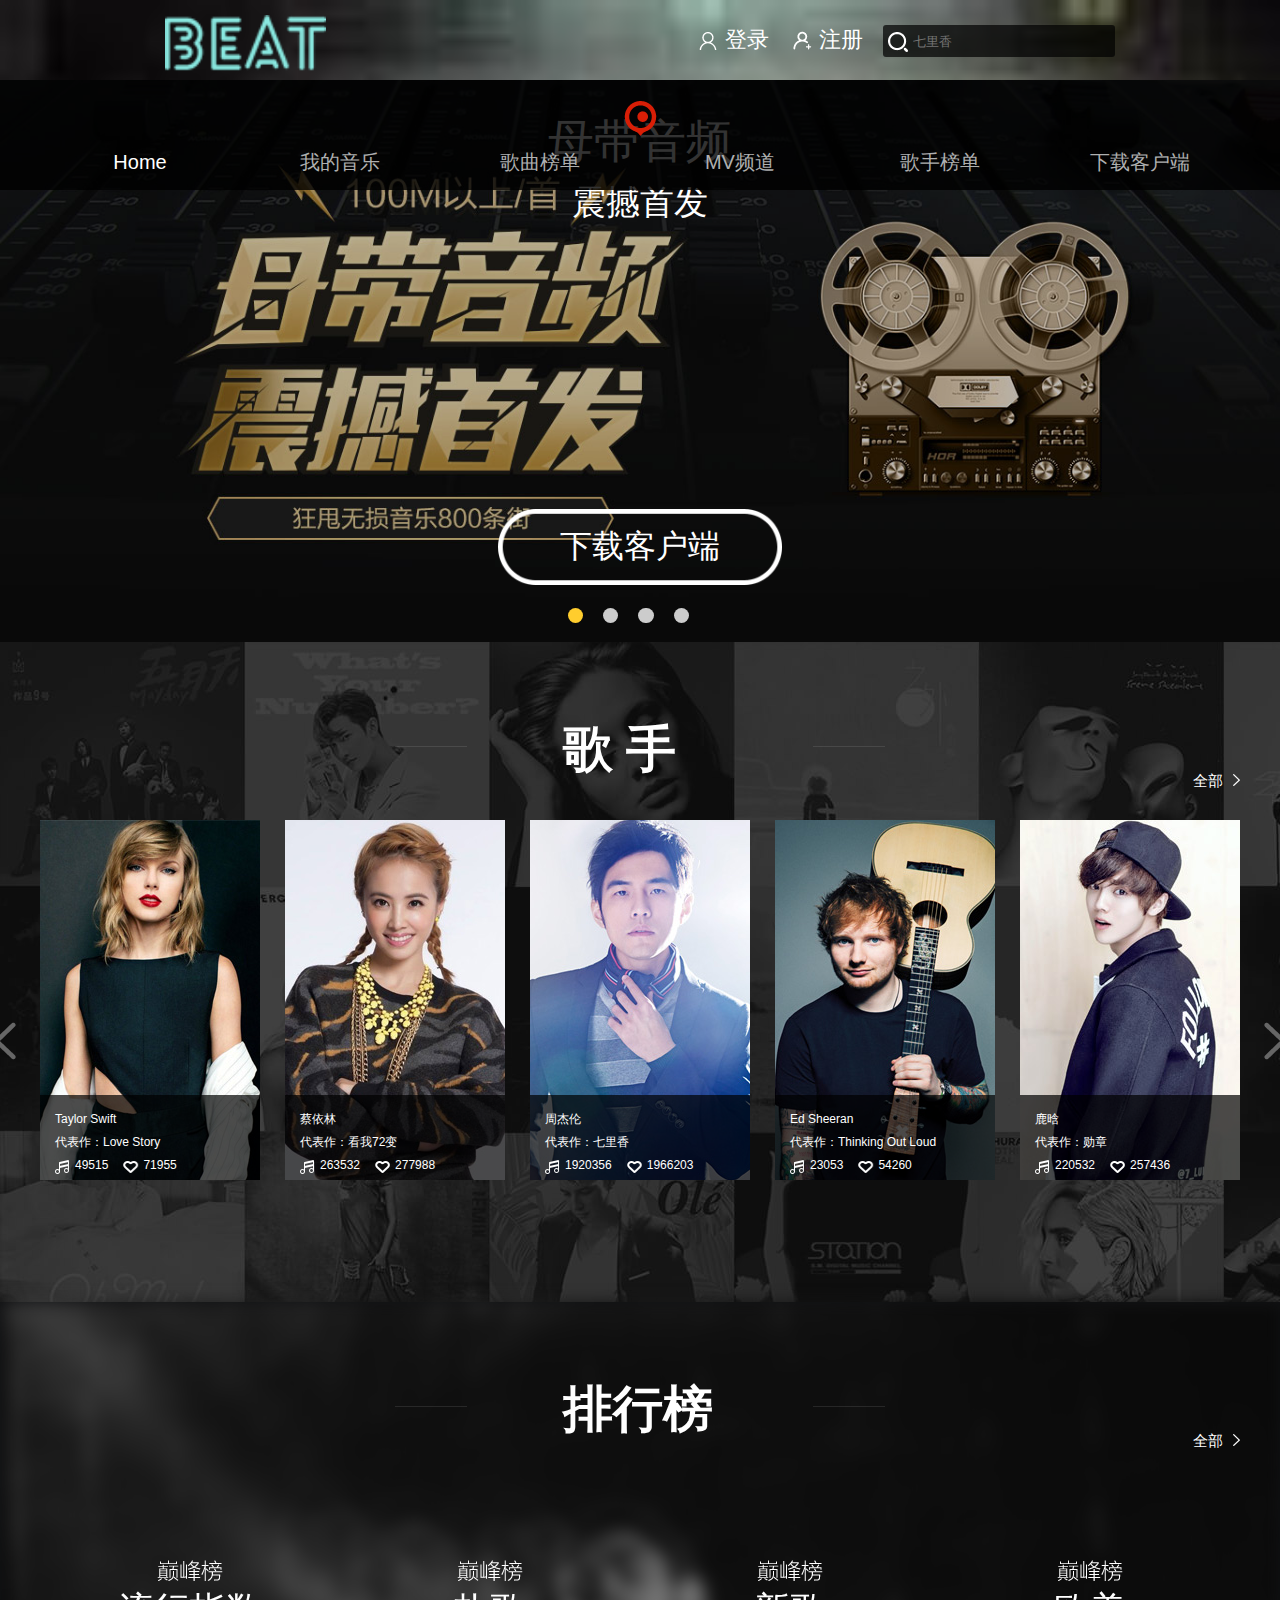
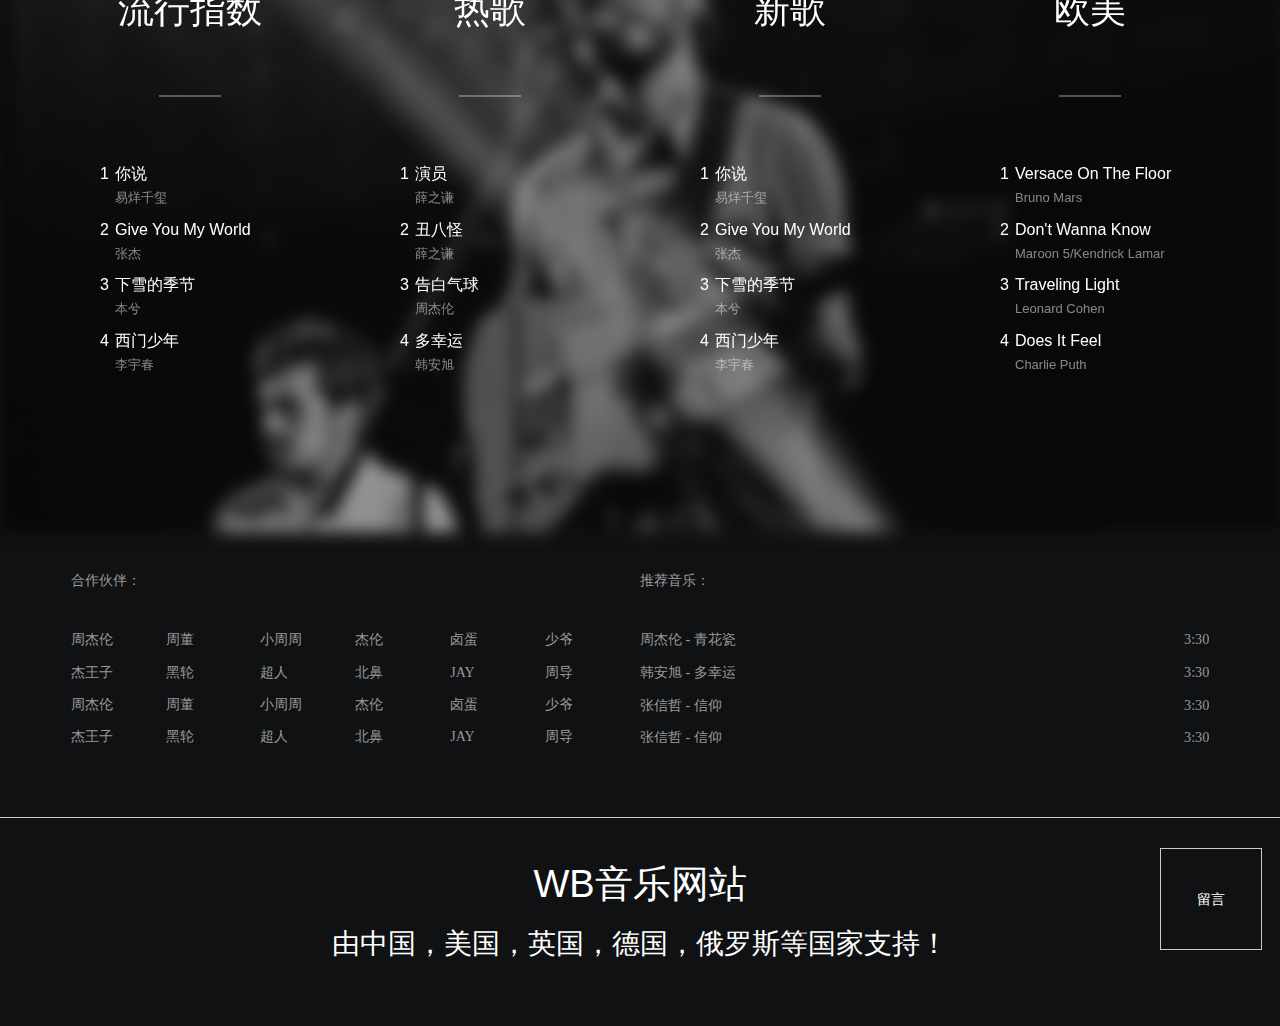
<file: index.html>
<!DOCTYPE html>
<!--
            ;;&&$$$$$$$$$$$$$$$$$$$$$$$$$$$$$$$$$$$$$$$$$$$$$$$$$$$$$$$$$$$$$$$$$$$$&&;;
            ;;&&          $$$$            $$$$$$$$$$$   $$$$$$$$$$$              $$$&&;;
            ;;&&  $$$$$$$  $$$  $$$$$$$$$$$$$$$$$$$$  $  $$$$$$$$$$$$$$$$  $$$$$$$$$&&;;
            ;;&&  $$$$$$  $$$$  $$$$$$$$$$$$$$$$$$$  $$$  $$$$$$$$$$$$$$$  $$$$$$$$$&&;;
            ;;&&  $$$$$  $$$$$  $$$$$$$$$$$$$$$$$$  $$$$$  $$$$$$$$$$$$$$  $$$$$$$$$&&;;
            ;;&&  $$$  $$$$$$$            $$$$$$$  $$$$$$$  $$$$$$$$$$$$$  $$$$$$$$$&&;;
            ;;&&  $$$$$  $$$$$  $$$$$$$$$$$$$$$$  $$$$$$$$$  $$$$$$$$$$$$  $$$$$$$$$&&;;
            ;;&&  $$$$$$  $$$$  $$$$$$$$$$$$$$$  $$$$$$$$$$$  $$$$$$$$$$$  $$$$$$$$$&&;;
            ;;&&  $$$$$$$  $$$  $$$$$$$$$$$$$$                 $$$$$$$$$$  $$$$$$$$$&&;;
            ;;&&          $$$$            $$$  $$$$$$$$$$$$$$$  $$$$$$$$$  $$$$$$$$$&&;;
            ;;&&$$$$$$$$$$$$$$$$$$$$$$$$$$$$$$$$$$$$$$$$$$$$$$$$$$$$$$$$$$$$$$$$$$$$&&;;
-->
<html>
<head lang="en">
    <meta charset="UTF-8">
    <title>BEAT音乐 - 总有你想不到</title>
    <meta name="description" content="本站为您免费提供最全的在线音乐试听下载，以及全球海量电台和MV播放服务、最新音乐播放器下载。BEAT音乐 超越想象。" />
    <meta name="viewport" content="width=device-width, user-scalable=no, initial-scale=1.0">
    <meta name="keywords" content="音乐,BEAT音乐,在线听歌,音乐下载,音乐播放器,音乐网站,MV,巅峰榜,音乐排行榜,翻译歌曲,热门歌曲,经典老歌" />
    <link rel="shortcut icon" type="image/x-icon" href="public/images/logo_icon.png" media="screen" />
    <link rel="stylesheet" href="public/css/reset.css"/>
    <link rel="stylesheet" href="public/css/index.css"/>
    <script src="public/js/jquery_1_11_1min.js"></script>
</head>
<body>
    <!--登录注册-->
    <div class="login">
        <div class="login-inner">
            <div class="logo">
                <h1><a href="3D_yinyue.html"></a></h1>
            </div>
            <div class="search">
                <input class="search-txt" type="text" placeholder="七里香"/>
                <div class="search-icon"><img src="public/images/sousuo.png" alt=""/></div>
            </div>
            <p>
                <i class="login-icon"><img src="public/images/zhuce.png" alt=""/></i>
                <a href="zhuce.html">注册</a>
            </p>
            <p>
                <i class="login-icon"><img src="public/images/login.png" alt=""/></i>
                <a href="login.html">登录</a>
            </p>
        </div>
    </div>
    <div class="nav-inner2">
        <div class="nav-line"></div>
        <div></div>
        <div></div>
    </div>
    <div class="nav-inner2-ul">
        <ul>
            <li>
                <a class="nav-a" href="index.html">Home</a>
            </li>
            <li>
                <a href="My_music.html">我的音乐</a>
            </li>
            <li>
                <a href="song_list.html">歌曲榜单</a>
            </li>
            <li>
                <a href="mv_channels.html">MV频道</a>
            </li>
            <li>
                <a href="Singer_list.html">歌手榜单</a>
            </li>
            <li>
                <a href="Download.html">下载客户端</a>
            </li>
        </ul>
    </div>
    <!--头部-->
    <div class="header">
        <!--导航-->
        <div class="nav">
            <div class="nav-bg"></div>
            <div class="nav-inner">
                <div class="nav-logo">
                    <i><img src="public/images/min-logo.png" alt=""/></i>
                </div>
            </div>
            <div class="nav-inner">
                <ul class="nav-ul">
                    <li>
                        <a class="nav-a" href="index.html">Home</a>
                    </li>
                    <li>
                        <a href="My_music.html">我的音乐</a>
                    </li>
                    <li>
                        <a href="song_list.html">歌曲榜单</a>
                    </li>
                    <li>
                        <a href="mv_channels.html">MV频道</a>
                    </li>
                    <li>
                        <a href="Singer_list.html">歌手榜单</a>
                    </li>
                    <li>
                        <a href="Download.html">下载客户端</a>
                    </li>
                </ul>
            </div>
        </div>
    </div>
    <!--轮播图-->
    <div class="lunBo">
        <a class="tabLeft" href="javascript:;">
            <span></span>
        </a>
        <a class="tabRight" href="javascript:;">
            <span></span>
        </a>
        <ul>
            <li>
                <a class="lunBo-li-a" href="javascript:;">
                    <div class="lunBo-a" href="javascript:;"></div>
                    <img src="public/images/lunbo-img1.jpg" alt=""/>
                    <div class="lunBo-inner">
                        <h1>母带音频</h1>
                        <p>震撼首发</p>
                    </div>
                </a>
                <a class="bannerDown" href="javascript:;">下载客户端</a>
            </li>
            <li>
                <a class="lunBo-li-a" href="javascript:;">
                    <div class="lunBo-a" href="javascript:;"></div>
                    <img src="public/images/lunbo-img2.jpg" alt=""/>
                    <div class="lunBo-inner">
                        <h1>壮哉</h1>
                        <p>我五千年中华古韵</p>
                    </div>
                </a>
                <a class="bannerDown" href="javascript:;">下载客户端</a>
            </li>
            <li>
                <a class="lunBo-li-a" href="javascript:;">
                    <div class="lunBo-a" href="javascript:;"></div>
                    <img src="public/images/lunbo-img3.jpg" alt=""/>
                    <div class="lunBo-inner">
                        <h1>唱入内心里的</h1>
                        <p>骚痒地带</p>
                    </div>
                </a>
                <a class="bannerDown" href="javascript:;">下载客户端</a>
            </li>
            <li>
                <a class="lunBo-li-a" href="javascript:;">
                    <div class="lunBo-a" href="javascript:;"></div>
                    <img src="public/images/lunbo-img4.jpg" alt=""/>
                    <div class="lunBo-inner">
                        <h1>激情演绎热辣新歌曲！</h1>
                        <p>不容错过的绝美女声！</p>
                    </div>
                </a>
                <a class="bannerDown" href="javascript:;">下载客户端</a>
            </li>
            <li>
                <a class="lunBo-li-a" href="javascript:;">
                    <div class="lunBo-a" href="javascript:;"></div>
                    <img src="public/images/lunbo-img1.jpg" alt=""/>
                    <div class="lunBo-inner">
                        <h1>母带音频</h1>
                        <p>震撼首发</p>
                    </div>
                </a>
                <a class="bannerDown" href="javascript:;">下载客户端</a>
            </li>
        </ul>
        <div class="point">
            <div class="pointBox">
                <a class="pointBox-a" href="javascript:;"></a>
                <a href="javascript:;"></a>
                <a href="javascript:;"></a>
                <a href="javascript:;"></a>
            </div>
        </div>
    </div>
    <!--歌手-->
    <div class="Singer">
        <div class="list-inner Singer-inner">
            <div class="list-inner-tit">
                <h2>
                    <i class="list-icon Singer-icon">歌 手</i>
                </h2>
                <i class="line-l"></i>
                <i class="line-r"></i>
            </div>
            <a href="javascript:;" class="list-btn">
                全部
                <i class="list_btn_icon"></i>
            </a>
            <div class="Singer-ul">
                <a class="Singer-l" href="javascript:;">
                    <span><img src="public/images/left-jiantou.png" alt=""/></span>
                </a>
                <a class="Singer-r" href="javascript:;">
                    <span><img src="public/images/right-jiantou.png" alt=""/></span>
                </a>
                <div class="Sing-boxul">
                    <ul class="Singer-ul1 clearfix">
                        <li class="Singer-li">
                            <img src="public/images/Singer-img1.jpg" alt=""/>
                            <div class="jieshao-bg"></div>
                            <div class="Singer-jieshao">
                                <span class="Singer-name">Taylor Swift</span>
                                <span>代表作：Love Story</span>
                                <div class="num">
                                    <span class="share">49515</span>
                                    <span class="like">71955</span>
                                </div>
                            </div>
                            <div class="gequ-bg"></div>
                            <div class="Singer-gequ">
                                <div class="left-line"></div>
                                <div class="top-line"></div>
                                <h2>热门单曲</h2>
                                <ul>
                                    <li>
                                        <span>1.</span>
                                        <a href="javascript:;">Sparks Fly</a>
                                    </li>
                                    <li>
                                        <span>2.</span>
                                        <a href="javascript:;">Style</a>
                                    </li>
                                    <li>
                                        <span>3.</span>
                                        <a href="javascript:;">I Knew You Were Trouble</a>
                                    </li>
                                    <li>
                                        <span>4.</span>
                                        <a href="javascript:;">You Belong With Me</a>
                                    </li>
                                    <li>
                                        <span>5.</span>
                                        <a href="javascript:;">Blank Space</a>
                                    </li>
                                </ul>
                                <a class="more" href="javascript:;">查看全部</a>

                            </div>
                        </li>
                        <li class="Singer-li">
                            <img src="public/images/Singer-img2.jpg" alt=""/>
                            <div class="jieshao-bg"></div>
                            <div class="Singer-jieshao">
                                <span class="Singer-name">蔡依林</span>
                                <span>代表作：看我72变</span>
                                <div class="num">
                                    <span class="share">263532</span>
                                    <span class="like">277988</span>
                                </div>
                            </div>
                            <div class="gequ-bg"></div>
                            <div class="Singer-gequ">
                                <div class="top-line"></div>
                                <div class="left-line"></div>
                                <h2>热门单曲</h2>
                                <ul>
                                    <li>
                                        <span>1.</span>
                                        <a href="javascript:;">Ego-Holic恋我癖</a>
                                    </li>
                                    <li>
                                        <span>2.</span>
                                        <a href="javascript:;">布拉格广场</a>
                                    </li>
                                    <li>
                                        <span>3.</span>
                                        <a href="javascript:;">天空</a>
                                    </li>
                                    <li>
                                        <span>4.</span>
                                        <a href="javascript:;">说爱你 电影《空中拜金女》中文主题曲</a>
                                    </li>
                                    <li>
                                        <span>5.</span>
                                        <a href="javascript:;">日不落</a>
                                    </li>
                                </ul>
                                <a class="more" href="javascript:;">查看全部</a>

                            </div>
                        </li>
                        <li class="Singer-li">
                            <img src="public/images/Singer-img3.jpg" alt=""/>
                            <div class="jieshao-bg"></div>
                            <div class="Singer-jieshao">
                                <span class="Singer-name">周杰伦</span>
                                <span>代表作：七里香</span>
                                <div class="num">
                                    <span class="share">1920356</span>
                                    <span class="like">1966203</span>
                                </div>
                            </div>
                            <div class="gequ-bg"></div>
                            <div class="Singer-gequ">
                                <div class="top-line"></div>
                                <div class="left-line"></div>
                                <h2>热门单曲</h2>
                                <ul>
                                    <li>
                                        <span>1.</span>
                                        <a href="javascript:;">告白气球</a>
                                    </li>
                                    <li>
                                        <span>2.</span>
                                        <a href="javascript:;">青花瓷</a>
                                    </li>
                                    <li>
                                        <span>3.</span>
                                        <a href="javascript:;">晴天</a>
                                    </li>
                                    <li>
                                        <span>4.</span>
                                        <a href="javascript:;">夜曲</a>
                                    </li>
                                    <li>
                                        <span>5.</span>
                                        <a href="javascript:;">东风破</a>
                                    </li>
                                </ul>
                                <a class="more" href="javascript:;">查看全部</a>

                            </div>
                        </li>
                        <li class="Singer-li">
                            <img src="public/images/Singer-img4.jpg" alt=""/>
                            <div class="jieshao-bg"></div>
                            <div class="Singer-jieshao">
                                <span class="Singer-name">Ed Sheeran</span>
                                <span>代表作：Thinking Out Loud</span>
                                <div class="num">
                                    <span class="share">23053</span>
                                    <span class="like">54260</span>
                                </div>
                            </div>
                            <div class="gequ-bg"></div>
                            <div class="Singer-gequ">
                                <div class="top-line"></div>
                                <div class="left-line"></div>
                                <h2>热门单曲</h2>
                                <ul>
                                    <li>
                                        <span>1.</span>
                                        <a href="javascript:;">Thinking Out Loud</a>
                                    </li>
                                    <li>
                                        <span>2.</span>
                                        <a href="javascript:;">Photograph</a>
                                    </li>
                                    <li>
                                        <span>3.</span>
                                        <a href="javascript:;">Don‘t</a>
                                    </li>
                                    <li>
                                        <span>4.</span>
                                        <a href="javascript:;">Lego House</a>
                                    </li>
                                    <li>
                                        <span>5.</span>
                                        <a href="javascript:;">Sing</a>
                                    </li>
                                </ul>
                                <a class="more" href="javascript:;">查看全部</a>

                            </div>
                        </li>
                        <li class="Singer-li">
                            <img src="public/images/Singer-img5.jpg" alt=""/>
                            <div class="jieshao-bg"></div>
                            <div class="Singer-jieshao">
                                <span class="Singer-name">鹿晗</span>
                                <span>代表作：勋章</span>
                                <div class="num">
                                    <span class="share">220532</span>
                                    <span class="like">257436</span>
                                </div>
                            </div>
                            <div class="gequ-bg"></div>
                            <div class="Singer-gequ">
                                <div class="top-line"></div>
                                <div class="left-line"></div>
                                <h2>热门单曲</h2>
                                <ul>
                                    <li>
                                        <span>1.</span>
                                        <a href="javascript:;">致爱 Your Song</a>
                                    </li>
                                    <li>
                                        <span>2.</span>
                                        <a href="javascript:;">某时某刻 Catch Me When I Fall</a>
                                    </li>
                                    <li>
                                        <span>3.</span>
                                        <a href="javascript:;">我们的明天(Single Version 电影《重返20岁》主题曲)</a>
                                    </li>
                                    <li>
                                        <span>4.</span>
                                        <a href="javascript:;">有点儿意思(CCTV音乐频道)</a>
                                    </li>
                                    <li>
                                        <span>5.</span>
                                        <a href="javascript:;">哟波色哟，我是鹿晗(偶像本色)</a>
                                    </li>
                                </ul>
                                <a class="more" href="javascript:;">查看全部</a>

                            </div>
                        </li>
                        <li class="Singer-li">
                            <img src="public/images/Singer-img1.jpg" alt=""/>
                            <div class="jieshao-bg"></div>
                            <div class="Singer-jieshao">
                                <span class="Singer-name">Taylor Swift</span>
                                <span>代表作：Love Story</span>
                                <div class="num">
                                    <span class="share">49515</span>
                                    <span class="like">71955</span>
                                </div>
                            </div>
                            <div class="gequ-bg"></div>
                            <div class="Singer-gequ">
                                <div class="top-line"></div>
                                <div class="left-line"></div>
                                <h2>热门单曲</h2>
                                <ul>
                                    <li>
                                        <span>1.</span>
                                        <a href="javascript:;">Sparks Fly</a>
                                    </li>
                                    <li>
                                        <span>2.</span>
                                        <a href="javascript:;">Style</a>
                                    </li>
                                    <li>
                                        <span>3.</span>
                                        <a href="javascript:;">I Knew You Were Trouble</a>
                                    </li>
                                    <li>
                                        <span>4.</span>
                                        <a href="javascript:;">You Belong With Me</a>
                                    </li>
                                    <li>
                                        <span>5.</span>
                                        <a href="javascript:;">Blank Space</a>
                                    </li>
                                </ul>
                                <a class="more" href="javascript:;">查看全部</a>

                            </div>
                        </li>
                        <li class="Singer-li">
                            <img src="public/images/Singer-img2.jpg" alt=""/>
                            <div class="jieshao-bg"></div>
                            <div class="Singer-jieshao">
                                <span class="Singer-name">蔡依林</span>
                                <span>代表作：看我72变</span>
                                <div class="num">
                                    <span class="share">263532</span>
                                    <span class="like">277988</span>
                                </div>
                            </div>
                            <div class="gequ-bg"></div>
                            <div class="Singer-gequ">
                                <div class="top-line"></div>
                                <div class="left-line"></div>
                                <h2>热门单曲</h2>
                                <ul>
                                    <li>
                                        <span>1.</span>
                                        <a href="javascript:;">Ego-Holic恋我癖</a>
                                    </li>
                                    <li>
                                        <span>2.</span>
                                        <a href="javascript:;">布拉格广场</a>
                                    </li>
                                    <li>
                                        <span>3.</span>
                                        <a href="javascript:;">天空</a>
                                    </li>
                                    <li>
                                        <span>4.</span>
                                        <a href="javascript:;">说爱你 电影《空中拜金女》中文主题曲</a>
                                    </li>
                                    <li>
                                        <span>5.</span>
                                        <a href="javascript:;">日不落</a>
                                    </li>
                                </ul>
                                <a class="more" href="javascript:;">查看全部</a>

                            </div>
                        </li>
                        <li class="Singer-li">
                            <img src="public/images/Singer-img3.jpg" alt=""/>
                            <div class="jieshao-bg"></div>
                            <div class="Singer-jieshao">
                                <span class="Singer-name">周杰伦</span>
                                <span>代表作：七里香</span>
                                <div class="num">
                                    <span class="share">1920356</span>
                                    <span class="like">1966203</span>
                                </div>
                            </div>
                            <div class="gequ-bg"></div>
                            <div class="Singer-gequ">
                                <div class="top-line"></div>
                                <div class="left-line"></div>
                                <h2>热门单曲</h2>
                                <ul>
                                    <li>
                                        <span>1.</span>
                                        <a href="javascript:;">告白气球</a>
                                    </li>
                                    <li>
                                        <span>2.</span>
                                        <a href="javascript:;">青花瓷</a>
                                    </li>
                                    <li>
                                        <span>3.</span>
                                        <a href="javascript:;">晴天</a>
                                    </li>
                                    <li>
                                        <span>4.</span>
                                        <a href="javascript:;">夜曲</a>
                                    </li>
                                    <li>
                                        <span>5.</span>
                                        <a href="javascript:;">东风破</a>
                                    </li>
                                </ul>
                                <a class="more" href="javascript:;">查看全部</a>

                            </div>
                        </li>
                        <li class="Singer-li">
                            <img src="public/images/Singer-img4.jpg" alt=""/>
                            <div class="jieshao-bg"></div>
                            <div class="Singer-jieshao">
                                <span class="Singer-name">Ed Sheeran</span>
                                <span>代表作：Thinking Out Loud</span>
                                <div class="num">
                                    <span class="share">23053</span>
                                    <span class="like">54260</span>
                                </div>
                            </div>
                            <div class="gequ-bg"></div>
                            <div class="Singer-gequ">
                                <div class="top-line"></div>
                                <div class="left-line"></div>
                                <h2>热门单曲</h2>
                                <ul>
                                    <li>
                                        <span>1.</span>
                                        <a href="javascript:;">Thinking Out Loud</a>
                                    </li>
                                    <li>
                                        <span>2.</span>
                                        <a href="javascript:;">Photograph</a>
                                    </li>
                                    <li>
                                        <span>3.</span>
                                        <a href="javascript:;">Don‘t</a>
                                    </li>
                                    <li>
                                        <span>4.</span>
                                        <a href="javascript:;">Lego House</a>
                                    </li>
                                    <li>
                                        <span>5.</span>
                                        <a href="javascript:;">Sing</a>
                                    </li>
                                </ul>
                                <a class="more" href="javascript:;">查看全部</a>

                            </div>
                        </li>
                        <li class="Singer-li">
                            <img src="public/images/Singer-img5.jpg" alt=""/>
                            <div class="jieshao-bg"></div>
                            <div class="Singer-jieshao">
                                <span class="Singer-name">鹿晗</span>
                                <span>代表作：勋章</span>
                                <div class="num">
                                    <span class="share">220532</span>
                                    <span class="like">257436</span>
                                </div>
                            </div>
                            <div class="gequ-bg"></div>
                            <div class="Singer-gequ">
                                <div class="top-line"></div>
                                <div class="left-line"></div>
                                <h2>热门单曲</h2>
                                <ul>
                                    <li>
                                        <span>1.</span>
                                        <a href="javascript:;">致爱 Your Song</a>
                                    </li>
                                    <li>
                                        <span>2.</span>
                                        <a href="javascript:;">某时某刻 Catch Me When I Fall</a>
                                    </li>
                                    <li>
                                        <span>3.</span>
                                        <a href="javascript:;">我们的明天(Single Version 电影《重返20岁》主题曲)</a>
                                    </li>
                                    <li>
                                        <span>4.</span>
                                        <a href="javascript:;">有点儿意思(CCTV音乐频道)</a>
                                    </li>
                                    <li>
                                        <span>5.</span>
                                        <a href="javascript:;">哟波色哟，我是鹿晗(偶像本色)</a>
                                    </li>
                                </ul>
                                <a class="more" href="javascript:;">查看全部</a>

                            </div>
                        </li>
                    </ul>
                </div>
            </div>
        </div>
    </div>
    <!--排行榜-->
    <div class="toplist_box">
        <div class="toplist_bg"></div>
        <div class="list-inner">
            <div class="list-inner-tit">
                <h2>
                    <i class="list-icon Singer-icon">排行榜</i>
                </h2>
                <i class="line-l"></i>
                <i class="line-r"></i>
            </div>
            <a href="javascript:;" class="list-btn">
                全部
                <i class="list_btn_icon"></i>
            </a>
            <div>
                <ul>
                    <li class="list-fore list-fore1">
                        <i class="list-fore-bg"></i>
                        <i class="list-fore-play"><a href="javascript:;"></a></i>
                        <i class="list-fore-line"></i>
                        <h3 class="list-fore-h3">
                            <a href="javascript:;">
                                <i class="list-fore-h3-icon"></i>
                                <div class="list-fore-h3-tit">流行指数</div>
                            </a>
                        </h3>
                        <ul class="list-songlist">
                            <li>
                                <div class="list-number">1</div>
                                <div class="list-name">
                                    <a href="javascript:;">你说</a>
                                </div>
                                <div class="list-artist">
                                    <a href="javascript:;">易烊千玺</a>
                                </div>
                            </li>
                            <li>
                                <div class="list-number">2</div>
                                <div class="list-name">
                                    <a href="javascript:;">Give You My World</a>
                                </div>
                                <div class="list-artist">
                                    <a href="javascript:;">张杰</a>
                                </div>
                            </li>
                            <li class="songlist-li3">
                                <div class="list-number">3</div>
                                <div class="list-name">
                                    <a href="javascript:;">下雪的季节</a>
                                </div>
                                <div class="list-artist">
                                    <a href="javascript:;">本兮</a>
                                </div>
                            </li>
                            <li class="songlist-li3">
                                <div class="list-number">4</div>
                                <div class="list-name">
                                    <a href="javascript:;">西门少年</a>
                                </div>
                                <div class="list-artist">
                                    <a href="javascript:;">李宇春</a>
                                </div>
                            </li>
                        </ul>
                    </li>
                    <li class="list-fore list-fore2">
                        <div class="list-fore-item"></div>
                        <i class="list-fore-bg"></i>
                        <i class="list-fore-play"><a href="javascript:;"></a></i>
                        <i class="list-fore-line"></i>
                        <h3 class="list-fore-h3">
                            <a href="javascript:;">
                                <i class="list-fore-h3-icon"></i>
                                <div class="list-fore-h3-tit">热歌</div>
                            </a>
                        </h3>
                        <ul class="list-songlist">
                            <li>
                                <div class="list-number">1</div>
                                <div class="list-name">
                                    <a href="javascript:;">演员</a>
                                </div>
                                <div class="list-artist">
                                    <a href="javascript:;">薛之谦</a>
                                </div>
                            </li>
                            <li>
                                <div class="list-number">2</div>
                                <div class="list-name">
                                    <a href="javascript:;">丑八怪</a>
                                </div>
                                <div class="list-artist">
                                    <a href="javascript:;">薛之谦</a>
                                </div>
                            </li>
                            <li class="songlist-li3">
                                <div class="list-number">3</div>
                                <div class="list-name">
                                    <a href="javascript:;">告白气球</a>
                                </div>
                                <div class="list-artist">
                                    <a href="javascript:;">周杰伦</a>
                                </div>
                            </li>
                            <li class="songlist-li3">
                                <div class="list-number">4</div>
                                <div class="list-name">
                                    <a href="javascript:;">多幸运</a>
                                </div>
                                <div class="list-artist">
                                    <a href="javascript:;">韩安旭</a>
                                </div>
                            </li>
                        </ul>
                    </li>
                    <li class="list-fore list-fore3">
                        <div class="list-fore-item"></div>
                        <i class="list-fore-bg"></i>
                        <i class="list-fore-play"><a href="javascript:;"></a></i>
                        <i class="list-fore-line"></i>
                        <h3 class="list-fore-h3">
                            <a href="javascript:;">
                                <i class="list-fore-h3-icon"></i>
                                <div class="list-fore-h3-tit">新歌</div>
                            </a>
                        </h3>
                        <ul class="list-songlist">
                            <li>
                                <div class="list-number">1</div>
                                <div class="list-name">
                                    <a href="javascript:;">你说</a>
                                </div>
                                <div class="list-artist">
                                    <a href="javascript:;">易烊千玺</a>
                                </div>
                            </li>
                            <li>
                                <div class="list-number">2</div>
                                <div class="list-name">
                                    <a href="javascript:;">Give You My World</a>
                                </div>
                                <div class="list-artist">
                                    <a href="javascript:;">张杰</a>
                                </div>
                            </li>
                            <li class="songlist-li3">
                                <div class="list-number">3</div>
                                <div class="list-name">
                                    <a href="javascript:;">下雪的季节</a>
                                </div>
                                <div class="list-artist">
                                    <a href="javascript:;">本兮</a>
                                </div>
                            </li>
                            <li class="songlist-li3">
                                <div class="list-number">4</div>
                                <div class="list-name">
                                    <a href="javascript:;">西门少年</a>
                                </div>
                                <div class="list-artist">
                                    <a href="javascript:;">李宇春</a>
                                </div>
                            </li>
                        </ul>
                    </li>
                    <li class="list-fore list-fore4">
                        <div class="list-fore-item"></div>
                        <i class="list-fore-bg"></i>
                        <i class="list-fore-play"><a href="javascript:;"></a></i>
                        <i class="list-fore-line"></i>
                        <h3 class="list-fore-h3">
                            <a href="javascript:;">
                                <i class="list-fore-h3-icon"></i>
                                <div class="list-fore-h3-tit">欧美</div>
                            </a>
                        </h3>
                        <ul class="list-songlist">
                            <li>
                                <div class="list-number">1</div>
                                <div class="list-name">
                                    <a href="javascript:;">Versace On The Floor</a>
                                </div>
                                <div class="list-artist">
                                    <a href="javascript:;">Bruno Mars</a>
                                </div>
                            </li>
                            <li>
                                <div class="list-number">2</div>
                                <div class="list-name">
                                    <a href="javascript:;">Don't Wanna Know</a>
                                </div>
                                <div class="list-artist">
                                    <a href="javascript:;">Maroon 5/Kendrick Lamar</a>
                                </div>
                            </li>
                            <li class="songlist-li3">
                                <div class="list-number">3</div>
                                <div class="list-name">
                                    <a href="javascript:;">Traveling Light</a>
                                </div>
                                <div class="list-artist">
                                    <a href="javascript:;">Leonard Cohen</a>
                                </div>
                            </li>
                            <li class="songlist-li3">
                                <div class="list-number">4</div>
                                <div class="list-name">
                                    <a href="javascript:;">Does It Feel</a>
                                </div>
                                <div class="list-artist">
                                    <a href="javascript:;">Charlie Puth</a>
                                </div>
                            </li>
                        </ul>
                    </li>
                </ul>
            </div>
        </div>
    </div>
    <!--合作伙伴-->
    <div class="friends">
        <div class="friends-inner">
            <div class="friends-left">
                <p class="friends-tit">合作伙伴：</p>
                <ul>
                    <li>
                        <a href="javascript:;">周杰伦</a>
                    </li>
                    <li>
                        <a href="javascript:;">周董</a>
                    </li>
                    <li>
                        <a href="javascript:;">小周周</a>
                    </li>
                    <li>
                        <a href="javascript:;">杰伦</a>
                    </li>
                    <li>
                        <a href="javascript:;">卤蛋</a>
                    </li>
                    <li>
                        <a href="javascript:;">少爷</a>
                    </li>
                    <li>
                        <a href="javascript:;">杰王子</a>
                    </li>
                    <li>
                        <a href="javascript:;">黑轮</a>
                    </li>
                    <li>
                        <a href="javascript:;">超人</a>
                    </li>
                    <li>
                        <a href="javascript:;">北鼻</a>
                    </li>
                    <li>
                        <a href="javascript:;">JAY</a>
                    </li>
                    <li>
                        <a href="javascript:;">周导</a>
                    </li>
                    <li>
                        <a href="javascript:;">周杰伦</a>
                    </li>
                    <li>
                        <a href="javascript:;">周董</a>
                    </li>
                    <li>
                        <a href="javascript:;">小周周</a>
                    </li>
                    <li>
                        <a href="javascript:;">杰伦</a>
                    </li>
                    <li>
                        <a href="javascript:;">卤蛋</a>
                    </li>
                    <li>
                        <a href="javascript:;">少爷</a>
                    </li>
                    <li>
                        <a href="javascript:;">杰王子</a>
                    </li>
                    <li>
                        <a href="javascript:;">黑轮</a>
                    </li>
                    <li>
                        <a href="javascript:;">超人</a>
                    </li>
                    <li>
                        <a href="javascript:;">北鼻</a>
                    </li>
                    <li>
                        <a href="javascript:;">JAY</a>
                    </li>
                    <li>
                        <a href="javascript:;">周导</a>
                    </li>
                </ul>
            </div>
            <div class="friends-right">
                <p class="friends-tit">推荐音乐：</p>
                <div class="friends-yy">
                    <ul class="friends-yy-ul">

                    </ul>
                </div>
            </div>
        </div>
    </div>
    <!--尾部-->
    <div class="footer">
        <div class="footer-inner">
            <p class="footer-item">WB音乐网站</p>
            <p class="footer-item2">由中国，美国，英国，德国，俄罗斯等国家支持！</p>
        </div>
        <div class="Leave_message"><a href="Make_wish.html">留言</a></div>
    </div>
    <script src="public/js/index.js"></script>
</body>
</html>
</file>
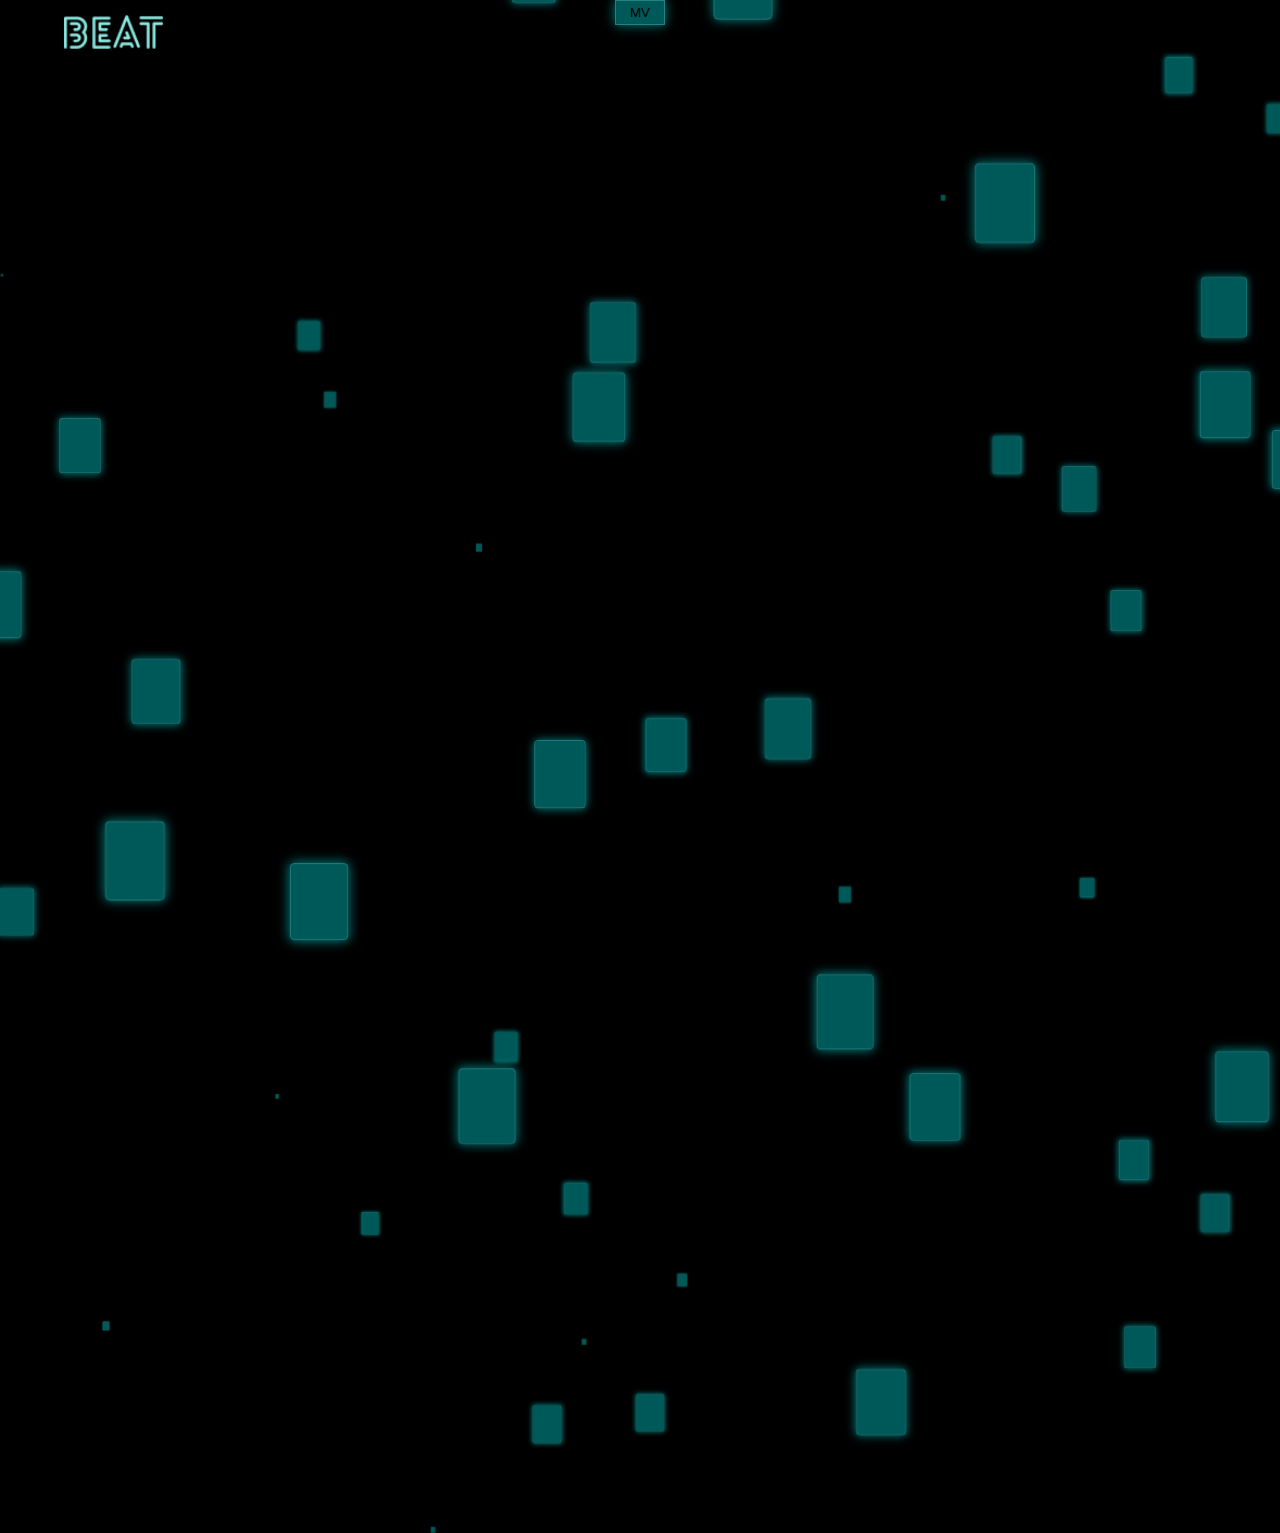
<file: 3D_yinyue.html>
<!DOCTYPE html>
<html>
<head lang="en">
    <meta charset="UTF-8">
    <title>BEAT音乐 - 3D展示界面</title>
    <meta name="description" content="本站为您免费提供最全的在线音乐试听下载，以及全球海量电台和MV播放服务、最新音乐播放器下载。BEAT音乐 超越想象。" />
    <meta name="viewport" content="width=device-width, user-scalable=no, initial-scale=1.0">
    <meta name="keywords" content="音乐,BEAT音乐,在线听歌,音乐下载,音乐播放器,音乐网站,MV,巅峰榜,音乐排行榜,翻译歌曲,热门歌曲,经典老歌" />
    <link rel="shortcut icon" type="image/x-icon" href="public/images/logo_icon.png" media="screen" />
    <link rel="stylesheet" href="public/css/reset.css"/>
    <link rel="stylesheet" href="public/css/3D_yinyue.css"/>
    <script src="public/js/jquery_1_11_1min.js"></script>
</head>
<body>
    <div class="rong_qi"></div>
    <!--下面的代码是想要实现一个功能，但因为技术问题，没有实现，现在先注释，以后有时间在研究-->
    <div class="shanchu_box">
        <p>
            <input class="shanchu_txt" type="text" maxlength="2" />
            <span class="shanchu_span" >请输入要删除的序号(数字)</span>
            <button class="shanchu_btn">提交</button>
        </p>
        <div class="shanchu_btn_g"></div>
    </div>
    <div class="shanchu_box1">
        <p>
            <input class="shanchu_txt1" type="text" maxlength="2" />
            <span class="shanchu_span1" >请输入要添加的位置(数字)</span>
            <input class="shanchu_txt2" type="text" />
            <span class="shanchu_span1" >请输入要添加的歌手</span>
            <input class="shanchu_txt3" type="text" />
            <span class="shanchu_span1" >请输入要添加的歌曲</span>
            <button class="shanchu_btn1">提交</button>
        </p>
        <div class="shanchu_btn_g1"></div>
    </div>
    <div class="logo">
        <a href="index.html"><h1></h1></a>
    </div>
    <!--<div class="big_rong_qi">-->
        <!--<div class="rong_qi1"></div>-->
        <!--<div class="rong_qi2"></div>-->
        <!--<div class="rong_qi3"></div>-->
        <!--<div class="rong_qi4"></div>-->
        <!--<div class="rong_qi5"></div>-->
        <!--<div class="rong_qi6"></div>-->
    <!--</div>-->
    <button class="btn_y">MV</button>
    <script src="public/js/3D_yinyue.js"></script>
</body>
</html>
</file>
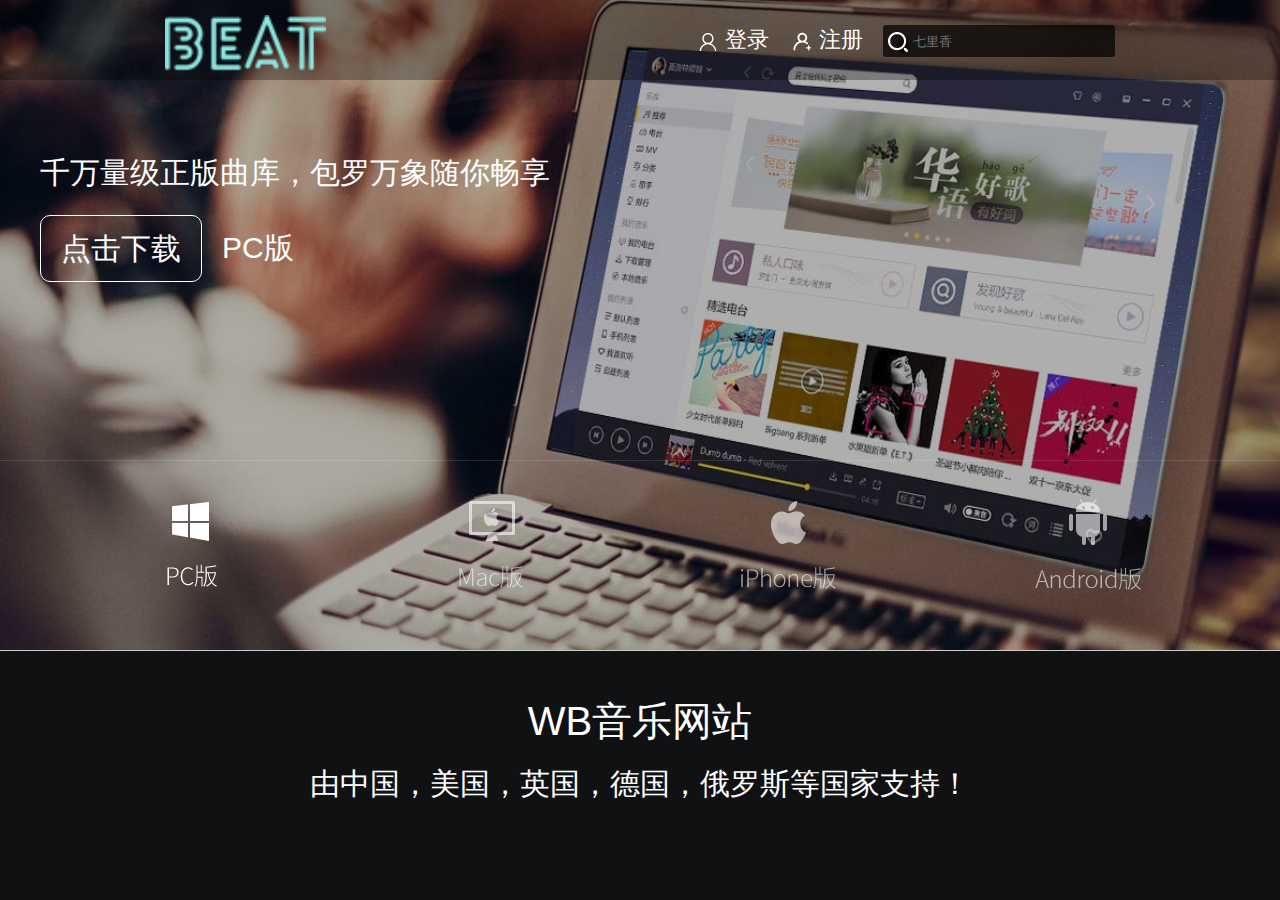
<file: Download.html>
<!DOCTYPE html>
<html>
<head lang="en">
    <meta charset="UTF-8">
    <title>BEAT音乐 - 下载界面</title>
    <meta name="description" content="本站为您免费提供最全的在线音乐试听下载，以及全球海量电台和MV播放服务、最新音乐播放器下载。BEAT音乐 超越想象。" />
    <meta name="viewport" content="width=device-width, user-scalable=no, initial-scale=1.0">
    <meta name="keywords" content="音乐,BEAT音乐,在线听歌,音乐下载,音乐播放器,音乐网站,MV,巅峰榜,音乐排行榜,翻译歌曲,热门歌曲,经典老歌" />
    <link rel="shortcut icon" type="image/x-icon" href="public/images/logo_icon.png" media="screen" />
    <link rel="stylesheet" href="public/css/reset.css"/>
    <link rel="stylesheet" href="public/css/Download.css"/>
    <script src="public/js/jquery_1_11_1min.js"></script>
</head>
<body>
<!--头部-->
<div class="login">
    <div class="login-inner">
        <div class="logo">
            <a href="index.html"><h1></h1></a>
        </div>
        <div class="search">
            <input class="search-txt" type="text" placeholder="七里香"/>
            <div class="search-icon"><img src="public/images/sousuo.png" alt=""/></div>
        </div>
        <p>
            <i class="login-icon"><img src="public/images/zhuce.png" alt=""/></i>
            <a href="zhuce.html">注册</a>
        </p>
        <p>
            <i class="login-icon"><img src="public/images/login.png" alt=""/></i>
            <a href="login.html">登录</a>
        </p>
    </div>
</div>
<!--轮播图-->
<div class="Shuffling_figure">
    <ul class="figure_list">
        <li class="figure_li figure_fore1">
            <div class="figure_li_bg"></div>
            <div class="figure_inner">
                <p class="figure_p">千万量级正版曲库，包罗万象随你畅享</p>
                <a class="figure_a" href="javascript:;">点击下载</a>
                <p class="figure_p1">PC版</p>
            </div>
        </li>
        <li class="figure_li figure_fore2">
            <div class="figure_inner">
                <p class="figure_p">首首高品质音质，视听盛宴触手可及</p>
                <a class="figure_a" href="javascript:;">点击下载</a>
                <p class="figure_p1">Mac版</p>
            </div>
        </li>
        <li class="figure_li figure_fore3">
            <div class="figure_inner">
                <p class="figure_p">云端同步多端使用，随时随地分享音乐</p>
                <a class="figure_a" href="javascript:;">点击下载</a>
                <p class="figure_p1">iPhone版</p>
            </div>
        </li>
        <li class="figure_li figure_fore4">
            <div class="figure_inner">
                <p class="figure_p">百变播放器，不变好声音</p>
                <a class="figure_a" href="javascript:;">点击下载</a>
                <p class="figure_p1">Android版</p>
            </div>
        </li>
    </ul>
    <div class="figure_btn">
        <i class="figure_btn_line"></i>
        <a class="figure_item figure_pc figure_opacity" href="javascript:;"></a>
        <a class="figure_item figure_mac" href="javascript:;"></a>
        <a class="figure_item figure_iphone" href="javascript:;"></a>
        <a class="figure_item figure_android" href="javascript:;"></a>
    </div>
</div>
<!--尾部-->
<div class="footer">
    <div class="footer-inner">
        <p class="footer-item">WB音乐网站</p>
        <p class="footer-item2">由中国，美国，英国，德国，俄罗斯等国家支持！</p>
    </div>
</div>
<script src="public/js/Download.js"></script>
</body>
</html>
</file>
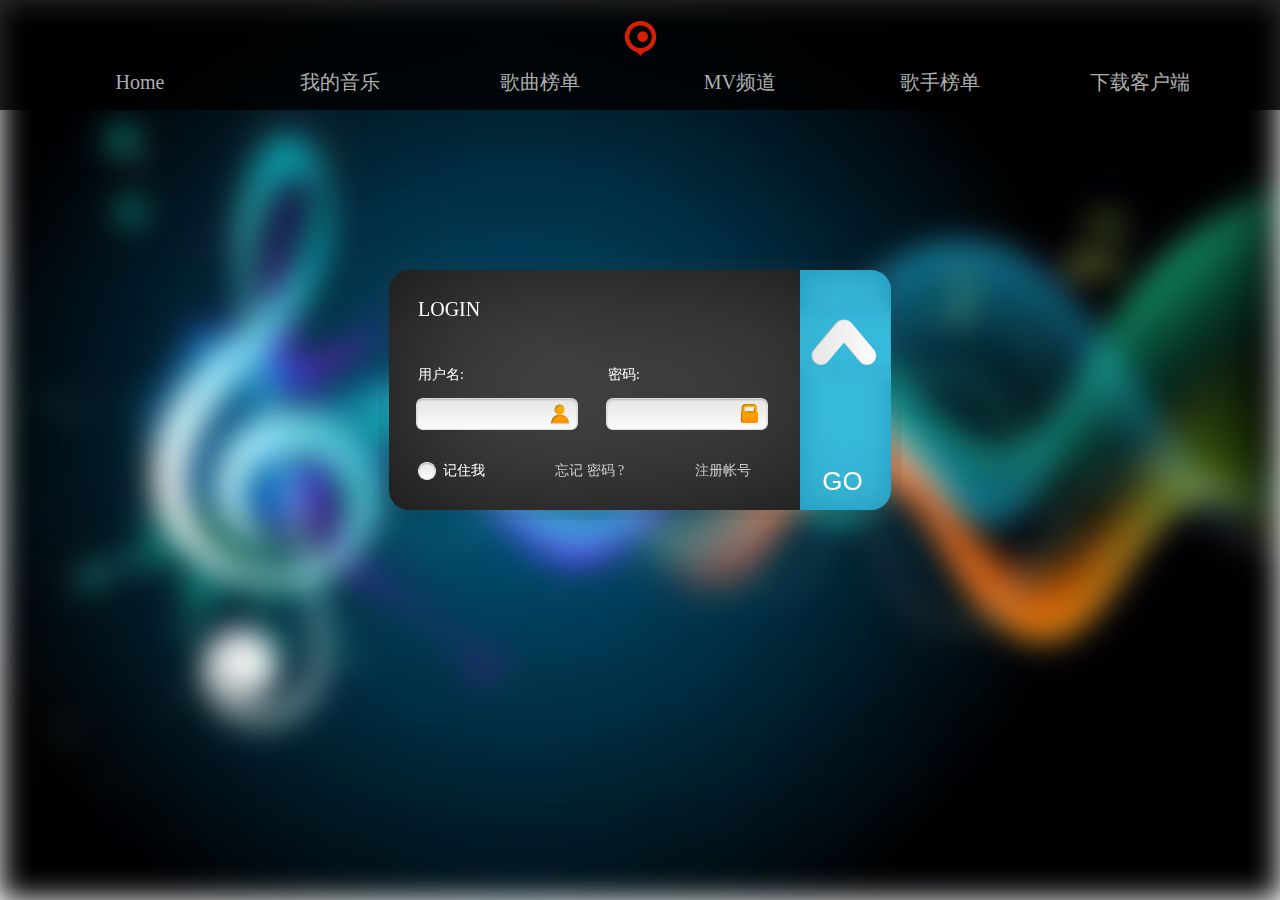
<file: login.html>
<!DOCTYPE html>
<html>
<head lang="en">
    <meta charset="UTF-8">
    <title>BEAT音乐 - 登陆界面</title>
    <meta name="description" content="本站为您免费提供最全的在线音乐试听下载，以及全球海量电台和MV播放服务、最新音乐播放器下载。BEAT音乐 超越想象。" />
    <meta name="viewport" content="width=device-width, user-scalable=no, initial-scale=1.0">
    <meta name="keywords" content="音乐,BEAT音乐,在线听歌,音乐下载,音乐播放器,音乐网站,MV,巅峰榜,音乐排行榜,翻译歌曲,热门歌曲,经典老歌" />
    <link rel="shortcut icon" type="image/x-icon" href="public/images/logo_icon.png" media="screen" />
    <link rel="stylesheet" href="public/css/reset.css"/>
    <link rel="stylesheet" href="public/css/login.css"/>
    <script src="public/js/jquery_1_11_1min.js"></script>
</head>
<body>
    <!--模糊-->
    <div class="mohu"></div>
    <!--头部-->
    <div class="header">
        <!--导航-->
        <div class="nav">
            <div class="nav-bg"></div>
            <div class="nav-inner">
                <div class="nav-logo">
                    <i><img src="public/images/min-logo.png" alt=""/></i>
                </div>
            </div>
            <div class="nav-inner">
                <ul class="nav-ul">
                    <li>
                        <a href="index.html">Home</a>
                    </li>
                    <li>
                        <a href="My_music.html">我的音乐</a>
                    </li>
                    <li>
                        <a href="song_list.html">歌曲榜单</a>
                    </li>
                    <li>
                        <a href="mv_channels.html">MV频道</a>
                    </li>
                    <li>
                        <a href="Singer_list.html">歌手榜单</a>
                    </li>
                    <li>
                        <a href="Download.html">下载客户端</a>
                    </li>
                </ul>
            </div>
        </div>
        <div class="nav-inner2">
            <div class="nav-line">
            </div>
            <div></div>
            <div></div>
        </div>
        <div class="nav-inner2-ul">
            <ul>
                <li>
                    <a href="index.html">Home</a>
                </li>
                <li>
                    <a href="My_music.html">我的音乐</a>
                </li>
                <li>
                    <a href="song_list.html">歌曲榜单</a>
                </li>
                <li>
                    <a href="mv_channels.html">MV频道</a>
                </li>
                <li>
                    <a href="Singer_list.html">歌手榜单</a>
                </li>
                <li>
                    <a href="Download.html">下载客户端</a>
                </li>
            </ul>
        </div>
    </div>
    <!--内容-->
    <div class="login_box">
        <div class="login_box_inner">
            <div class="login_form">
                <div class="login">LOGIN</div>
                <div class="login_name">用户名:</div>
                <div class="login_pass">密码:</div>
                <div class="login_name_input">
                    <input type="text"/>
                </div>
                <div class="login_pass_input">
                    <input type="password"/>
                </div>
                <div class="Remember_me">记住我</div>
                <div class="Remember_div"></div>
                <div class="forgot_pass">
                    忘记
                    <a href="javascript:;">密码</a>
                    ?
                </div>
                <div class="forgot_pass">
                    <a href="zhuce.html">注册帐号</a>
                </div>
                <input type="submit" class="submit" value="GO"/>
            </div>
            <div class="yanzheng">
                <div class="yanzheng-icon"></div>
                <p>验证中...</p>
            </div>
        </div>
    </div>
    <script src="public/js/login.js"></script>
</body>
</html>
</file>
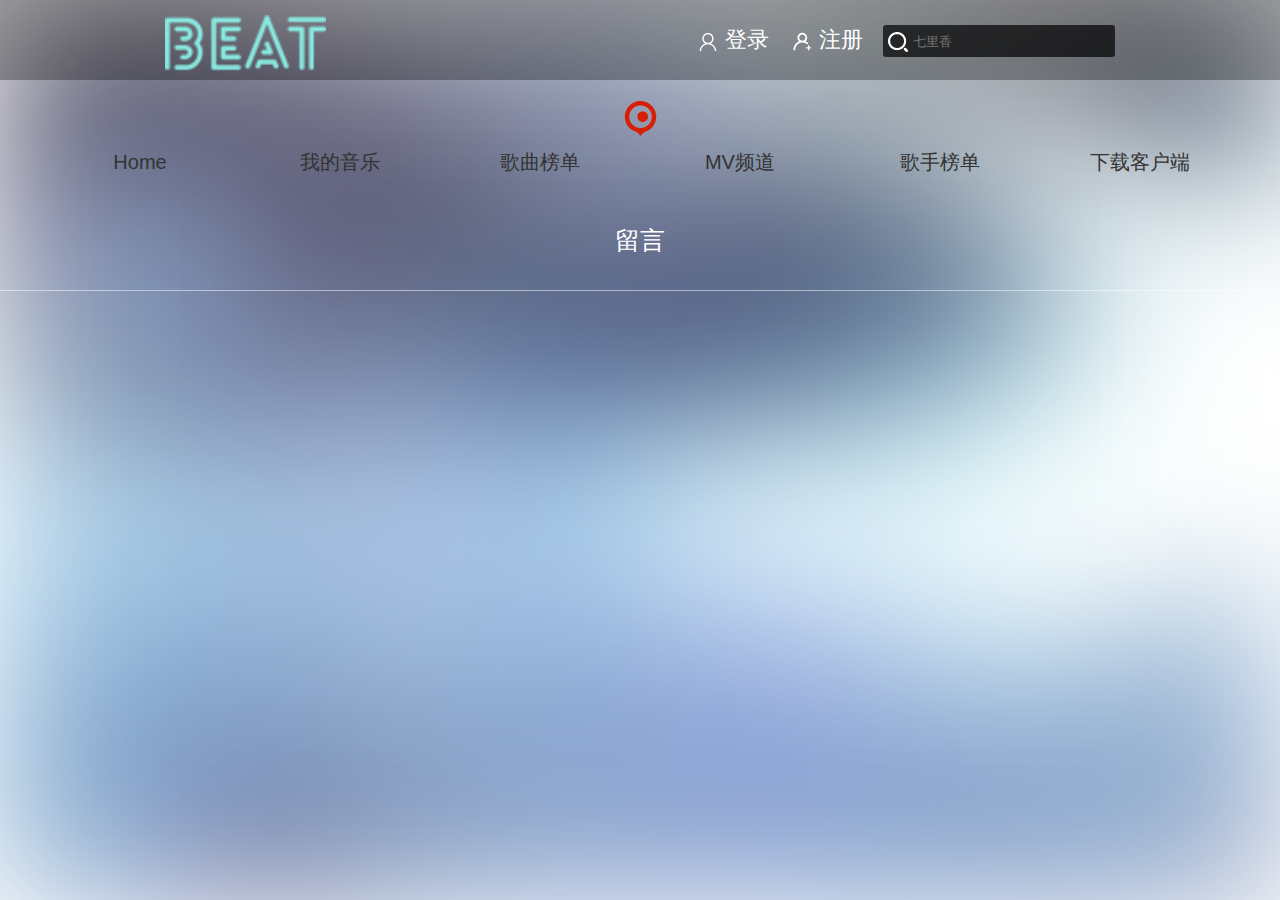
<file: Make_wish.html>
<!DOCTYPE html>
<html>
<head lang="en">
    <meta charset="UTF-8">
    <title>BEAT音乐 - 留言界面</title>
    <meta name="description" content="本站为您免费提供最全的在线音乐试听下载，以及全球海量电台和MV播放服务、最新音乐播放器下载。BEAT音乐 超越想象。" />
    <meta name="viewport" content="width=device-width, user-scalable=no, initial-scale=1.0">
    <meta name="keywords" content="音乐,BEAT音乐,在线听歌,音乐下载,音乐播放器,音乐网站,MV,巅峰榜,音乐排行榜,翻译歌曲,热门歌曲,经典老歌" />
    <link rel="shortcut icon" type="image/x-icon" href="public/images/logo_icon.png" media="screen" />
    <link rel="stylesheet" href="public/css/reset.css"/>
    <link rel="stylesheet" href="public/css/Make_wish.css"/>
    <script src="public/js/jquery_1_11_1min.js"></script>
</head>
<body>
<!--登录注册-->
<div class="login">
    <div class="login-inner">
        <div class="logo">
            <a href="index.html"><h1></h1></a>
        </div>
        <div class="search">
            <input class="search-txt" type="text" placeholder="七里香"/>
            <div class="search-icon"><img src="public/images/sousuo.png" alt=""/></div>
        </div>
        <p>
            <i class="login-icon"><img src="public/images/zhuce.png" alt=""/></i>
            <a href="zhuce.html">注册</a>
        </p>
        <p>
            <i class="login-icon"><img src="public/images/login.png" alt=""/></i>
            <a href="login.html">登录</a>
        </p>
    </div>
</div>
<div class="nav-inner2">
    <div class="nav-line"></div>
    <div></div>
    <div></div>
</div>
<div class="nav-inner2-ul">
    <ul>
        <li>
            <a href="index.html">Home</a>
        </li>
        <li>
            <a href="My_music.html">我的音乐</a>
        </li>
        <li>
            <a href="song_list.html">歌曲榜单</a>
        </li>
        <li>
            <a href="mv_channels.html">MV频道</a>
        </li>
        <li>
            <a href="Singer_list.html">歌手榜单</a>
        </li>
        <li>
            <a href="Download.html">下载客户端</a>
        </li>
    </ul>
</div>
<!--头部-->
<div class="header">
    <!--导航-->
    <div class="nav">
        <div class="nav-bg"></div>
        <div class="nav-inner">
            <div class="nav-logo">
                <i><img src="public/images/min-logo.png" alt=""/></i>
            </div>
        </div>
        <div class="nav-inner">
            <ul class="nav-ul">
                <li>
                    <a href="index.html">Home</a>
                </li>
                <li>
                    <a href="My_music.html">我的音乐</a>
                </li>
                <li>
                    <a href="song_list.html">歌曲榜单</a>
                </li>
                <li>
                    <a href="mv_channels.html">MV频道</a>
                </li>
                <li>
                    <a href="Singer_list.html">歌手榜单</a>
                </li>
                <li>
                    <a href="Download.html">下载客户端</a>
                </li>
            </ul>
        </div>
    </div>
    <div class="nav-inner2">
        <div class="nav-line"></div>
        <div></div>
        <div></div>
    </div>
    <div class="nav-inner2-ul">
        <ul>
            <li>Home</li>
            <li>我的音乐</li>
            <li>歌曲榜单</li>
            <li>MV频道</li>
            <li>明星寄语</li>
            <li>下载客户端</li>
        </ul>
    </div>
</div>
<!--内容-->
<div class="wish_content">
    <div class="wish_content_btn">
        <a class="wish_btn" href="javascript:;">留言</a>
    </div>
    <div class="wish_box">
        <div class="wish_box_header">你想说的话</div>
        <p>昵称：</p>
        <input class="input1" type="text"/>
        <p>你想说的话：</p>
        <textarea class="wish_inner" maxlength="50"></textarea>
        <div class="wish_tijiao">提交</div>
        <div class="wish_guanbi"></div>
    </div>
    <div class="wish_show"></div>
</div>
<!--背景-->
<div class="wish_bgimg"></div>
<script src="public/js/Make_wish.js"></script>
</body>
</html>
</file>
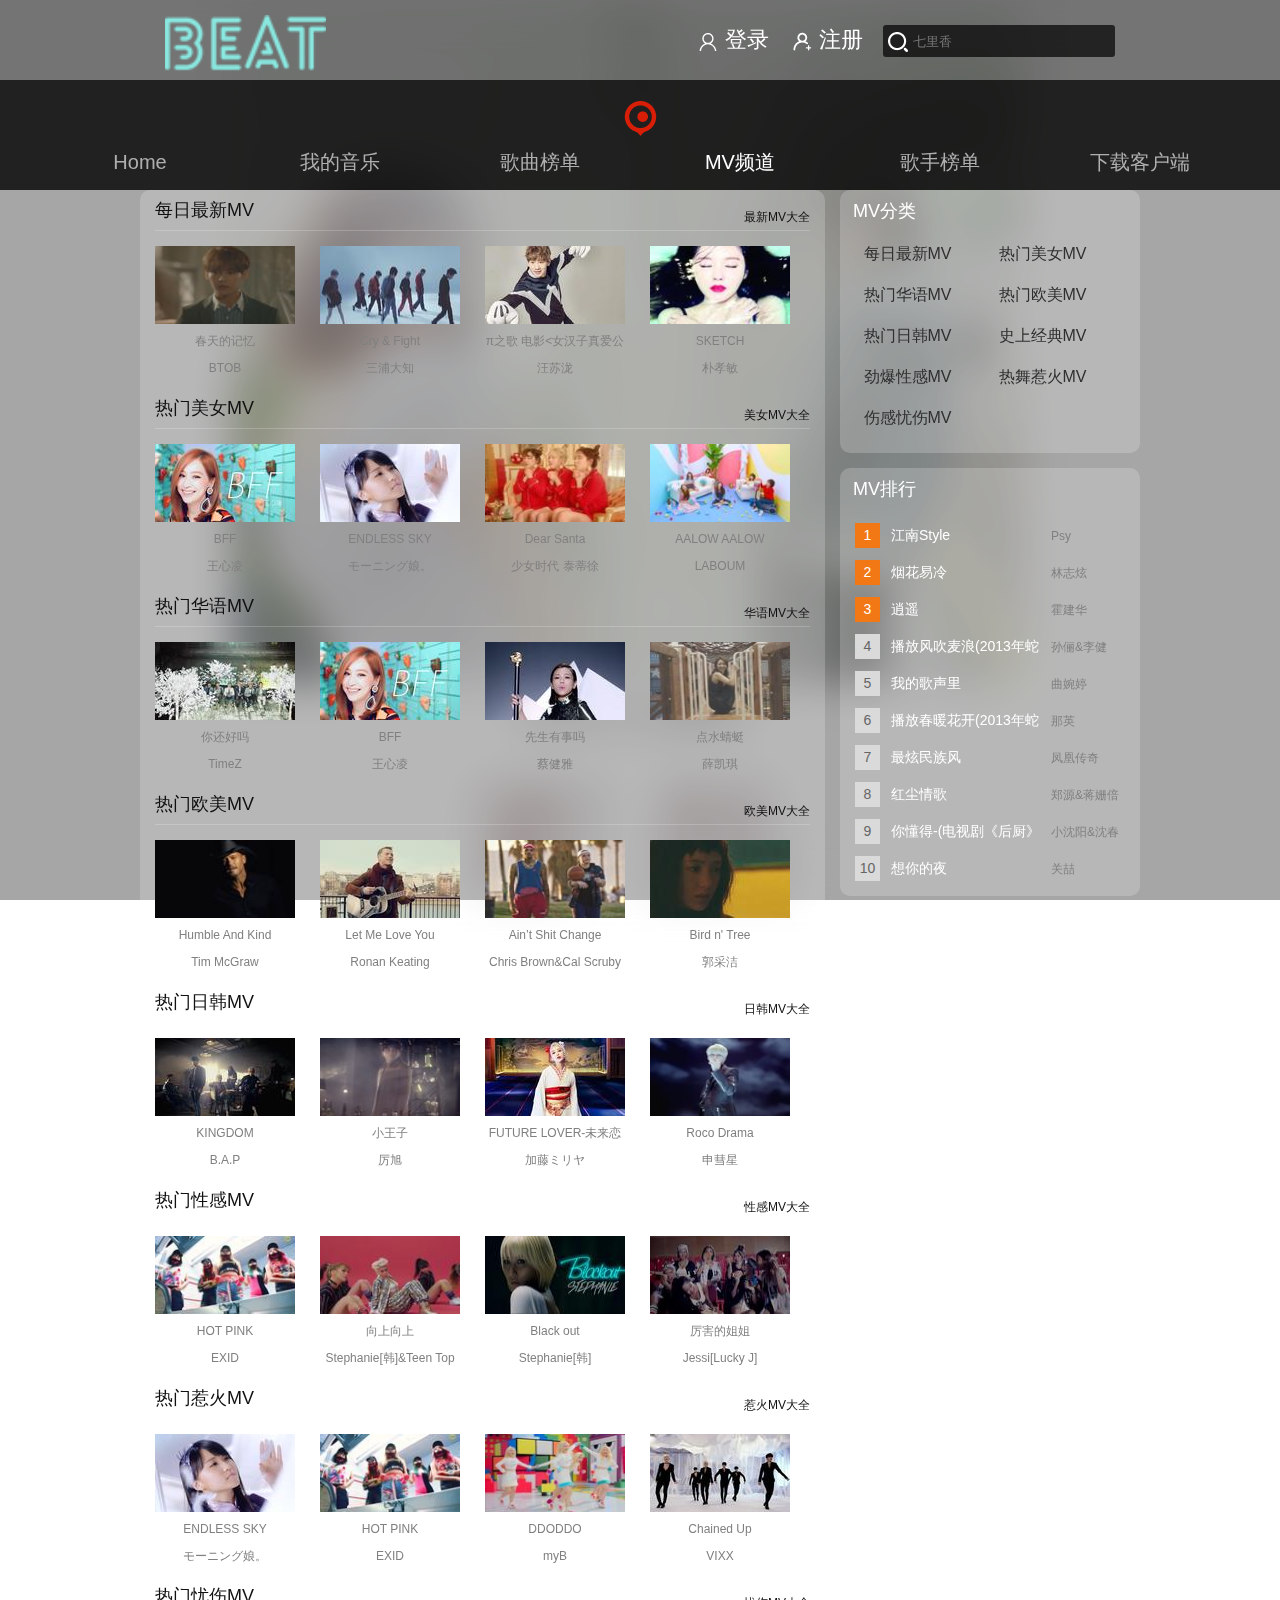
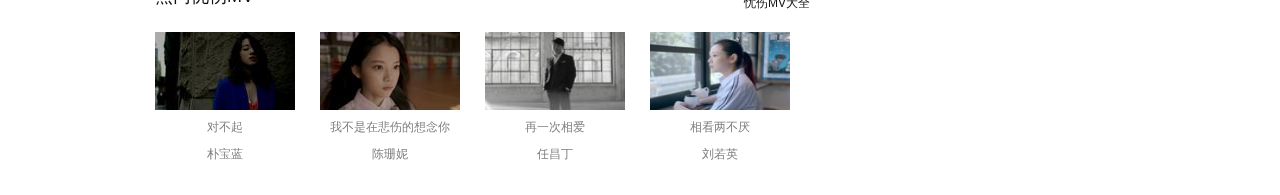
<file: mv_channels.html>
<!DOCTYPE html>
<html>
<head lang="en">
    <meta charset="UTF-8">
    <title>BEAT音乐 - MV界面</title>
    <meta name="description" content="本站为您免费提供最全的在线音乐试听下载，以及全球海量电台和MV播放服务、最新音乐播放器下载。BEAT音乐 超越想象。" />
    <meta name="viewport" content="width=device-width, user-scalable=no, initial-scale=1.0">
    <meta name="keywords" content="音乐,BEAT音乐,在线听歌,音乐下载,音乐播放器,音乐网站,MV,巅峰榜,音乐排行榜,翻译歌曲,热门歌曲,经典老歌" />
    <link rel="shortcut icon" type="image/x-icon" href="public/images/logo_icon.png" media="screen" />
    <link rel="stylesheet" href="public/css/reset.css"/>
    <link rel="stylesheet" href="public/css/mv_channels.css"/>
</head>
<body>
<!--登录注册-->
<div class="login">
    <div class="login-inner">
        <div class="logo">
            <a href="index.html"><h1></h1></a>
        </div>
        <div class="search">
            <input class="search-txt" type="text" placeholder="七里香"/>
            <div class="search-icon"><img src="public/images/sousuo.png" alt=""/></div>
        </div>
        <p>
            <i class="login-icon"><img src="public/images/zhuce.png" alt=""/></i>
            <a href="zhuce.html">注册</a>
        </p>
        <p>
            <i class="login-icon"><img src="public/images/login.png" alt=""/></i>
            <a href="login.html">登录</a>
        </p>
    </div>
</div>
<div class="nav-inner2">
    <div class="nav-line"></div>
    <div></div>
    <div></div>
</div>
<div class="nav-inner2-ul">
    <ul>
        <li>
            <a href="index.html">Home</a>
        </li>
        <li>
            <a href="My_music.html">我的音乐</a>
        </li>
        <li>
            <a href="song_list.html">歌曲榜单</a>
        </li>
        <li>
            <a href="mv_channels.html">MV频道</a>
        </li>
        <li>
            <a href="Singer_list.html">歌手榜单</a>
        </li>
        <li>
            <a href="Download.html">下载客户端</a>
        </li>
    </ul>
</div>
<!--头部-->
<div class="header">
    <!--导航-->
    <div class="nav">
        <div class="nav-bg"></div>
        <div class="nav-inner">
            <div class="nav-logo">
                <i><img src="public/images/min-logo.png" alt=""/></i>
            </div>
        </div>
        <div class="nav-inner">
            <ul class="nav-ul">
                <li>
                    <a href="index.html">Home</a>
                </li>
                <li>
                    <a href="My_music.html">我的音乐</a>
                </li>
                <li>
                    <a href="song_list.html">歌曲榜单</a>
                </li>
                <li>
                    <a class="nav-a" href="javascript:;">MV频道</a>
                </li>
                <li>
                    <a href="Singer_list.html">歌手榜单</a>
                </li>
                <li>
                    <a href="Download.html">下载客户端</a>
                </li>
            </ul>
        </div>
    </div>
</div>
<!--内容-->
<div class="content">
    <div class="w1000">
        <!--左边内容 begin-->
        <div class="main">
            <!--热门歌手 begin-->
            <div class="video clearfix">
                <h1 class="clearfix">
                    <a href="javascript:;">最新MV大全</a>每日最新MV
                </h1>
                <ul>
                    <li>
                        <a class="img" href="javascript:;">
                            <img class="img_mv" src="public/images/mv_img_1.jpg" alt=""/>
                            <span class="mv_play">
                                <img src="public/images/mv_play.png" alt=""/>
                            </span>
                        </a>
                        <a class="mv_name" href="javascript:;">春天的记忆</a>
                        <a class="mv_singer" href="javascript:;">BTOB</a>
                    </li>
                    <li>
                        <a class="img" href="javascript:;">
                            <img class="img_mv" src="public/images/mv_img_2.jpg" alt=""/>
                            <span class="mv_play">
                                <img src="public/images/mv_play.png" alt=""/>
                            </span>
                        </a>
                        <a class="mv_name" href="javascript:;">Cry & Fight</a>
                        <a class="mv_singer" href="javascript:;">三浦大知</a>
                    </li>
                    <li>
                        <a class="img" href="javascript:;">
                            <img class="img_mv" src="public/images/mv_img_3.jpg" alt=""/>
                            <span class="mv_play">
                                <img src="public/images/mv_play.png" alt=""/>
                            </span>
                        </a>
                        <a class="mv_name" href="javascript:;">π之歌 电影&lt;女汉子真爱公式&gt;片尾曲</a>
                        <a class="mv_singer" href="javascript:;">汪苏泷</a>
                    </li>
                    <li>
                        <a class="img" href="javascript:;">
                            <img class="img_mv" src="public/images/mv_img_4.jpg" alt=""/>
                            <span class="mv_play">
                                <img src="public/images/mv_play.png" alt=""/>
                            </span>
                        </a>
                        <a class="mv_name" href="javascript:;">SKETCH</a>
                        <a class="mv_singer" href="javascript:;">朴孝敏</a>
                    </li>
                </ul>
            </div>
            <!--热门歌手 end-->
            <!--热门美女MV begin-->
            <div class="video clearfix">
                <h1 class="clearfix">
                    <a href="javascript:;">美女MV大全</a>热门美女MV
                </h1>
                <ul>
                    <li>
                        <a class="img" href="javascript:;">
                            <img class="img_mv" src="public/images/mv_img_2-1.jpg" alt=""/>
                            <span class="mv_play">
                                <img src="public/images/mv_play.png" alt=""/>
                            </span>
                        </a>
                        <a class="mv_name" href="javascript:;">BFF</a>
                        <a class="mv_singer" href="javascript:;">王心凌</a>
                    </li>
                    <li>
                        <a class="img" href="javascript:;">
                            <img class="img_mv" src="public/images/mv_img_2-2.jpg" alt=""/>
                            <span class="mv_play">
                                <img src="public/images/mv_play.png" alt=""/>
                            </span>
                        </a>
                        <a class="mv_name" href="javascript:;">ENDLESS SKY</a>
                        <a class="mv_singer" href="javascript:;">モーニング娘。</a>
                    </li>
                    <li>
                        <a class="img" href="javascript:;">
                            <img class="img_mv" src="public/images/mv_img_2-3.jpg" alt=""/>
                            <span class="mv_play">
                                <img src="public/images/mv_play.png" alt=""/>
                            </span>
                        </a>
                        <a class="mv_name" href="javascript:;">Dear Santa</a>
                        <a class="mv_singer" href="javascript:;">少女时代 泰蒂徐</a>
                    </li>
                    <li>
                        <a class="img" href="javascript:;">
                            <img class="img_mv" src="public/images/mv_img_2-4.jpg" alt=""/>
                            <span class="mv_play">
                                <img src="public/images/mv_play.png" alt=""/>
                            </span>
                        </a>
                        <a class="mv_name" href="javascript:;">AALOW AALOW</a>
                        <a class="mv_singer" href="javascript:;">LABOUM</a>
                    </li>
                </ul>
            </div>
            <!--热门美女MV end-->
            <!--热门华语MV begin-->
            <div class="video clearfix">
                <h1 class="clearfix">
                    <a href="javascript:;">华语MV大全</a>热门华语MV
                </h1>
                <ul>
                    <li>
                        <a class="img" href="javascript:;">
                            <img class="img_mv" src="public/images/mv_img_3-1.jpg" alt=""/>
                            <span class="mv_play">
                                <img src="public/images/mv_play.png" alt=""/>
                            </span>
                        </a>
                        <a class="mv_name" href="javascript:;">你还好吗</a>
                        <a class="mv_singer" href="javascript:;">TimeZ</a>
                    </li>
                    <li>
                        <a class="img" href="javascript:;">
                            <img class="img_mv" src="public/images/mv_img_2-1.jpg" alt=""/>
                            <span class="mv_play">
                                <img src="public/images/mv_play.png" alt=""/>
                            </span>
                        </a>
                        <a class="mv_name" href="javascript:;">BFF</a>
                        <a class="mv_singer" href="javascript:;">王心凌</a>
                    </li>
                    <li>
                        <a class="img" href="javascript:;">
                            <img class="img_mv" src="public/images/mv_img_3-3.jpg" alt=""/>
                            <span class="mv_play">
                                <img src="public/images/mv_play.png" alt=""/>
                            </span>
                        </a>
                        <a class="mv_name" href="javascript:;">先生有事吗</a>
                        <a class="mv_singer" href="javascript:;">蔡健雅</a>
                    </li>
                    <li>
                        <a class="img" href="javascript:;">
                            <img class="img_mv" src="public/images/mv_img_3-4.jpg" alt=""/>
                            <span class="mv_play">
                                <img src="public/images/mv_play.png" alt=""/>
                            </span>
                        </a>
                        <a class="mv_name" href="javascript:;">点水蜻蜓</a>
                        <a class="mv_singer" href="javascript:;">薛凯琪</a>
                    </li>
                </ul>
            </div>
            <!--热门华语MV end-->
            <!--热门欧美MV begin-->
            <div class="video clearfix">
                <h1 class="clearfix">
                    <a href="javascript:;">欧美MV大全</a>热门欧美MV
                </h1>
                <ul>
                    <li>
                        <a class="img" href="javascript:;">
                            <img class="img_mv" src="public/images/mv_img_4-1.jpg" alt=""/>
                            <span class="mv_play">
                                <img src="public/images/mv_play.png" alt=""/>
                            </span>
                        </a>
                        <a class="mv_name" href="javascript:;">Humble And Kind</a>
                        <a class="mv_singer" href="javascript:;">Tim McGraw</a>
                    </li>
                    <li>
                        <a class="img" href="javascript:;">
                            <img class="img_mv" src="public/images/mv_img_4-2.jpg" alt=""/>
                            <span class="mv_play">
                                <img src="public/images/mv_play.png" alt=""/>
                            </span>
                        </a>
                        <a class="mv_name" href="javascript:;">Let Me Love You</a>
                        <a class="mv_singer" href="javascript:;">Ronan Keating</a>
                    </li>
                    <li>
                        <a class="img" href="javascript:;">
                            <img class="img_mv" src="public/images/mv_img_4-3.jpg" alt=""/>
                            <span class="mv_play">
                                <img src="public/images/mv_play.png" alt=""/>
                            </span>
                        </a>
                        <a class="mv_name" href="javascript:;">Ain’t Shit Change</a>
                        <a class="mv_singer" href="javascript:;">Chris Brown&Cal Scruby</a>
                    </li>
                    <li>
                        <a class="img" href="javascript:;">
                            <img class="img_mv" src="public/images/mv_img_4-4.jpg" alt=""/>
                            <span class="mv_play">
                                <img src="public/images/mv_play.png" alt=""/>
                            </span>
                        </a>
                        <a class="mv_name" href="javascript:;">Bird n' Tree</a>
                        <a class="mv_singer" href="javascript:;">郭采洁</a>
                    </li>
                </ul>
            </div>
            <!--热门欧美MV end-->
            <!--热门日韩MV begin-->
            <div class="video clearfix">
                <h1 class="clearfix">
                    <a href="javascript:;">日韩MV大全</a>热门日韩MV
                </h1>
                <ul>
                    <li>
                        <a class="img" href="javascript:;">
                            <img class="img_mv" src="public/images/mv_img_5-1.jpg" alt=""/>
                            <span class="mv_play">
                                <img src="public/images/mv_play.png" alt=""/>
                            </span>
                        </a>
                        <a class="mv_name" href="javascript:;">KINGDOM</a>
                        <a class="mv_singer" href="javascript:;">B.A.P</a>
                    </li>
                    <li>
                        <a class="img" href="javascript:;">
                            <img class="img_mv" src="public/images/mv_img_5-2.jpg" alt=""/>
                            <span class="mv_play">
                                <img src="public/images/mv_play.png" alt=""/>
                            </span>
                        </a>
                        <a class="mv_name" href="javascript:;">小王子</a>
                        <a class="mv_singer" href="javascript:;">厉旭</a>
                    </li>
                    <li>
                        <a class="img" href="javascript:;">
                            <img class="img_mv" src="public/images/mv_img_5-3.jpg" alt=""/>
                            <span class="mv_play">
                                <img src="public/images/mv_play.png" alt=""/>
                            </span>
                        </a>
                        <a class="mv_name" href="javascript:;">FUTURE LOVER-未来恋人</a>
                        <a class="mv_singer" href="javascript:;">加藤ミリヤ</a>
                    </li>
                    <li>
                        <a class="img" href="javascript:;">
                            <img class="img_mv" src="public/images/mv_img_5-4.jpg" alt=""/>
                            <span class="mv_play">
                                <img src="public/images/mv_play.png" alt=""/>
                            </span>
                        </a>
                        <a class="mv_name" href="javascript:;">Roco Drama</a>
                        <a class="mv_singer" href="javascript:;">申彗星</a>
                    </li>
                </ul>
            </div>
            <!--热门日韩MV end-->
            <!--热门性感MV begin-->
            <div class="video clearfix">
                <h1 class="clearfix">
                    <a href="javascript:;">性感MV大全</a>热门性感MV
                </h1>
                <ul>
                    <li>
                        <a class="img" href="javascript:;">
                            <img class="img_mv" src="public/images/mv_img_6-1.jpg" alt=""/>
                            <span class="mv_play">
                                <img src="public/images/mv_play.png" alt=""/>
                            </span>
                        </a>
                        <a class="mv_name" href="javascript:;">HOT PINK</a>
                        <a class="mv_singer" href="javascript:;">EXID</a>
                    </li>
                    <li>
                        <a class="img" href="javascript:;">
                            <img class="img_mv" src="public/images/mv_img_6-2.jpg" alt=""/>
                            <span class="mv_play">
                                <img src="public/images/mv_play.png" alt=""/>
                            </span>
                        </a>
                        <a class="mv_name" href="javascript:;">向上向上</a>
                        <a class="mv_singer" href="javascript:;">Stephanie[韩]&Teen Top</a>
                    </li>
                    <li>
                        <a class="img" href="javascript:;">
                            <img class="img_mv" src="public/images/mv_img_6-3.jpg" alt=""/>
                            <span class="mv_play">
                                <img src="public/images/mv_play.png" alt=""/>
                            </span>
                        </a>
                        <a class="mv_name" href="javascript:;">Black out</a>
                        <a class="mv_singer" href="javascript:;">Stephanie[韩]</a>
                    </li>
                    <li>
                        <a class="img" href="javascript:;">
                            <img class="img_mv" src="public/images/mv_img_6-4.jpg" alt=""/>
                            <span class="mv_play">
                                <img src="public/images/mv_play.png" alt=""/>
                            </span>
                        </a>
                        <a class="mv_name" href="javascript:;">厉害的姐姐</a>
                        <a class="mv_singer" href="javascript:;">Jessi[Lucky J]</a>
                    </li>
                </ul>
            </div>
            <!--热门性感MV end-->
            <!--热门惹火MV begin-->
            <div class="video clearfix">
                <h1 class="clearfix">
                    <a href="javascript:;">惹火MV大全</a>热门惹火MV
                </h1>
                <ul>
                    <li>
                        <a class="img" href="javascript:;">
                            <img class="img_mv" src="public/images/mv_img_7-1.jpg" alt=""/>
                            <span class="mv_play">
                                <img src="public/images/mv_play.png" alt=""/>
                            </span>
                        </a>
                        <a class="mv_name" href="javascript:;">ENDLESS SKY</a>
                        <a class="mv_singer" href="javascript:;">モーニング娘。</a>
                    </li>
                    <li>
                        <a class="img" href="javascript:;">
                            <img class="img_mv" src="public/images/mv_img_6-1.jpg" alt=""/>
                            <span class="mv_play">
                                <img src="public/images/mv_play.png" alt=""/>
                            </span>
                        </a>
                        <a class="mv_name" href="javascript:;">HOT PINK</a>
                        <a class="mv_singer" href="javascript:;">EXID</a>
                    </li>
                    <li>
                        <a class="img" href="javascript:;">
                            <img class="img_mv" src="public/images/mv_img_7-3.jpg" alt=""/>
                            <span class="mv_play">
                                <img src="public/images/mv_play.png" alt=""/>
                            </span>
                        </a>
                        <a class="mv_name" href="javascript:;">DDODDO</a>
                        <a class="mv_singer" href="javascript:;">myB</a>
                    </li>
                    <li>
                        <a class="img" href="javascript:;">
                            <img class="img_mv" src="public/images/mv_img_7-4.jpg" alt=""/>
                            <span class="mv_play">
                                <img src="public/images/mv_play.png" alt=""/>
                            </span>
                        </a>
                        <a class="mv_name" href="javascript:;">Chained Up</a>
                        <a class="mv_singer" href="javascript:;">VIXX</a>
                    </li>
                </ul>
            </div>
            <!--热门惹火MV end-->
            <!--热门忧伤MV begin-->
            <div class="video clearfix">
                <h1 class="clearfix">
                    <a href="javascript:;">忧伤MV大全</a>热门忧伤MV
                </h1>
                <ul>
                    <li>
                        <a class="img" href="javascript:;">
                            <img class="img_mv" src="public/images/mv_img_8-1.jpg" alt=""/>
                            <span class="mv_play">
                                <img src="public/images/mv_play.png" alt=""/>
                            </span>
                        </a>
                        <a class="mv_name" href="javascript:;">对不起</a>
                        <a class="mv_singer" href="javascript:;">朴宝蓝</a>
                    </li>
                    <li>
                        <a class="img" href="javascript:;">
                            <img class="img_mv" src="public/images/mv_img_8-2.jpg" alt=""/>
                            <span class="mv_play">
                                <img src="public/images/mv_play.png" alt=""/>
                            </span>
                        </a>
                        <a class="mv_name" href="javascript:;">我不是在悲伤的想念你</a>
                        <a class="mv_singer" href="javascript:;">陈珊妮</a>
                    </li>
                    <li>
                        <a class="img" href="javascript:;">
                            <img class="img_mv" src="public/images/mv_img_8-3.jpg" alt=""/>
                            <span class="mv_play">
                                <img src="public/images/mv_play.png" alt=""/>
                            </span>
                        </a>
                        <a class="mv_name" href="javascript:;">再一次相爱</a>
                        <a class="mv_singer" href="javascript:;">任昌丁</a>
                    </li>
                    <li>
                        <a class="img" href="javascript:;">
                            <img class="img_mv" src="public/images/mv_img_8-4.jpg" alt=""/>
                            <span class="mv_play">
                                <img src="public/images/mv_play.png" alt=""/>
                            </span>
                        </a>
                        <a class="mv_name" href="javascript:;">相看两不厌</a>
                        <a class="mv_singer" href="javascript:;">刘若英</a>
                    </li>
                </ul>
            </div>
            <!--热门忧伤MV end-->
        </div>
        <!--左边内容 end-->
        <!--右边内容 begin-->
        <div class="sider">
            <!--mv分类 begin-->
            <div class="mv_list">
                <h1>MV分类</h1>
                <div class="mv_list_box clearfix">
                    <ul>
                        <li>
                            <a href="javascript:;">每日最新MV</a>
                        </li>
                        <li>
                            <a href="javascript:;">热门美女MV</a>
                        </li>
                        <li>
                            <a href="javascript:;">热门华语MV</a>
                        </li>
                        <li>
                            <a href="javascript:;">热门欧美MV</a>
                        </li>
                        <li>
                            <a href="javascript:;">热门日韩MV</a>
                        </li>
                        <li>
                            <a href="javascript:;">史上经典MV</a>
                        </li>
                        <li>
                            <a href="javascript:;">劲爆性感MV</a>
                        </li>
                        <li>
                            <a href="javascript:;">热舞惹火MV</a>
                        </li>
                        <li>
                            <a href="javascript:;">伤感忧伤MV</a>
                        </li>
                    </ul>
                </div>
            </div>
            <!--mv分类 end-->
            <!--mv排行 begin-->
            <div class="mv_list">
                <h1>MV排行</h1>
                <div class="rank">
                    <p class="clearfix">
                        <span class="num top_num">1</span>
                        <span class="m_name">
                            <a href="javascript:;">江南Style</a>
                        </span>
                        <span class="s_name">
                            <a href="javascript:;">Psy</a>
                        </span>
                    </p>
                    <p class="clearfix">
                        <span class="num top_num">2</span>
                        <span class="m_name">
                            <a href="javascript:;">烟花易冷</a>
                        </span>
                        <span class="s_name">
                            <a href="javascript:;">林志炫</a>
                        </span>
                    </p>
                    <p class="clearfix">
                        <span class="num top_num">3</span>
                        <span class="m_name">
                            <a href="javascript:;">逍遥</a>
                        </span>
                        <span class="s_name">
                            <a href="javascript:;">霍建华</a>
                        </span>
                    </p>
                    <p class="clearfix">
                        <span class="num">4</span>
                        <span class="m_name">
                            <a href="javascript:;">播放风吹麦浪(2013年蛇年央视春晚)MV</a>
                        </span>
                        <span class="s_name">
                            <a href="javascript:;">孙俪&李健</a>
                        </span>
                    </p>
                    <p class="clearfix">
                        <span class="num">5</span>
                        <span class="m_name">
                            <a href="javascript:;">我的歌声里</a>
                        </span>
                        <span class="s_name">
                            <a href="javascript:;">曲婉婷</a>
                        </span>
                    </p>
                    <p class="clearfix">
                        <span class="num">6</span>
                        <span class="m_name">
                            <a href="javascript:;">播放春暖花开(2013年蛇年央视春晚)MV</a>
                        </span>
                        <span class="s_name">
                            <a href="javascript:;">那英</a>
                        </span>
                    </p>
                    <p class="clearfix">
                        <span class="num">7</span>
                        <span class="m_name">
                            <a href="javascript:;">最炫民族风</a>
                        </span>
                        <span class="s_name">
                            <a href="javascript:;">凤凰传奇</a>
                        </span>
                    </p>
                    <p class="clearfix">
                        <span class="num">8</span>
                        <span class="m_name">
                            <a href="javascript:;">红尘情歌</a>
                        </span>
                        <span class="s_name">
                            <a href="javascript:;">郑源&蒋姗倍</a>
                        </span>
                    </p>
                    <p class="clearfix">
                        <span class="num">9</span>
                        <span class="m_name">
                            <a href="javascript:;">你懂得-(电视剧《后厨》片尾曲)</a>
                        </span>
                        <span class="s_name">
                            <a href="javascript:;">小沈阳&沈春阳</a>
                        </span>
                    </p>
                    <p class="clearfix">
                        <span class="num">10</span>
                        <span class="m_name">
                            <a href="javascript:;">想你的夜</a>
                        </span>
                        <span class="s_name">
                            <a href="javascript:;">关喆</a>
                        </span>
                    </p>
                </div>
            </div>
            <!--mv排行 end-->
        </div>
        <!--右边内容 end-->
    </div>
</div>
<!--背景-->
<div class="my_music_bg"></div>
<div class="my_music_bg02"></div>
</body>
</html>
</file>
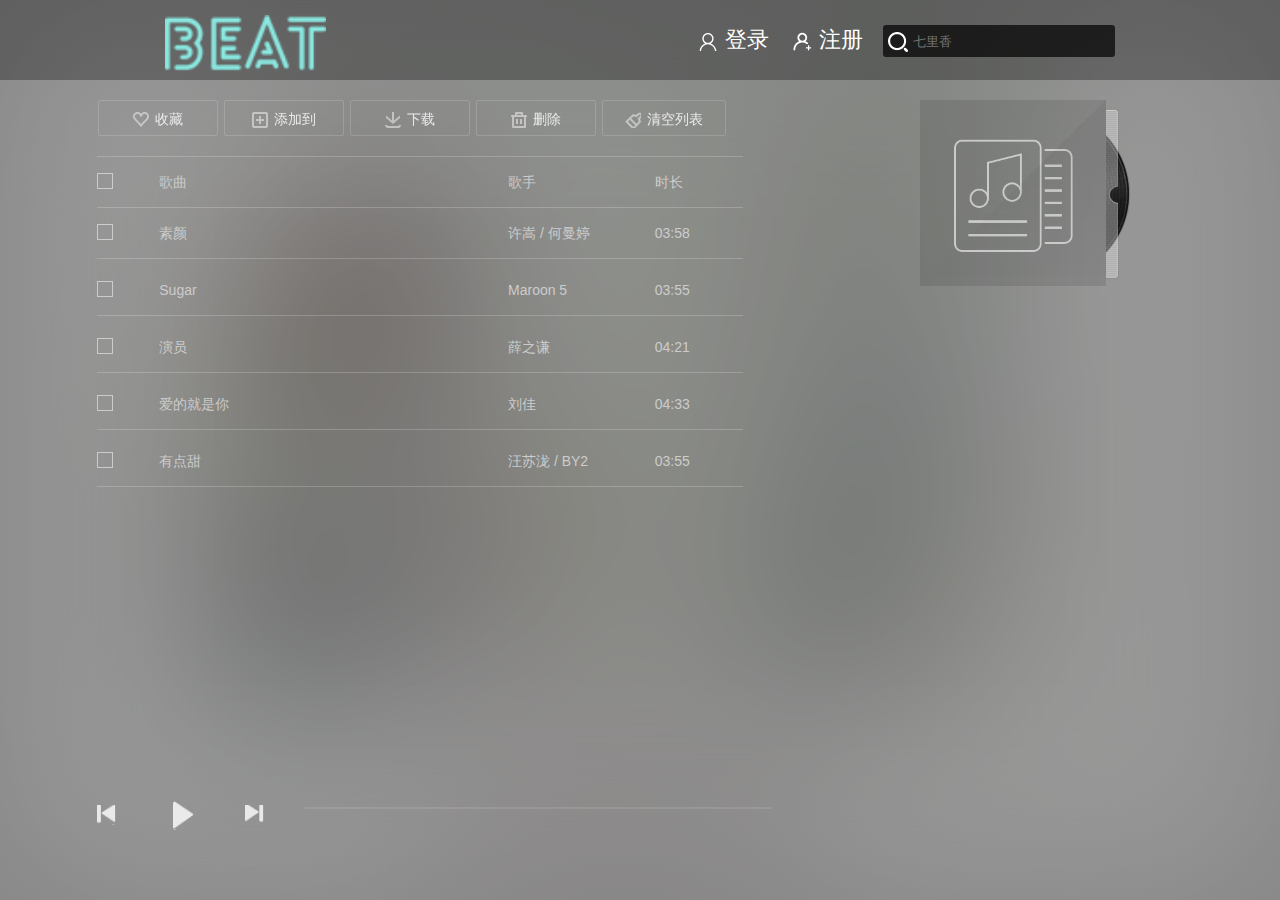
<file: My_music.html>
<!DOCTYPE html>
<html>
<head lang="en">
    <meta charset="UTF-8">
    <title>BEAT音乐 - 音乐界面</title>
    <meta name="description" content="本站为您免费提供最全的在线音乐试听下载，以及全球海量电台和MV播放服务、最新音乐播放器下载。BEAT音乐 超越想象。" />
    <meta name="viewport" content="width=device-width, user-scalable=no, initial-scale=1.0">
    <meta name="keywords" content="音乐,BEAT音乐,在线听歌,音乐下载,音乐播放器,音乐网站,MV,巅峰榜,音乐排行榜,翻译歌曲,热门歌曲,经典老歌" />
    <link rel="shortcut icon" type="image/x-icon" href="public/images/logo_icon.png" media="screen" />
    <link rel="stylesheet" href="public/css/reset.css"/>
    <link rel="stylesheet" href="public/css/my_music.css"/>
    <script src="public/js/jquery_1_11_1min.js"></script>
</head>
<body>
<!--登录注册-->
<div class="login">
    <div class="login-inner">
        <div class="logo">
            <a href="index.html"><h1></h1></a>
        </div>
        <div class="search">
            <input class="search-txt" type="text" placeholder="七里香"/>
            <div class="search-icon"><img src="public/images/sousuo.png" alt=""/></div>
        </div>
        <p>
            <i class="login-icon"><img src="public/images/zhuce.png" alt=""/></i>
            <a href="zhuce.html">注册</a>
        </p>
        <p>
            <i class="login-icon"><img src="public/images/login.png" alt=""/></i>
            <a href="login.html">登录</a>
        </p>
    </div>
</div>
<!--内容-->
<div class="my_music">
    <div class="my_music_bd">
        <div class="my_music_box">
            <div class="my_box_toolbar">
                <a class="fore1_a" href="javascript:;">
                    <i class="my_box_a_i my_box_a_fore1"></i>收藏<span class="my_box_a_span"></span>
                </a>
                <a class="fore2_a" href="javascript:;">
                    <i class="my_box_a_i my_box_a_fore2"></i>添加到<span class="my_box_a_span"></span>
                </a>
                <a class="fore3_a" href="javascript:;">
                    <i class="my_box_a_i my_box_a_fore3"></i>下载<span class="my_box_a_span"></span>
                </a>
                <a class="fore4_a" href="javascript:;">
                    <i class="my_box_a_i my_box_a_fore4"></i>删除<span class="my_box_a_span"></span>
                </a>
                <a class="fore5_a" href="javascript:;">
                    <i class="my_box_a_i my_box_a_fore5"></i>清空列表<span class="my_box_a_span"></span>
                </a>
            </div>
            <div class="my_box_main">
                <div class="my_box_main_list">
                    <i class="my_main_list_line"></i>
                    <ul class="my_main_list_ul1">
                        <li class="my_ul2_li2">
                            <input class="my_ul1_check" type="checkbox"/>
                        </li>
                        <li class="my_ul1_li2">歌曲</li>
                        <li class="my_ul1_li3">歌手</li>
                        <li class="my_ul1_li4">时长</li>
                    </ul>
                    <i class="my_main_list_line"></i>
                    <ul class="my_main_list_ul2"></ul>
                </div>
            </div>
            <div class="my_box_info">
                <a class="my_box_info_a" href="javascript:;">
                    <img class="my_box_info_pic" src="public/images/player_cover.png" alt=""/>
                </a>
                <div class="my_box_info_name" id="song_name"></div>
                <div class="my_box_info_singer" id="song_singer"></div>
                <div class="my_box_info_album" id="song_album"></div>
            </div>
        </div>
    </div>
</div>
<div class="my_music_ft">
    <a href="javascript:;" class="my_music_btn my_btn_top"></a>
    <a href="javascript:;" class="my_music_btn my_btn_stop"></a>
    <a href="javascript:;" class="my_music_btn my_btn_bottom"></a>
    <div class="play_music">
        <div class="play_music_info"></div>
        <div class="play_music_time"></div>
        <div class="play_progress">
            <div class="play_progress_inner">
                <div class="play_progress_load"></div>
                <div class="play_progress_play"></div>
            </div>
        </div>
    </div>
    <div class="audio">
        <audio class="source" autoplay></audio>
    </div>
</div>
<!--背景-->
<div class="my_music_bg"></div>
<div class="my_music_bg02"></div>
<script src="public/js/my_music.js"></script>
</body>
</html>
</file>
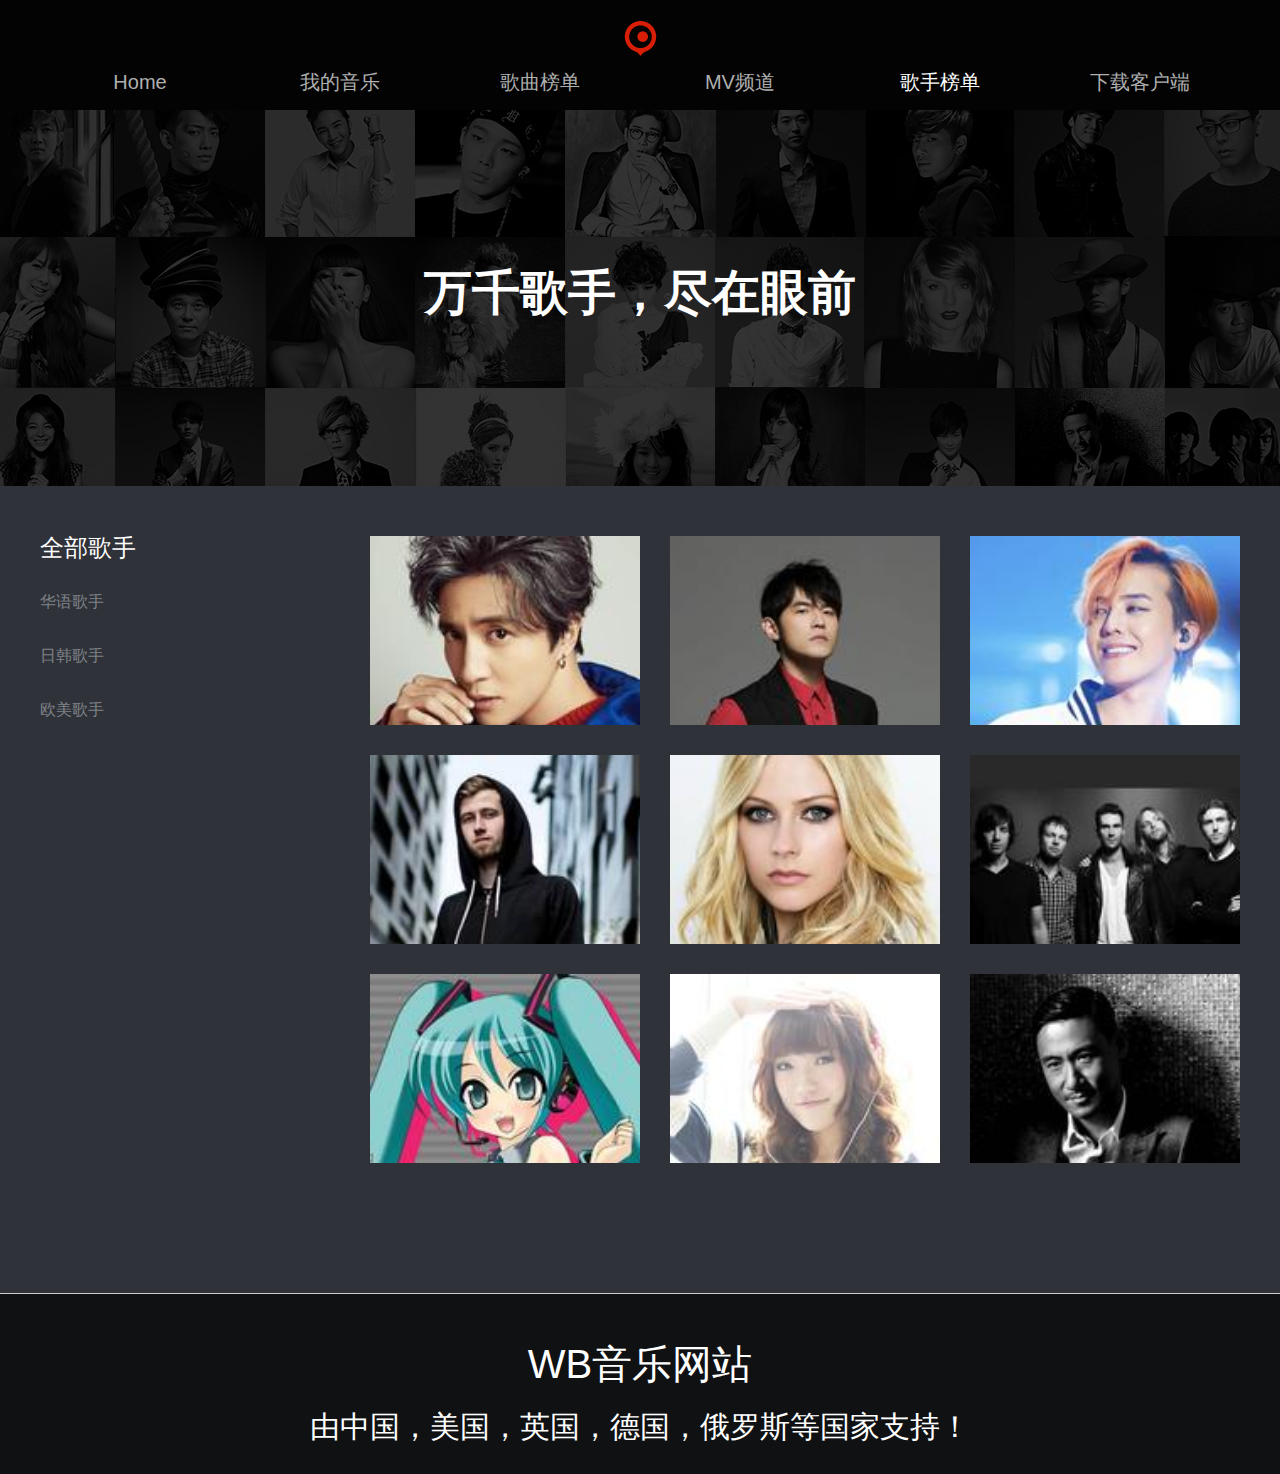
<file: Singer_list.html>
<!DOCTYPE html>
<html>
<head lang="en">
    <meta charset="UTF-8">
    <title>BEAT音乐 - 歌手榜单</title>
    <meta name="description" content="本站为您免费提供最全的在线音乐试听下载，以及全球海量电台和MV播放服务、最新音乐播放器下载。BEAT音乐 超越想象。" />
    <meta name="viewport" content="width=device-width, user-scalable=no, initial-scale=1.0">
    <meta name="keywords" content="音乐,BEAT音乐,在线听歌,音乐下载,音乐播放器,音乐网站,MV,巅峰榜,音乐排行榜,翻译歌曲,热门歌曲,经典老歌" />
    <link rel="shortcut icon" type="image/x-icon" href="public/images/logo_icon.png" media="screen" />
    <link rel="stylesheet" href="public/css/reset.css"/>
    <link rel="stylesheet" href="public/css/Singer_list.css"/>
    <script src="public/js/jquery_1_11_1min.js"></script>
</head>
<body>
<!--头部 begin-->
<div class="header">
    <!--导航-->
    <div class="nav">
        <div class="nav-bg"></div>
        <div class="nav-inner">
            <div class="nav-logo">
                <i><img src="public/images/min-logo.png" alt=""/></i>
            </div>
        </div>
        <div class="nav-inner">
            <ul class="nav-ul">
                <li>
                    <a href="index.html">Home</a>
                </li>
                <li>
                    <a href="My_music.html">我的音乐</a>
                </li>
                <li>
                    <a href="song_list.html">歌曲榜单</a>
                </li>
                <li>
                    <a href="mv_channels.html">MV频道</a>
                </li>
                <li>
                    <a class="nav-a" href="javascript:;">歌手榜单</a>
                </li>
                <li>
                    <a href="Download.html">下载客户端</a>
                </li>
            </ul>
        </div>
    </div>
    <div class="nav-inner2">
        <div class="nav-line"></div>
        <div></div>
        <div></div>
    </div>
    <div class="nav-inner2-ul">
        <ul>
            <li>Home</li>
            <li>我的音乐</li>
            <li>歌曲榜单</li>
            <li>MV频道</li>
            <li>明星寄语</li>
            <li>下载客户端</li>
        </ul>
    </div>
</div>
<!--头部 end-->
<!--内容 begin-->
<div class="Singer_content">
    <div class="singer_bg">
        <div class="sin_bg_inner">
            <h2>万千歌手，尽在眼前</h2>
        </div>
    </div>
    <div class="content_inner clearfix">

        <!--歌手inner begin-->
        <div class="span1 clearfix">
            <div class="span1_nav">
                <ul>
                    <li class="span1_nav_title">
                        <a class="title_a" href="javascript:;">全部歌手</a>
                    </li>
                    <li>
                        <a id="hua_yu" href="javascript:;">华语歌手</a>
                    </li>
                    <li>
                        <a id="ri_han" href="javascript:;">日韩歌手</a>
                    </li>
                    <li>
                        <a id="ou_mei" href="javascript:;">欧美歌手</a>
                    </li>
                </ul>
            </div>
            <div class="span1_right">
                <ul>
                    <li class="hua_yu li_item01">
                        <div class="li_item_a">
                            <span class="li_item_a_line li_item_a_line1"></span>
                            <span class="li_item_a_line li_item_a_line2"></span>
                            <span class="li_item_a__line li_item_a__line1"></span>
                            <span class="li_item_a__line li_item_a__line2"></span>
                            <span class="li_item_span"><a href="javascript:;">薛之谦</a></span>
                            <span class="li_item_span01"><a href="javascript:;">1.演员</a></span>
                            <span class="li_item_span01"><a href="javascript:;">2.火星人来过-(《火星情报局2》主题曲)</a></span>
                            <span class="li_item_span01"><a href="javascript:;">3.你还要我怎样</a></span>
                            <span class="li_item_span01"><a href="javascript:;">4.绅士(DJ版)</a></span>

                        </div>
                        <img src="public/images/Singer_img_1.jpg" alt=""/>
                    </li>
                    <li class="hua_yu li_item02">
                        <div class="li_item_a">
                            <span class="li_item_a_line li_item_a_line1"></span>
                            <span class="li_item_a_line li_item_a_line2"></span>
                            <span class="li_item_a__line li_item_a__line1"></span>
                            <span class="li_item_a__line li_item_a__line2"></span>
                            <span class="li_item_span"><a href="javascript:;">周杰伦</a></span>
                            <span class="li_item_span01"><a href="javascript:;">1.告白气球</a></span>
                            <span class="li_item_span01"><a href="javascript:;">2.青花瓷</a></span>
                            <span class="li_item_span01"><a href="javascript:;">3.黑色幽默</a></span>
                            <span class="li_item_span01"><a href="javascript:;">4.晴天</a></span>

                        </div>
                        <img src="public/images/Singer_img_2.jpg" alt=""/>
                    </li>
                    <li class="ri_han li_item03">
                        <div class="li_item_a">
                            <span class="li_item_a_line li_item_a_line1"></span>
                            <span class="li_item_a_line li_item_a_line2"></span>
                            <span class="li_item_a__line li_item_a__line1"></span>
                            <span class="li_item_a__line li_item_a__line2"></span>
                            <span class="li_item_span"><a href="javascript:;">g-dragon</a></span>
                            <span class="li_item_span01"><a href="javascript:;">1.Crooked</a></span>
                            <span class="li_item_span01"><a href="javascript:;">2.Fantastic Baby(2014MAMA In HK)</a></span>
                            <span class="li_item_span01"><a href="javascript:;">3.Who You</a></span>
                            <span class="li_item_span01"><a href="javascript:;">4.放纵(现场版)</a></span>

                        </div>
                        <img src="public/images/Singer_img_5.jpg" alt=""/>
                    </li>
                    <li class="ou_mei li_item04">
                        <div class="li_item_a">
                            <span class="li_item_a_line li_item_a_line1"></span>
                            <span class="li_item_a_line li_item_a_line2"></span>
                            <span class="li_item_a__line li_item_a__line1"></span>
                            <span class="li_item_a__line li_item_a__line2"></span>
                            <span class="li_item_span"><a href="javascript:;">alan walker</a></span>
                            <span class="li_item_span01"><a href="javascript:;">1.Faded</a></span>
                            <span class="li_item_span01"><a href="javascript:;">2.Alone</a></span>
                            <span class="li_item_span01"><a href="javascript:;">3.Fade</a></span>
                            <span class="li_item_span01"><a href="javascript:;">4.Fade(DJ版)</a></span>

                        </div>
                        <img src="public/images/Singer_img_7.jpg" alt=""/>
                    </li>
                    <li class="ou_mei li_item05">
                        <div class="li_item_a">
                            <span class="li_item_a_line li_item_a_line1"></span>
                            <span class="li_item_a_line li_item_a_line2"></span>
                            <span class="li_item_a__line li_item_a__line1"></span>
                            <span class="li_item_a__line li_item_a__line2"></span>
                            <span class="li_item_span"><a href="javascript:;">avril lavigne</a></span>
                            <span class="li_item_span01"><a href="javascript:;">1.Innocence</a></span>
                            <span class="li_item_span01"><a href="javascript:;">2.Here‘s To Never Growing Up</a></span>
                            <span class="li_item_span01"><a href="javascript:;">3.When You‘re Gone</a></span>
                            <span class="li_item_span01"><a href="javascript:;">4.How You Remind Me</a></span>

                        </div>
                        <img src="public/images/Singer_img_8.jpg" alt=""/>
                    </li>
                    <li class="ou_mei li_item06">
                        <div class="li_item_a">
                            <span class="li_item_a_line li_item_a_line1"></span>
                            <span class="li_item_a_line li_item_a_line2"></span>
                            <span class="li_item_a__line li_item_a__line1"></span>
                            <span class="li_item_a__line li_item_a__line2"></span>
                            <span class="li_item_span"><a href="javascript:;">maroon 5</a></span>
                            <span class="li_item_span01"><a href="javascript:;">1.Sugar</a></span>
                            <span class="li_item_span01"><a href="javascript:;">2.Moves Like Jagger</a></span>
                            <span class="li_item_span01"><a href="javascript:;">3.Animals</a></span>
                            <span class="li_item_span01"><a href="javascript:;">4.Sugar</a></span>

                        </div>
                        <img src="public/images/Singer_img_9.jpg" alt=""/>
                    </li>
                    <li class="ri_han li_item07">
                        <div class="li_item_a">
                            <span class="li_item_a_line li_item_a_line1"></span>
                            <span class="li_item_a_line li_item_a_line2"></span>
                            <span class="li_item_a__line li_item_a__line1"></span>
                            <span class="li_item_a__line li_item_a__line2"></span>
                            <span class="li_item_span"><a href="javascript:;">初音ミク</a></span>
                            <span class="li_item_span01"><a href="javascript:;">1.甩葱歌</a></span>
                            <span class="li_item_span01"><a href="javascript:;">2.深海少女</a></span>
                            <span class="li_item_span01"><a href="javascript:;">3.世界第一公主殿下</a></span>
                            <span class="li_item_span01"><a href="javascript:;">4.喵!耳!萝莉俱乐部! 中文字幕</a></span>

                        </div>
                        <img src="public/images/Singer_img_6.jpg" alt=""/>
                    </li>
                    <li class="hua_yu li_item08">
                        <div class="li_item_a">
                            <span class="li_item_a_line li_item_a_line1"></span>
                            <span class="li_item_a_line li_item_a_line2"></span>
                            <span class="li_item_a__line li_item_a__line1"></span>
                            <span class="li_item_a__line li_item_a__line2"></span>
                            <span class="li_item_span"><a href="javascript:;">庄心妍</a></span>
                            <span class="li_item_span01"><a href="javascript:;">1.走着走着就散了</a></span>
                            <span class="li_item_span01"><a href="javascript:;">2.以后的以后</a></span>
                            <span class="li_item_span01"><a href="javascript:;">3.输掉所有</a></span>
                            <span class="li_item_span01"><a href="javascript:;">4.再见只是陌生人</a></span>

                        </div>
                        <img src="public/images/Singer_img_3.jpg" alt=""/>
                    </li>
                    <li class="hua_yu li_item09">
                        <div class="li_item_a">
                            <span class="li_item_a_line li_item_a_line1"></span>
                            <span class="li_item_a_line li_item_a_line2"></span>
                            <span class="li_item_a__line li_item_a__line1"></span>
                            <span class="li_item_a__line li_item_a__line2"></span>
                            <span class="li_item_span"><a href="javascript:;">张学友</a></span>
                            <span class="li_item_span01"><a href="javascript:;">1.一路上有你</a></span>
                            <span class="li_item_span01"><a href="javascript:;">2.一对寂寞的心</a></span>
                            <span class="li_item_span01"><a href="javascript:;">3.吻别</a></span>
                            <span class="li_item_span01"><a href="javascript:;">4.心如刀割</a></span>

                        </div>
                        <img src="public/images/Singer_img_4.jpg" alt=""/>
                    </li>
                </ul>
            </div>
        </div>
        <!--歌手inner end-->
    </div>
</div>
<!--内容 end-->
<!--尾部 begin-->
<div class="footer">
    <div class="footer-inner">
        <p class="footer-item">WB音乐网站</p>
        <p class="footer-item2">由中国，美国，英国，德国，俄罗斯等国家支持！</p>
    </div>
</div>
<!--尾部 end-->
<script src="public/js/Singer_list.js"></script>
</body>
</html>
</file>
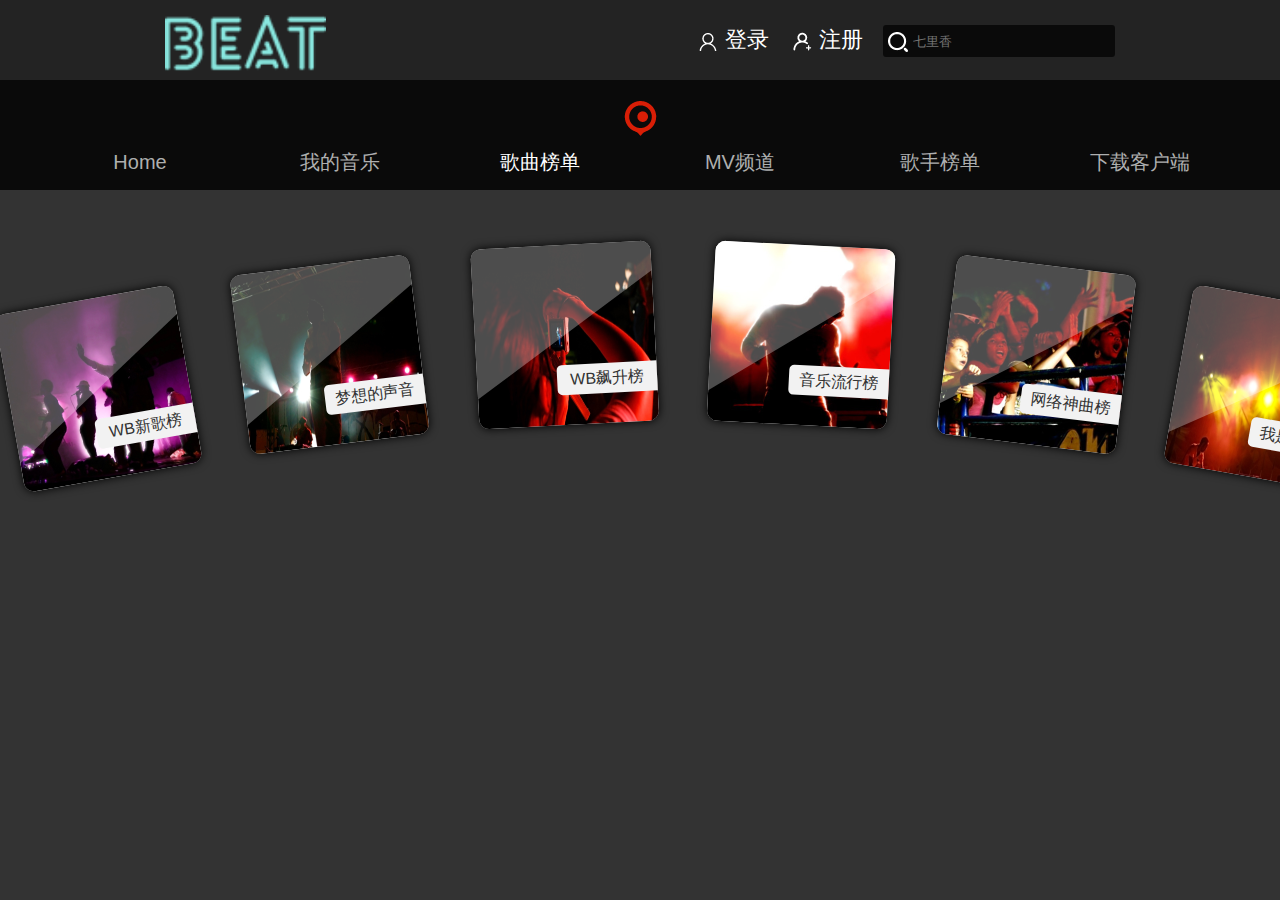
<file: song_list.html>
<!DOCTYPE html>
<html>
<head lang="en">
    <meta charset="UTF-8">
    <title>BEAT音乐 - 排行榜</title>
    <meta name="description" content="本站为您免费提供最全的在线音乐试听下载，以及全球海量电台和MV播放服务、最新音乐播放器下载。BEAT音乐 超越想象。" />
    <meta name="viewport" content="width=device-width, user-scalable=no, initial-scale=1.0">
    <meta name="keywords" content="音乐,BEAT音乐,在线听歌,音乐下载,音乐播放器,音乐网站,MV,巅峰榜,音乐排行榜,翻译歌曲,热门歌曲,经典老歌" />
    <link rel="shortcut icon" type="image/x-icon" href="public/images/logo_icon.png" media="screen" />
    <link rel="stylesheet" href="public/css/reset.css"/>
    <link rel="stylesheet" href="public/css/song_list.css"/>
    <script src="public/js/jquery_1_11_1min.js"></script>
</head>
<body>
<!--登录注册-->
<div class="login">
    <div class="login-inner">
        <div class="logo">
            <a href="index.html"><h1></h1></a>
        </div>
        <div class="search">
            <input class="search-txt" type="text" placeholder="七里香"/>
            <div class="search-icon"><img src="public/images/sousuo.png" alt=""/></div>
        </div>
        <p>
            <i class="login-icon"><img src="public/images/zhuce.png" alt=""/></i>
            <a href="zhuce.html">注册</a>
        </p>
        <p>
            <i class="login-icon"><img src="public/images/login.png" alt=""/></i>
            <a href="login.html">登录</a>
        </p>
    </div>
</div>
<div class="mohu"></div>
<!--头部-->
<div class="header">
    <!--导航-->
    <div class="nav">
        <div class="nav-bg"></div>
        <div class="nav-inner">
            <div class="nav-logo">
                <i><img src="public/images/min-logo.png" alt=""/></i>
            </div>
        </div>
        <div class="nav-inner">
            <ul class="nav-ul">
                <li>
                    <a href="index.html">Home</a>
                </li>
                <li>
                    <a href="My_music.html">我的音乐</a>
                </li>
                <li>
                    <a class="nav-a" href="javascript:;">歌曲榜单</a>
                </li>
                <li>
                    <a href="mv_channels.html">MV频道</a>
                </li>
                <li>
                    <a href="Singer_list.html">歌手榜单</a>
                </li>
                <li>
                    <a href="Download.html">下载客户端</a>
                </li>
            </ul>
        </div>
    </div>
</div>
<!--内容-->
<div class="song_content">
    <div class="song song_1">
        <a href="javascript:;">
            <img src="public/images/song_list_01.jpg" alt=""/>
        </a>
        <div class="song_bg"></div>
        <div class="song_introduce">WB新歌榜</div>
        <div class="song_inner">
            <div class="list_introduced">
                <span class="list_span_01">歌曲</span>
                <span class="list_span_02">歌手</span>
                <span class="list_span_03">热度</span>
            </div>
            <div class="list_introduced">
                <span class="list_span_01"><a href="javascript:;" title="火星人来过-(《火星情报局2》主题曲)">火星人来过-(《火星情报局2》主题曲)</a></span>
                <span class="list_span_02"><a href="javascript:;" title="薛之谦">薛之谦</a></span>
                <span class="list_span_03">
                    <div class="list_span_box">
                        <div class="list_span_box_value"></div>
                    </div>
                </span>
                <span class="list_span_04">
                    <a href="javascript:;"><i class="list_span_icon"></i></a>
                </span>
            </div>
            <div class="list_introduced song_fore1">
                <span class="list_span_01"><a href="javascript:;" title="Baby ，До свидания(达尼亚)">Baby ，До свидания(达尼亚)</a></span>
                <span class="list_span_02"><a href="javascript:;" title="朴树">朴树</a></span>
                <span class="list_span_03">
                    <div class="list_span_box">
                        <div class="list_span_box_value"></div>
                    </div>
                </span>
                <span class="list_span_04">
                    <a href="javascript:;"><i class="list_span_icon"></i></a>
                </span>
            </div>
            <div class="list_introduced song_fore2">
                <span class="list_span_01"><a href="javascript:;" title="你说">你说</a></span>
                <span class="list_span_02"><a href="javascript:;" title="易烊千玺">易烊千玺</a></span>
                <span class="list_span_03">
                    <div class="list_span_box">
                        <div class="list_span_box_value"></div>
                    </div>
                </span>
                <span class="list_span_04">
                    <a href="javascript:;"><i class="list_span_icon"></i></a>
                </span>
            </div>
            <div class="list_introduced song_fore3">
                <span class="list_span_01"><a href="javascript:;" title="BATTLE  FIELD-(电影《长城》推广曲)">BATTLE  FIELD-(电影《长城》推广曲)</a></span>
                <span class="list_span_02"><a href="javascript:;" title="张靓颖">张靓颖</a></span>
                <span class="list_span_03">
                    <div class="list_span_box">
                        <div class="list_span_box_value"></div>
                    </div>
                </span>
                <span class="list_span_04">
                    <a href="javascript:;"><i class="list_span_icon"></i></a>
                </span>
            </div>
            <div class="list_introduced song_fore4">
                <span class="list_span_01"><a href="javascript:;" title="瞳孔里的太阳(2016世界艾滋病日励志推广歌)">瞳孔里的太阳(2016世界艾滋病日励志推广歌)</a></span>
                <span class="list_span_02"><a href="javascript:;" title="华语群星">华语群星</a></span>
                <span class="list_span_03">
                    <div class="list_span_box">
                        <div class="list_span_box_value"></div>
                    </div>
                </span>
                <span class="list_span_04">
                    <a href="javascript:;"><i class="list_span_icon"></i></a>
                </span>
            </div>
            <span class="song_inner_btn"></span>
        </div>
    </div>
    <div class="song song_2">
        <a href="javascript:;">
            <img src="public/images/song_list_02.jpg" alt=""/>
        </a>
        <div class="song_bg"></div>
        <div class="song_introduce">梦想的声音</div>
        <div class="song_inner song_inner_fore1">
            <div class="list_introduced">
                <span class="list_span_01">歌曲</span>
                <span class="list_span_02">歌手</span>
                <span class="list_span_03">热度</span>
            </div>
            <div class="list_introduced">
                <span class="list_span_01"><a href="javascript:;" title="你就不要想起我">你就不要想起我</a></span>
                <span class="list_span_02"><a href="javascript:;" title="赵骏">赵骏</a></span>
                <span class="list_span_03">
                    <div class="list_span_box">
                        <div class="list_span_box_value"></div>
                    </div>
                </span>
                <span class="list_span_04">
                    <a href="javascript:;"><i class="list_span_icon"></i></a>
                </span>
            </div>
            <div class="list_introduced song_fore1">
                <span class="list_span_01"><a href="javascript:;" title="黑色幽默">黑色幽默</a></span>
                <span class="list_span_02"><a href="javascript:;" title="张惠妹">张惠妹</a></span>
                <span class="list_span_03">
                    <div class="list_span_box">
                        <div class="list_span_box_value"></div>
                    </div>
                </span>
                <span class="list_span_04">
                    <a href="javascript:;"><i class="list_span_icon"></i></a>
                </span>
            </div>
            <div class="list_introduced song_fore2">
                <span class="list_span_01"><a href="javascript:;" title="小河淌水">小河淌水</a></span>
                <span class="list_span_02"><a href="javascript:;" title="萧敬腾">萧敬腾</a></span>
                <span class="list_span_03">
                    <div class="list_span_box">
                        <div class="list_span_box_value"></div>
                    </div>
                </span>
                <span class="list_span_04">
                    <a href="javascript:;"><i class="list_span_icon"></i></a>
                </span>
            </div>
            <div class="list_introduced song_fore3">
                <span class="list_span_01"><a href="javascript:;" title="凡人歌+火">凡人歌+火</a></span>
                <span class="list_span_02"><a href="javascript:;" title="田馥甄">田馥甄</a></span>
                <span class="list_span_03">
                    <div class="list_span_box">
                        <div class="list_span_box_value"></div>
                    </div>
                </span>
                <span class="list_span_04">
                    <a href="javascript:;"><i class="list_span_icon"></i></a>
                </span>
            </div>
            <div class="list_introduced song_fore4">
                <span class="list_span_01"><a href="javascript:;" title="打错了+It’s Your Chance">打错了+It’s Your Chance</a></span>
                <span class="list_span_02"><a href="javascript:;" title="林俊杰">林俊杰</a></span>
                <span class="list_span_03">
                    <div class="list_span_box">
                        <div class="list_span_box_value"></div>
                    </div>
                </span>
                <span class="list_span_04">
                    <a href="javascript:;"><i class="list_span_icon"></i></a>
                </span>
            </div>
            <span class="song_inner_btn"></span>
        </div>
    </div>
    <div class="song song_3">
        <a href="javascript:;">
            <img src="public/images/song_list_03.jpg" alt=""/>
        </a>
        <div class="song_bg"></div>
        <div class="song_introduce">WB飙升榜</div>
        <div class="song_inner">
            <div class="list_introduced">
                <span class="list_span_01">歌曲</span>
                <span class="list_span_02">歌手</span>
                <span class="list_span_03">热度</span>
            </div>
            <div class="list_introduced">
                <span class="list_span_01"><a href="javascript:;" title="你就不要想起我">你就不要想起我</a></span>
                <span class="list_span_02"><a href="javascript:;" title="赵骏">赵骏</a></span>
                <span class="list_span_03">
                    <div class="list_span_box">
                        <div class="list_span_box_value"></div>
                    </div>
                </span>
                <span class="list_span_04">
                    <a href="javascript:;"><i class="list_span_icon"></i></a>
                </span>
            </div>
            <div class="list_introduced song_fore1">
                <span class="list_span_01"><a href="javascript:;" title="抓紧我放弃我-(电视剧《放弃我，抓紧我》片头曲)">抓紧我放弃我-(电视剧《放弃我，抓紧我》片头曲)</a></span>
                <span class="list_span_02"><a href="javascript:;" title="金志文">金志文</a></span>
                <span class="list_span_03">
                    <div class="list_span_box">
                        <div class="list_span_box_value"></div>
                    </div>
                </span>
                <span class="list_span_04">
                    <a href="javascript:;"><i class="list_span_icon"></i></a>
                </span>
            </div>
            <div class="list_introduced song_fore2">
                <span class="list_span_01"><a href="javascript:;" title="Baby ，До свидания(达尼亚)">Baby ，До свидания(达尼亚)</a></span>
                <span class="list_span_02"><a href="javascript:;" title="朴树">朴树</a></span>
                <span class="list_span_03">
                    <div class="list_span_box">
                        <div class="list_span_box_value"></div>
                    </div>
                </span>
                <span class="list_span_04">
                    <a href="javascript:;"><i class="list_span_icon"></i></a>
                </span>
            </div>
            <div class="list_introduced song_fore3">
                <span class="list_span_01"><a href="javascript:;" title="Say Goodbye-(电影《超级快递》插曲)">Say Goodbye-(电影《超级快递》插曲)</a></span>
                <span class="list_span_02"><a href="javascript:;" title="周笔畅">周笔畅</a></span>
                <span class="list_span_03">
                    <div class="list_span_box">
                        <div class="list_span_box_value"></div>
                    </div>
                </span>
                <span class="list_span_04">
                    <a href="javascript:;"><i class="list_span_icon"></i></a>
                </span>
            </div>
            <div class="list_introduced song_fore4">
                <span class="list_span_01"><a href="javascript:;" title="套住青春">套住青春</a></span>
                <span class="list_span_02"><a href="javascript:;" title="左立">左立</a></span>
                <span class="list_span_03">
                    <div class="list_span_box">
                        <div class="list_span_box_value"></div>
                    </div>
                </span>
                <span class="list_span_04">
                    <a href="javascript:;"><i class="list_span_icon"></i></a>
                </span>
            </div>
            <span class="song_inner_btn"></span>
        </div>
    </div>
    <div class="song song_4">
        <a href="javascript:;">
            <img src="public/images/song_list_04.jpg" alt=""/>
        </a>
        <div class="song_bg"></div>
        <div class="song_introduce">音乐流行榜</div>
        <div class="song_inner">
            <div class="list_introduced">
                <span class="list_span_01">歌曲</span>
                <span class="list_span_02">歌手</span>
                <span class="list_span_03">热度</span>
            </div>
            <div class="list_introduced">
                <span class="list_span_01"><a href="javascript:;" title="抓紧我放弃我-(电视剧《放弃我，抓紧我》片头曲)">抓紧我放弃我-(电视剧《放弃我，抓紧我》片头曲)</a></span>
                <span class="list_span_02"><a href="javascript:;" title="金志文">金志文</a></span>
                <span class="list_span_03">
                    <div class="list_span_box">
                        <div class="list_span_box_value"></div>
                    </div>
                </span>
                <span class="list_span_04">
                    <a href="javascript:;"><i class="list_span_icon"></i></a>
                </span>
            </div>
            <div class="list_introduced song_fore1">
                <span class="list_span_01"><a href="javascript:;" title="曾经守候">曾经守候</a></span>
                <span class="list_span_02"><a href="javascript:;" title="张碧晨">张碧晨</a></span>
                <span class="list_span_03">
                    <div class="list_span_box">
                        <div class="list_span_box_value"></div>
                    </div>
                </span>
                <span class="list_span_04">
                    <a href="javascript:;"><i class="list_span_icon"></i></a>
                </span>
            </div>
            <div class="list_introduced song_fore2">
                <span class="list_span_01"><a href="javascript:;" title="长大的童话-(电影《西城童话》主题曲)">长大的童话-(电影《西城童话》主题曲)</a></span>
                <span class="list_span_02"><a href="javascript:;" title="林宥嘉">林宥嘉</a></span>
                <span class="list_span_03">
                    <div class="list_span_box">
                        <div class="list_span_box_value"></div>
                    </div>
                </span>
                <span class="list_span_04">
                    <a href="javascript:;"><i class="list_span_icon"></i></a>
                </span>
            </div>
            <div class="list_introduced song_fore3">
                <span class="list_span_01"><a href="javascript:;" title="火星人来过-(《火星情报局2》主题曲)">火星人来过-(《火星情报局2》主题曲)</a></span>
                <span class="list_span_02"><a href="javascript:;" title="薛之谦">薛之谦</a></span>
                <span class="list_span_03">
                    <div class="list_span_box">
                        <div class="list_span_box_value"></div>
                    </div>
                </span>
                <span class="list_span_04">
                    <a href="javascript:;"><i class="list_span_icon"></i></a>
                </span>
            </div>
            <div class="list_introduced song_fore4">
                <span class="list_span_01"><a href="javascript:;" title="你就不要想起我">你就不要想起我</a></span>
                <span class="list_span_02"><a href="javascript:;" title="赵骏">赵骏</a></span>
                <span class="list_span_03">
                    <div class="list_span_box">
                        <div class="list_span_box_value"></div>
                    </div>
                </span>
                <span class="list_span_04">
                    <a href="javascript:;"><i class="list_span_icon"></i></a>
                </span>
            </div>
            <span class="song_inner_btn"></span>
        </div>
    </div>
    <div class="song song_5">
        <a href="javascript:;">
            <img src="public/images/song_list_05.jpg" alt=""/>
        </a>
        <div class="song_bg"></div>
        <div class="song_introduce">网络神曲榜</div>
        <div class="song_inner">
            <div class="list_introduced">
                <span class="list_span_01">歌曲</span>
                <span class="list_span_02">歌手</span>
                <span class="list_span_03">热度</span>
            </div>
            <div class="list_introduced">
                <span class="list_span_01"><a href="javascript:;" title="老男孩">老男孩</a></span>
                <span class="list_span_02"><a href="javascript:;" title="筷子兄弟">筷子兄弟</a></span>
                <span class="list_span_03">
                    <div class="list_span_box">
                        <div class="list_span_box_value"></div>
                    </div>
                </span>
                <span class="list_span_04">
                    <a href="javascript:;"><i class="list_span_icon"></i></a>
                </span>
            </div>
            <div class="list_introduced song_fore1">
                <span class="list_span_01"><a href="javascript:;" title="不分手的恋爱">不分手的恋爱</a></span>
                <span class="list_span_02"><a href="javascript:;" title="汪苏泷">汪苏泷</a></span>
                <span class="list_span_03">
                    <div class="list_span_box">
                        <div class="list_span_box_value"></div>
                    </div>
                </span>
                <span class="list_span_04">
                    <a href="javascript:;"><i class="list_span_icon"></i></a>
                </span>
            </div>
            <div class="list_introduced song_fore2">
                <span class="list_span_01"><a href="javascript:;" title="我的好兄弟">我的好兄弟</a></span>
                <span class="list_span_02"><a href="javascript:;" title="小沈阳&高进">小沈阳&高进</a></span>
                <span class="list_span_03">
                    <div class="list_span_box">
                        <div class="list_span_box_value"></div>
                    </div>
                </span>
                <span class="list_span_04">
                    <a href="javascript:;"><i class="list_span_icon"></i></a>
                </span>
            </div>
            <div class="list_introduced song_fore3">
                <span class="list_span_01"><a href="javascript:;" title="白狐">白狐</a></span>
                <span class="list_span_02"><a href="javascript:;" title="陈瑞">陈瑞</a></span>
                <span class="list_span_03">
                    <div class="list_span_box">
                        <div class="list_span_box_value"></div>
                    </div>
                </span>
                <span class="list_span_04">
                    <a href="javascript:;"><i class="list_span_icon"></i></a>
                </span>
            </div>
            <div class="list_introduced song_fore4">
                <span class="list_span_01"><a href="javascript:;" title="素颜">素颜</a></span>
                <span class="list_span_02"><a href="javascript:;" title="许嵩&何曼婷">许嵩&何曼婷</a></span>
                <span class="list_span_03">
                    <div class="list_span_box">
                        <div class="list_span_box_value"></div>
                    </div>
                </span>
                <span class="list_span_04">
                    <a href="javascript:;"><i class="list_span_icon"></i></a>
                </span>
            </div>
            <span class="song_inner_btn"></span>
        </div>
    </div>
    <div class="song song_6">
        <a href="javascript:;">
            <img src="public/images/song_list_06.jpg" alt=""/>
        </a>
        <div class="song_bg"></div>
        <div class="song_introduce">我是歌手榜</div>
        <div class="song_inner">
            <div class="list_introduced">
                <span class="list_span_01">歌曲</span>
                <span class="list_span_02">歌手</span>
                <span class="list_span_03">热度</span>
            </div>
            <div class="list_introduced">
                <span class="list_span_01"><a href="javascript:;" title="IF YOU">IF YOU</a></span>
                <span class="list_span_02"><a href="javascript:;" title="韩红">韩红</a></span>
                <span class="list_span_03">
                    <div class="list_span_box">
                        <div class="list_span_box_value"></div>
                    </div>
                </span>
                <span class="list_span_04">
                    <a href="javascript:;"><i class="list_span_icon"></i></a>
                </span>
            </div>
            <div class="list_introduced song_fore1">
                <span class="list_span_01"><a href="javascript:;" title="I Will Survive">I Will Survive</a></span>
                <span class="list_span_02"><a href="javascript:;" title="李玟">李玟</a></span>
                <span class="list_span_03">
                    <div class="list_span_box">
                        <div class="list_span_box_value"></div>
                    </div>
                </span>
                <span class="list_span_04">
                    <a href="javascript:;"><i class="list_span_icon"></i></a>
                </span>
            </div>
            <div class="list_introduced song_fore2">
                <span class="list_span_01"><a href="javascript:;" title="Feeling Good">Feeling Good</a></span>
                <span class="list_span_02"><a href="javascript:;" title="李健">李健</a></span>
                <span class="list_span_03">
                    <div class="list_span_box">
                        <div class="list_span_box_value"></div>
                    </div>
                </span>
                <span class="list_span_04">
                    <a href="javascript:;"><i class="list_span_icon"></i></a>
                </span>
            </div>
            <div class="list_introduced song_fore3">
                <span class="list_span_01"><a href="javascript:;" title="我们都寂寞">我们都寂寞</a></span>
                <span class="list_span_02"><a href="javascript:;" title="A-Lin">A-Lin</a></span>
                <span class="list_span_03">
                    <div class="list_span_box">
                        <div class="list_span_box_value"></div>
                    </div>
                </span>
                <span class="list_span_04">
                    <a href="javascript:;"><i class="list_span_icon"></i></a>
                </span>
            </div>
            <div class="list_introduced song_fore4">
                <span class="list_span_01"><a href="javascript:;" title="I Believe">I Believe</a></span>
                <span class="list_span_02"><a href="javascript:;" title="张信哲">张信哲</a></span>
                <span class="list_span_03">
                    <div class="list_span_box">
                        <div class="list_span_box_value"></div>
                    </div>
                </span>
                <span class="list_span_04">
                    <a href="javascript:;"><i class="list_span_icon"></i></a>
                </span>
            </div>
            <span class="song_inner_btn"></span>
        </div>
    </div>
</div>
<script src="public/js/song_list.js"></script>
</body>
</html>
</file>
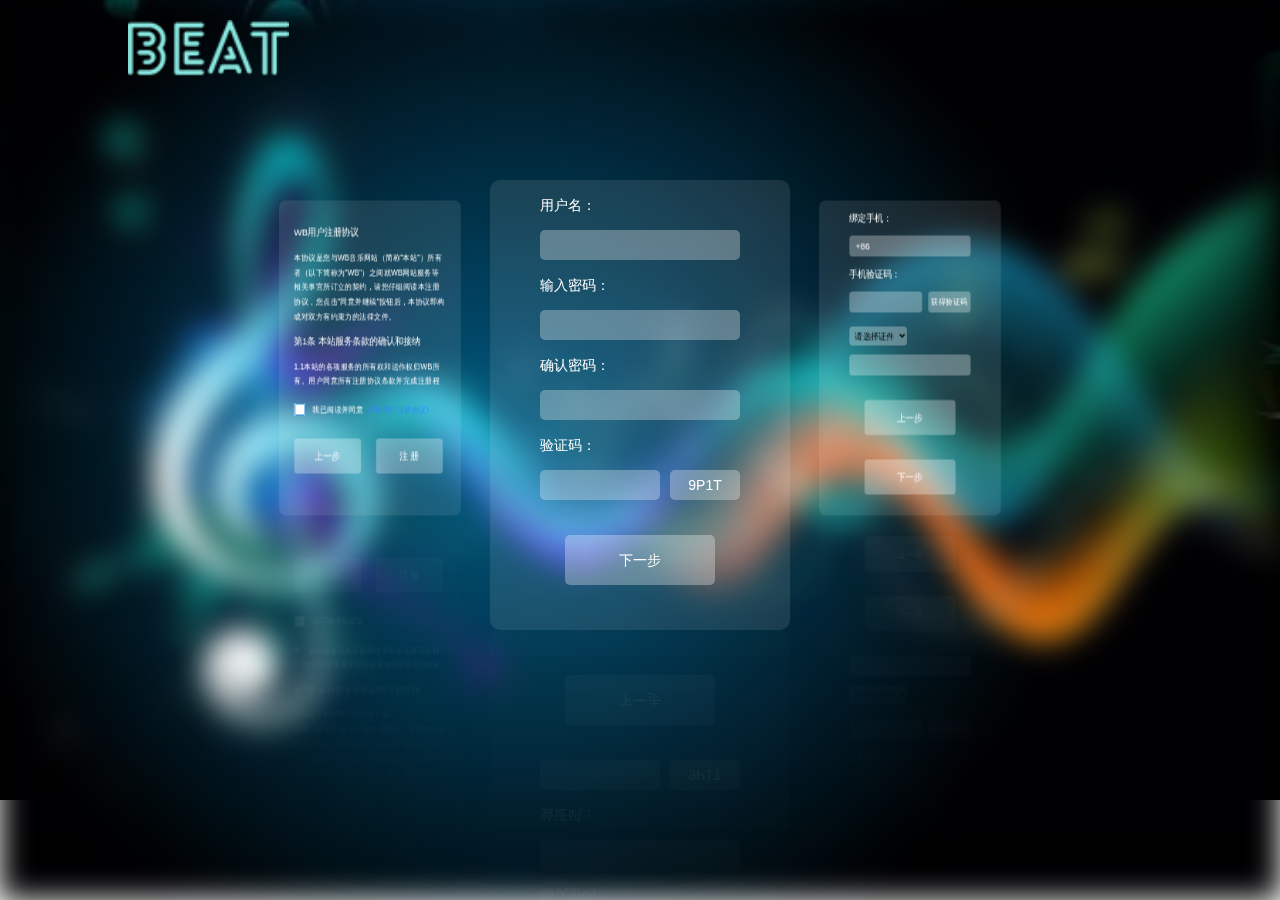
<file: zhuce.html>
<!DOCTYPE html>
<html>
<head lang="en">
    <meta charset="UTF-8">
    <title>BEAT音乐 - 注册界面</title>
    <meta name="description" content="本站为您免费提供最全的在线音乐试听下载，以及全球海量电台和MV播放服务、最新音乐播放器下载。BEAT音乐 超越想象。" />
    <meta name="viewport" content="width=device-width, user-scalable=no, initial-scale=1.0">
    <meta name="keywords" content="音乐,BEAT音乐,在线听歌,音乐下载,音乐播放器,音乐网站,MV,巅峰榜,音乐排行榜,翻译歌曲,热门歌曲,经典老歌" />
    <link rel="shortcut icon" type="image/x-icon" href="public/images/logo_icon.png" media="screen" />
    <link rel="stylesheet" href="public/css/reset.css"/>
    <link rel="stylesheet" href="public/css/zhuce.css"/>
    <script src="public/js/jquery_1_11_1min.js"></script>
</head>
<body>
<!--模糊-->
<div class="mohu"></div>
<div class="logo">
    <a href="index.html"><h1></h1></a>
</div>
<!--内容-->
<div class="ZC_content">
    <div class="ZC_content_inner">
        <div class="ZC_donghua">
            <ul>
                <li class="img1">
                    <!--用户名-->
                    <div id="usename">
                        <p>用户名：</p>
                        <input type="text"/>
                    </div>
                    <div id="password1">
                        <p>输入密码：</p>
                        <input type="password"/>
                    </div>
                    <div id="password2">
                        <p>确认密码：</p>
                        <input type="password"/>
                    </div>
                    <div id="yzm">
                        <p>验证码：</p>
                        <input type="text" maxlength="4"/>
                        <span></span>
                    </div>
                    <div id="btn_1">
                        <p>下一步</p>
                    </div>
                </li>
                <li class="img2">
                    <div class="xieyi">
                        <p>WB用户注册协议</p>
                        <span>
                            本协议是您与WB音乐网站（简称"本站"）所有者（以下简称为"WB"）之间就WB网站服务等相关事宜所订立的契约，请您仔细阅读本注册协议，您点击"同意并继续"按钮后，本协议即构成对双方有约束力的法律文件。
                        </span>
                        <p>第1条 本站服务条款的确认和接纳</p>
                        <span>1.1本站的各项服务的所有权和运作权归WB所有。用户同意所有注册协议条款并完成注册程序，才能成为本站的正式用户。用户确认：本协议条款是处理双方权利义务的契约，始终有效，法律另有强制性规定或双方另有特别约定的，依其规定。</span>
                        <br/>
                        <span>1.2用户点击同意本协议的，即视为用户确认自己具有享受本站服务、下载歌曲等相应的权利能力和行为能力，能够独立承担法律责任。</span>
                        <br/>
                        <p>第2条 本站服务</p>
                        <span>2.1WB通过互联网依法为用户提供互联网信息等服务，用户在完全同意本协议及本站规定的情况下，方有权使用本站的相关服务。</span>
                        <span>2.2用户必须自行准备如下设备和承担如下开支：（1）上网设备，包括并不限于电脑或者其他上网终端、调制解调器及其他必备的上网装置；（2）上网开支，包括并不限于网络接入费、上网设备租用费、手机流量费等。</span>
                    </div>
                    <div class="checkbox">
                        <i></i>
                        <span>我已阅读并同意<a href="javascript:;">《WB用户注册协议》</a></span>
                    </div>
                    <div id="btn_4">
                        <p>上一步</p>
                    </div>
                    <div id="btn_5">
                        <p>注 册</p>
                    </div>
                </li>
                <li class="img3">
                    <div id="phone">
                        <p>绑定手机：</p>
                        <i>+86</i>
                        <input type="text" maxlength="11"/>
                    </div>
                    <div id="phoneyzm">
                        <p>手机验证码：</p>
                        <input type="text" maxlength="4"/>
                        <span>获得验证码</span>
                    </div>
                    <div id="sfz">
                        <p><select class="select">
                            <option>请选择证件</option>
                            <option>身份证</option>
                            <option>身份证</option>
                            <option>身份证</option>
                        </select></p>
                        <input type="text"/>
                    </div>
                    <div id="btn_2">
                        <p>上一步</p>
                    </div>
                    <div id="btn_3">
                        <p>下一步</p>
                    </div>
                </li>
                <div class="img4">
                    <p><img src="public/images/loading.gif" alt=""/></p>
                    <p>注册中...</p>
                </div>
            </ul>
        </div>
    </div>
</div>
<script src="public/js/zhuce.js"></script>
</body>
</html>
</file>
<file: public/css/index.css>
html {
  font-size: 100px;
}
body {
  background: #101113;
}
.login {
  width: 100%;
  height: 80px;
  z-index: 3;
  position: relative;
  background: url("../images/mv_img_3-1.jpg") 50% 0;
  background-size: cover;
}
.login-inner {
  width: 1050px;
  box-sizing: border-box;
  padding: 0 50px;
  margin: 0 auto;
}
.logo {
  float: left;
  width: 100px;
  height: 50px;
  margin-top: 15px;
}
.logo h1 {
  height: 56px;
  width: 161px;
  background: url("../images/logo.png") no-repeat;
  background-size: 161px;
}
.login-inner p {
  float: right;
  line-height: 50px;
  font-size: 22px;
  color: #fff;
  margin-left: 22px;
  margin-top: 15px;
}
.login-inner p a {
  color: #fff;
}
.search {
  float: right;
  margin-left: 20px;
  position: relative;
  margin-top: 15px;
}
.search-txt {
  width: 200px;
  height: 30px;
  border: 0;
  margin-top: 10px;
  border-radius: 3px;
  padding-left: 30px;
  outline: none;
  background-color: rgba(0, 0, 0, 0.7);
  color: #fff;
}
.search-icon {
  position: absolute;
  left: 5px;
  top: 10px;
  font-size: 20px;
  color: #ccc;
}
.nav-inner2 {
  width: 48px;
  height: 48px;
  position: absolute;
  right: 30px;
  top: 55px;
  border: 1px solid #fff;
  display: none;
  border-radius: 10px;
  z-index: 10000;
}
.nav-inner2 div {
  width: 30px;
  height: 2px;
  background: #fff;
  margin: 0 auto 5px;
}
.nav-inner2 .nav-line {
  margin: 15px auto 5px;
}
.nav-inner2-ul {
  display: none;
  width: 100%;
  background: rgba(0, 0, 0, 0.5);
}
.nav-inner2-ul li {
  display: block;
  text-align: center;
  color: #fff;
  line-height: 30px;
  font-size: 20px;
}
.header {
  width: 100%;
  position: relative;
}
.nav {
  position: absolute;
  top: 0;
  left: 0;
  width: 100%;
  height: 110px;
  z-index: 999;
}
.nav-bg {
  position: absolute;
  top: 0;
  left: 0;
  width: 100%;
  height: 100%;
  background: #000;
  opacity: .8;
  z-index: -1;
}
.nav-inner {
  width: 1200px;
  margin: 0 auto;
  height: 55px;
}
.nav-ul li {
  float: left;
  height: 55px;
  width: 16.6666%;
  line-height: 55px;
  font-size: 20px;
  text-align: center;
}
.nav-ul li a {
  color: #AEAFAF;
}
.nav-ul .nav-a {
  color: #fff;
}
.nav-ul li a:hover {
  color: #fff;
}
.nav-inner .nav-logo {
  display: block;
  text-align: center;
  height: 100%;
}
.nav-logo i {
  display: inline-block;
  width: 55px;
  height: 55px;
  font-size: 35px;
  color: #f1111f;
  margin-top: 10px;
}
.lunBo {
  position: relative;
  overflow: hidden;
  height: 600px;
  width: 100%;
}
.tabLeft {
  position: absolute;
  top: 2rem;
  width: 0.8rem;
  height: 2.2rem;
  cursor: pointer;
  background: url("../images/leftright.png") no-repeat;
  background-size: 0.8rem;
  z-index: 1000;
  left: 0;
  display: none;
}
.tabLeft span {
  display: block;
  width: 0.24rem;
  height: 0.4rem;
  margin: 0.9rem 0 0 0.28rem;
  background: url("../images/left40.png") no-repeat;
  background-size: 0.24rem;
}
.tabRight {
  position: absolute;
  top: 2rem;
  width: 0.8rem;
  height: 2.2rem;
  cursor: pointer;
  background: url("../images/leftright.png") no-repeat;
  background-size: 0.8rem;
  z-index: 1000;
  right: 0;
  display: none;
}
.tabRight span {
  display: block;
  width: 0.24rem;
  height: 0.4rem;
  margin: 0.9rem 0 0 0.28rem;
  background: url("../images/right40.png") no-repeat;
  background-size: 0.24rem;
}
.lunBo ul {
  position: absolute;
}
.lunBo ul li {
  float: left;
  position: relative;
  cursor: pointer;
}
.lunBo-a {
  position: absolute;
  width: 100%;
  height: 100%;
  background: #000;
  opacity: .2;
}
.lunBo-inner {
  width: 100%;
  color: #fff;
  text-align: center;
  overflow: hidden;
  position: absolute;
  top: 0;
  left: 0;
}
.lunBo-inner h1 {
  font-size: 0.48rem;
  margin-top: 0.3rem;
  font-weight: 500;
}
.lunBo-inner p {
  font-size: 0.36rem;
}
.lunBo .bannerDown {
  position: absolute;
  width: 3rem;
  height: 0.8rem;
  background: url("../images/bannerDown.png") no-repeat;
  background-size: 3rem;
  bottom: 0.6rem;
  text-align: center;
  line-height: 0.8rem;
  font-size: 0.34rem;
  color: #fff;
  left: 50%;
  margin-left: -1.5rem;
}
.lunBo .bannerDown:hover {
  background: url("../images/bannerDown2.png") no-repeat;
  background-size: 3rem;
  color: #FFCD2D;
}
.point {
  position: absolute;
  width: 100%;
  bottom: 0.2rem;
}
.pointBox {
  margin: 0 auto;
  overflow: hidden;
}
.pointBox a {
  float: left;
  width: 0.16rem;
  height: 0.16rem;
  border-radius: 50%;
  background: #ccc;
  margin-right: 20px;
}
.pointBox .pointBox-a {
  background: #FFCD2D;
}
.Singer {
  width: 100%;
  position: relative;
  background: url("../images/bg_index_new.jpg") no-repeat;
}
.Singer .Singer-inner {
  height: 660px;
  overflow: inherit;
}
.Singer .Singer-icon {
  background: none;
  color: #fff;
  font-size: 50px;
  margin-top: -10px;
}
.Sing-boxul {
  position: relative;
  overflow: hidden;
  height: 360px;
}
.Singer-li {
  float: left;
  width: 220px;
  position: relative;
  margin-right: 25px;
  overflow: hidden;
}
.jieshao-bg {
  background: #000;
  width: 100%;
  height: 85px;
  position: absolute;
  bottom: 0;
  opacity: .7;
}
.Singer-jieshao {
  width: 100%;
  height: 85px;
  position: absolute;
  bottom: 0;
  color: #fff;
}
.Singer-jieshao span {
  display: block;
  margin-left: 15px;
  font-size: 12px;
}
.Singer-name {
  margin: 15px 0 5px 0;
  font-size: 12px;
  display: block;
}
.num span {
  float: left;
  margin-top: 5px;
  background: url("../images/icon.png") no-repeat;
  padding-left: 20px;
}
.num .share {
  background-position: -105px 3px;
}
.num .like {
  background-position: -230px 4px;
}
.gequ-bg {
  width: 100%;
  height: 100%;
  position: absolute;
  top: 0;
  background: #000;
  opacity: 0;
  transition: opacity 0.5s;
}
.Singer-li img {
  transform: scale(1);
  transition: all 0.5s;
}
.Singer-li:hover img {
  transform: scale(1.1);
}
.Singer-li:hover .gequ-bg {
  opacity: .5;
}
.Singer-li:hover .jieshao-bg {
  display: none;
}
.Singer-li:hover .Singer-jieshao {
  display: none;
}
.Singer-gequ {
  width: 100%;
  height: 100%;
  position: absolute;
  top: 0;
  opacity: 0;
  transition: opacity 0.5s;
}
.Singer-gequ h2 {
  font-size: 16px;
  color: #fff;
  font-weight: 500;
  text-align: center;
  margin-top: 60px;
  margin-bottom: 15px;
}
.Singer-gequ ul {
  overflow: hidden;
  width: 100%;
}
.Singer-gequ ul li {
  float: left;
  position: relative;
  margin-right: 25px;
  margin-top: 11px;
  color: #fff;
  padding-left: 40px;
  width: 150px;
  height: 21px;
  overflow: hidden;
  white-space: nowrap;
  text-overflow: ellipsis;
}
.Singer-gequ ul li a {
  color: #fff;
}
.Singer-gequ .more {
  text-align: center;
  font-weight: 500;
  color: #fff;
  display: block;
  margin-top: 20px;
}
.top-line {
  position: absolute;
  top: 30px;
  left: 10px;
  height: 300px;
  width: 0;
  border-top: 1px solid #fff;
  border-bottom: 1px solid #fff;
  transition: all 0.5s;
}
.left-line {
  position: absolute;
  top: 20px;
  left: 20px;
  height: 0;
  width: 180px;
  border-left: 1px solid #fff;
  border-right: 1px solid #fff;
  transition: all 0.5s;
}
.Singer-li:hover .Singer-gequ {
  opacity: 1;
}
.Singer-li:hover .top-line {
  width: 200px;
}
.Singer-li:hover .left-line {
  height: 320px;
}
.Singer-ul {
  position: relative;
}
.Singer-l {
  position: absolute;
  top: 50%;
  left: -5%;
}
.Singer-l span {
  font-size: 50px;
  position: absolute;
  top: -50%;
  left: 0;
}
.Singer-r {
  position: absolute;
  top: 50%;
  right: -5%;
}
.Singer-ul1 {
  position: absolute;
  left: 0;
  top: 0;
}
.Singer-r span {
  font-size: 50px;
  position: absolute;
  top: -50%;
  right: 0;
}
.toplist_box {
  width: 100%;
  position: relative;
}
.toplist_bg {
  width: 100%;
  height: 100%;
  position: absolute;
  left: 0;
  top: 0;
  filter: blur(8px);
  background: url("../images/list-img1.jpg") 50% 0;
}
.list-inner {
  height: 830px;
  width: 1200px;
  margin: 0 auto;
  position: relative;
  overflow: hidden;
}
.list-inner-tit {
  position: relative;
  width: 490px;
  height: 48px;
  padding-top: 80px;
  margin: 0 auto 50px;
}
.list-icon {
  width: 155px;
  display: block;
  height: 48px;
  margin: 0 auto;
  color: #fff;
  font-size: 50px;
  margin-top: -10px;
}
.line-l {
  position: absolute;
  top: 104px;
  width: 72px;
  height: 1px;
  opacity: 0.1;
  left: 0;
  background: #fff;
}
.line-r {
  position: absolute;
  top: 104px;
  width: 72px;
  height: 1px;
  opacity: 0.1;
  right: 0;
  background: #fff;
}
.list-inner .list-btn {
  position: absolute;
  right: 0;
  top: 128px;
  font-size: 15px;
  color: #fff;
}
.list_btn_icon {
  display: inline-block;
  width: 7px;
  height: 12px;
  margin-left: 6px;
  background: url("../images/icon_sprite.png") no-repeat;
  background-position: -40px -260px;
}
.list-fore {
  position: relative;
  float: left;
  z-index: 2;
  width: 25%;
  height: 567px;
  overflow: hidden;
  font-family: Tahoma,Arial;
  transform: translateX(0px) rotateY(0deg);
  transition: all 0.5s;
}
.list-inner .testr {
  transform: rotateY(-60deg);
}
.list-inner .testr-l1 {
  transform: translateX(20px);
}
.list-fore-bg {
  position: absolute;
  left: 0;
  top: 0;
  width: 100%;
  height: 100%;
  background: #000;
  opacity: 0;
  transition: opacity 0.5s;
  border-radius: 10px;
}
.list-fore:hover .list-fore-bg {
  opacity: 0.3;
}
.list-fore-play {
  position: absolute;
  left: 50%;
  width: 70px;
  height: 70px;
  opacity: 0;
  transform: scale(0.7);
  transition: all 0.5s;
  margin: 0 -35px;
  background: url("../images/cover_play.png") no-repeat;
  top: 184px;
}
.list-fore-play a {
  display: block;
  width: 70px;
  height: 70px;
}
.list-fore:hover .list-fore-play {
  opacity: 1;
  transform: scale(1);
}
.list-fore-line {
  position: absolute;
  left: 50%;
  top: 215px;
  margin-left: -31px;
  width: 62px;
  height: 2px;
  background: #fff;
  opacity: 0.3;
}
.list-fore:hover .list-fore-line {
  display: none;
}
.list-fore-h3 {
  position: absolute;
  top: 80px;
  left: 50%;
  margin-left: -100px;
  width: 200px;
  height: 110px;
  text-align: center;
}
.list-fore-h3-icon {
  display: block;
  background: url("../images/index_tit.png") no-repeat;
  margin: 0 auto;
  width: 66px;
  height: 24px;
  margin-bottom: 8px;
  background-position: 0 -300px;
}
.list-fore-h3-tit {
  height: 36px;
  line-height: 1;
  font-size: 36px;
  color: #fff;
  font-weight: 400;
}
.list-songlist {
  position: absolute;
  top: 282px;
  left: 50%;
  margin-left: -90px;
  width: 180px;
  white-space: nowrap;
  color: #fff;
  font-size: 16px;
}
.list-songlist li {
  position: relative;
  padding-left: 15px;
  margin-bottom: 10px;
  display: list-item;
  white-space: nowrap;
}
.list-number {
  position: absolute;
  left: 0;
  top: 0;
}
.list-name {
  text-overflow: ellipsis;
  margin-bottom: 2px;
  overflow: hidden;
}
.list-name a {
  color: #fff;
  font-size: 16px;
}
.list-artist {
  font-size: 13px;
  opacity: 0.5;
  text-overflow: ellipsis;
  overflow: hidden;
}
.list-artist a {
  font-size: 13px;
  color: #fff;
}
.friends {
  width: 100%;
  height: 3rem;
  font-family: '微软雅黑';
  overflow: hidden;
}
.friends-inner {
  width: 12rem;
  margin: 0 auto;
}
.friends-left {
  float: left;
  width: 6rem;
}
.friends-tit {
  font-size: 0.15rem;
  padding: 0.4rem 0;
  color: #999;
}
.friends-left li {
  float: left;
  width: 1rem;
  margin-bottom: 0.12rem;
}
.friends-left li a {
  color: #999;
}
.friends-left li a:hover {
  color: #31c27c;
}
.friends-right {
  float: right;
  width: 6rem;
}
.friends-yy {
  width: 100%;
  height: 1.2rem;
  overflow: hidden;
}
.friends-yy li {
  display: block;
  color: #999;
  margin-bottom: 0.12rem;
}
.friends-yy li:after {
  clear: both;
  content: "";
  display: block;
  visibility: hidden;
}
.yy-p1 {
  float: left;
  font-size: 0.15rem;
  display: inline-block;
  margin-right: 20px;
}
.yy-p1 a {
  color: #999;
}
.yy-p2 {
  float: right;
  font-size: 0.15rem;
}
.footer {
  width: 100%;
  height: 150px;
  border-top: 1px solid #ccc;
  position: relative;
}
.footer-inner {
  width: 100%;
  text-align: center;
}
.footer-item {
  font-size: 0.4rem;
  color: #fff;
  margin-top: 0.4rem;
}
.footer-item2 {
  font-size: 0.3rem;
  color: #fff;
  margin-top: 0.1rem;
}
.Leave_message {
  width: 100px;
  height: 100px;
  position: absolute;
  right: 20px;
  top: 30px;
}
.Leave_message a {
  display: block;
  width: 100%;
  height: 100%;
  color: #fff;
  text-align: center;
  line-height: 100px;
  border: 1px solid #ccc;
}
@media (max-width: 1200px) and (min-width: 992px) {
  .nav-inner {
    width: 992px;
  }
  .header-inner {
    width: 992px;
  }
  .Singer .Singer-inner {
    width: 955px;
  }
  .list-inner {
    width: 992px;
  }
}
@media (max-width: 992px) and (min-width: 768px) {
  .nav-inner {
    width: 768px;
  }
  .header-inner {
    width: 768px;
  }
  .login-inner {
    width: 768px;
  }
  .Singer .Singer-inner {
    width: 710px;
  }
  .Singer-l {
    left: -8%;
  }
  .Singer-r {
    right: -8%;
  }
  .list-inner {
    width: 768px;
  }
  .list-songlist {
    margin-left: -80px;
  }
}
@media (max-width: 768px) {
  .login-inner {
    width: 100%;
  }
  .search {
    display: none;
  }
  .nav {
    display: none;
  }
  .nav-inner2 {
    display: block;
  }
  .pointBox {
    width: 100px;
  }
  .Singer .Singer-inner {
    width: 220px;
    height: 500px;
  }
  .list-inner {
    width: 6rem;
  }
  .Singer-l {
    left: -20%;
  }
  .Singer-r {
    right: -20%;
  }
  .list-fore {
    width: 100%;
    height: 8rem;
  }
  .list-inner-tit {
    width: 4.9rem;
    height: 0.48rem;
    padding-top: 0.8rem;
    margin: 0 auto 0.5rem;
  }
  .list-icon {
    width: 1.55rem;
    height: 0.48rem;
  }
  .Singer .Singer-icon {
    font-size: 0.5rem;
    margin-top: -0.1rem;
  }
  .toplist_box .Singer-icon {
    font-size: 0.5rem;
    margin-top: -0.1rem;
  }
  .line-l {
    top: 1.04rem;
    width: 0.72rem;
  }
  .line-r {
    top: 1.04rem;
    width: 0.72rem;
  }
  .list-fore .list-songlist {
    display: none;
  }
  .list-inner .list-btn {
    top: 1.28rem;
    font-size: 0.15rem;
  }
  .Sing-boxul {
    margin-top: 1rem;
  }
  .point {
    display: none;
  }
  .list-fore {
    margin-top: 0.2rem;
  }
  .list-fore-h3 {
    top: 0.8rem;
  }
  .list-fore-play {
    top: 4.5rem;
  }
  .list-fore-line {
    top: 6rem;
  }
  .list-fore3 {
    display: none;
  }
  .list-fore4 {
    display: none;
  }
  .list-inner {
    height: 19rem;
  }
}
</file>
<file: public/css/3D_yinyue.css>
body {
  background: #000;
  overflow: hidden;
  transform-style: preserve-3d;
  perspective: 1500px;
}
.rong_qi {
  width: 1190px;
  height: 530px;
  transform-style: preserve-3d;
  perspective: 1500px;
  position: absolute;
  top: 60px;
  left: 50%;
  margin-left: -595px;
  z-index: 1;
}
.big_rong_qi {
  width: 1250px;
  height: 530px;
  transform-style: preserve-3d;
  perspective: 1500px;
  position: absolute;
  top: 60px;
  left: 62px;
}
.div1,
.div2 {
  width: 60px;
  height: 80px;
  background: rgba(0, 127, 127, 0.698039);
  box-shadow: 0 0 12px rgba(0, 255, 255, 0.5);
  border: 1px solid rgba(127, 255, 255, 0.25);
  border-radius: 5px;
  position: absolute;
  transition: all 4s ease-in-out;
  transform-style: preserve-3d;
  perspective: 150px;
  transform-origin: 50% 0;
  z-index: 999;
}
.btn_y {
  display: block;
  width: 50px;
  height: 25px;
  text-align: center;
  line-height: 20px;
  background: rgba(0, 127, 127, 0.698039);
  box-shadow: 0 0 12px rgba(0, 255, 255, 0.5);
  border: 1px solid rgba(127, 255, 255, 0.25);
  margin: 0 auto;
}
.rong_qi1,
.rong_qi2,
.rong_qi3,
.rong_qi4,
.rong_qi5,
.rong_qi6 {
  position: absolute;
}
.rong_qi1 {
  left: 500px;
  top: 200px;
  transform: rotateX(-90deg);
}
.rong_qi2 {
  left: 500px;
  top: 474px;
  transform: rotateX(-90deg);
}
.rong_qi3 {
  left: 500px;
  top: 200px;
  transform: rotateY(90deg);
}
.rong_qi4 {
  left: 772px;
  top: 200px;
  transform: rotateY(90deg);
}
.rong_qi5 {
  left: 500px;
  top: 200px;
  transform: translateZ(0);
}
.rong_qi6 {
  left: 500px;
  top: 200px;
  transform: translateZ(-273px);
}
.shi_pin {
  position: absolute;
  z-index: 1000;
  border-radius: 5px;
}
.p_biaoqian {
  text-align: center;
  color: rgba(255, 255, 255, 0.75);
  width: 100%;
  overflow: hidden;
  white-space: nowrap;
  text-overflow: ellipsis;
}
.div1 img {
  width: 270px;
  border-radius: 5px;
  position: absolute;
}
.my_box_a_i {
  opacity: .6;
  width: 16px;
  height: 16px;
  vertical-align: -4px;
  display: block;
  background: url("../images/icon_sprite.png") no-repeat;
  margin: 50% auto 0;
}
.my_box_a_fore0 {
  background: url("../images/fanhui-home.png");
}
.my_box_a_fore1 {
  background-position: -60px -20px;
}
.my_box_a_fore2 {
  background-position: -20px -20px;
}
.my_box_a_fore3 {
  background-position: -40px -240px;
}
.my_box_a_fore4 {
  background-position: -100px -20px;
}
.my_box_a_fore5 {
  background-position: -40px -300px;
}
.shanchu_box,
.shanchu_box1 {
  position: fixed;
  z-index: 9999;
  width: 300px;
  height: 200px;
  border-radius: 5px;
  left: 50%;
  margin-left: -150px;
  top: 100px;
  background: rgba(0, 0, 0, 0.3);
  display: none;
}
.shanchu_box1 {
  height: 356px;
}
.shanchu_box p,
.shanchu_box1 p {
  text-align: center;
}
.shanchu_txt,
.shanchu_txt1,
.shanchu_txt2,
.shanchu_txt3 {
  border: 1px solid #ccc;
  background: none;
  border-radius: 5px;
  margin: 20px 20px;
  height: 30px;
  color: #fff;
  text-align: center;
}
.shanchu_span,
.shanchu_span1 {
  display: block;
  text-align: center;
  color: #fff;
  margin-top: 20px;
}
.shanchu_span1 {
  margin-top: 0;
}
.shanchu_btn,
.shanchu_btn1 {
  float: right;
  margin-right: 20px;
  background: rgba(0, 127, 127, 0.698039);
  border: 1px solid rgba(127, 255, 255, 0.25);
  text-align: center;
  width: 50px;
  height: 30px;
  line-height: 30px;
  margin-top: 20px;
  border-radius: 5px;
}
.shanchu_btn_g,
.shanchu_btn_g1 {
  position: absolute;
  right: 10px;
  top: 10px;
  width: 20px;
  height: 20px;
  border-radius: 50%;
  background: #fff;
}
.fanhui_a {
  position: absolute;
  width: 100%;
  height: 100%;
  left: 0;
  top: 0;
}
.logo {
  position: absolute;
  width: 100px;
  height: 50px;
  top: 15px;
  left: 5%;
}
.logo h1 {
  height: 34px;
  width: 104px;
  background: url("../images/logo.png") no-repeat;
  background-size: 99px;
}
</file>
<file: public/css/Download.css>
body {
  background: #101113;
}
.login {
  width: 100%;
  position: absolute;
  top: 0;
  left: 0;
  height: 80px;
  background: rgba(0, 0, 0, 0.3);
  z-index: 3;
}
.login-inner {
  width: 1050px;
  box-sizing: border-box;
  padding: 0 50px;
  margin: 0 auto;
}
.logo {
  float: left;
  width: 100px;
  height: 50px;
  margin-top: 15px;
}
.logo h1 {
  height: 56px;
  width: 161px;
  background: url("../images/logo.png") no-repeat;
  background-size: 161px;
}
@font-face {
  font-family: 'iconfont';
  /* project id??"188302" */
  src: url('//at.alicdn.com/t/font_1r9b42dqkixdpldi.eot');
  src: url('//at.alicdn.com/t/font_1r9b42dqkixdpldi.eot?#iefix') format('embedded-opentype'), url('//at.alicdn.com/t/font_1r9b42dqkixdpldi.woff') format('woff'), url('//at.alicdn.com/t/font_1r9b42dqkixdpldi.ttf') format('truetype'), url('//at.alicdn.com/t/font_1r9b42dqkixdpldi.svg#iconfont') format('svg');
}
.login-icon {
  font-family: 'iconfont';
}
.login-inner p {
  float: right;
  line-height: 50px;
  font-size: 22px;
  color: #fff;
  margin-left: 22px;
  margin-top: 15px;
}
.login-inner p a {
  color: #fff;
}
.search {
  float: right;
  margin-left: 20px;
  position: relative;
  margin-top: 15px;
}
.search-txt {
  width: 200px;
  height: 30px;
  border: 0;
  margin-top: 10px;
  border-radius: 3px;
  padding-left: 30px;
  outline: none;
  background-color: rgba(0, 0, 0, 0.7);
  color: #fff;
}
@font-face {
  font-family: 'iconfont';
  /* project id??"188302" */
  src: url('//at.alicdn.com/t/font_q73hx03d9q2awcdi.eot');
  src: url('//at.alicdn.com/t/font_q73hx03d9q2awcdi.eot?#iefix') format('embedded-opentype'), url('//at.alicdn.com/t/font_q73hx03d9q2awcdi.woff') format('woff'), url('//at.alicdn.com/t/font_q73hx03d9q2awcdi.ttf') format('truetype'), url('//at.alicdn.com/t/font_q73hx03d9q2awcdi.svg#iconfont') format('svg');
}
.search-icon {
  font-family: 'iconfont';
  position: absolute;
  left: 5px;
  top: 10px;
  font-size: 20px;
  color: #ccc;
}
.Shuffling_figure {
  width: 100%;
  height: 650px;
  position: relative;
}
.figure_li {
  width: 100%;
  height: 100%;
  position: absolute;
  left: 0;
  top: 0;
  z-index: 1;
}
.figure_fore1 {
  background: url("../images/Download-img1.jpg") no-repeat;
  background-size: 100% 100%;
  display: block;
}
.figure_fore2 {
  background: url("../images/Download-img2.jpg") no-repeat;
  background-size: 100% 100%;
  display: none;
}
.figure_fore3 {
  background: url("../images/Download-img3.jpg") no-repeat;
  background-size: 100% 100%;
  display: none;
}
.figure_fore4 {
  background: url("../images/Download-img4.jpg") no-repeat;
  background-size: 100% 100%;
  display: none;
}
.figure_li_bg {
  position: absolute;
  left: 0;
  top: 0;
  width: 100%;
  height: 100%;
  background: #000;
  opacity: .3;
}
.figure_inner {
  position: absolute;
  right: 50px;
  top: 150px;
  font-size: 30px;
}
.figure_fore1 .figure_inner {
  left: 40px;
}
.figure_p {
  color: #fff;
  margin-bottom: 20px;
}
.figure_a {
  float: left;
  display: block;
  color: #fff;
  border: 1px solid #fff;
  border-radius: 10px;
  padding: 10px 20px;
  margin-right: 20px;
}
.figure_li .figure_a {
  color: #fff;
}
.figure_p1 {
  float: left;
  color: #fff;
  margin-top: 10px;
}
.figure_btn {
  position: absolute;
  bottom: 0;
  left: 0;
  width: 100%;
  height: 190px;
  text-align: center;
  z-index: 3;
}
.figure_btn_line {
  position: absolute;
  top: 0;
  left: 0;
  width: 100%;
  height: 1px;
  background: #fff;
  opacity: .12;
  overflow: hidden;
  display: block;
}
.figure_item {
  display: inline-block;
  overflow: hidden;
  width: 110px;
  height: 170px;
  margin-right: 185px;
  position: relative;
  opacity: .6;
  -ms-filter: progid:DXImageTransform.Microsoft.Alpha(Opacity=60);
  filter: progid:DXImageTransform.Microsoft.Alpha(Opacity=60);
}
.figure_pc {
  background: url("../images/img_index.png") no-repeat;
  background-position: -336px -824px;
}
.figure_mac {
  background: url("../images/img_index.png") no-repeat;
  background-position: -224px -824px;
}
.figure_iphone {
  background: url("../images/img_index.png") no-repeat;
  background-position: -112px -824px;
}
.figure_android {
  background: url("../images/img_index.png") no-repeat;
  background-position: 0 -824px;
  margin-right: 0;
}
.figure_opacity {
  opacity: 1;
}
.footer {
  width: 100%;
  height: 200px;
  border-top: 1px solid #ccc;
}
.footer-inner {
  width: 100%;
  text-align: center;
}
.footer-item {
  font-size: 40px;
  color: #fff;
  margin-top: 40px;
}
.footer-item2 {
  font-size: 30px;
  color: #fff;
  margin-top: 10px;
}
@media (max-width: 1200px) and (min-width: 992px) {
  .figure_item {
    margin-right: 100px;
    height: 136px;
  }
  .figure_inner {
    font-size: 1.8em;
  }
  .figure_pc {
    zoom: 0.9;
  }
  .figure_mac {
    zoom: 0.9;
  }
  .figure_iphone {
    zoom: 0.9;
  }
  .figure_android {
    zoom: 0.9;
  }
}
@media (max-width: 992px) and (min-width: 768px) {
  .login-inner {
    width: 768px;
  }
  .figure_item {
    margin-right: 0px;
    height: 105px;
  }
  .figure_inner {
    font-size: 1.5em;
  }
  .figure_pc {
    zoom: 0.8;
  }
  .figure_mac {
    zoom: 0.8;
  }
  .figure_iphone {
    zoom: 0.8;
  }
  .figure_android {
    zoom: 0.8;
  }
}
@media (max-width: 768px) {
  .login-inner {
    width: 100%;
    padding: 0;
  }
  .figure_inner {
    font-size: 1em;
  }
  .figure_inner {
    top: 50px;
    font-size: 1em;
  }
  .search {
    display: none;
  }
  .figure_item {
    margin-right: 0px;
    height: 70px;
  }
  .figure_pc {
    zoom: 0.7;
    background-position: -336px -845px;
  }
  .figure_mac {
    zoom: 0.7;
    background-position: -224px -845px;
  }
  .figure_iphone {
    zoom: 0.7;
    background-position: -112px -845px;
  }
  .figure_android {
    zoom: 0.7;
    background-position: 0 -845px;
  }
  .footer-item {
    font-size: 30px;
  }
  .footer-item2 {
    font-size: 20px;
  }
}
</file>
<file: public/css/login.css>
body {
  font-family: '微软雅黑';
  color: #fff;
}
.mohu {
  background: url("../images/login-bgimg.jpg") no-repeat center;
  background-size: cover;
  width: 100%;
  height: 100%;
  position: absolute;
  left: 0;
  top: 0;
  filter: blur(15px);
}
.header {
  width: 100%;
  position: relative;
}
.nav {
  position: absolute;
  top: 0;
  left: 0;
  width: 100%;
  height: 110px;
  z-index: 999;
}
.nav-bg {
  position: absolute;
  top: 0;
  left: 0;
  width: 100%;
  height: 100%;
  background: #000;
  opacity: .8;
  z-index: -1;
}
.nav-inner {
  width: 1200px;
  margin: 0 auto;
  height: 55px;
}
.nav-ul li {
  float: left;
  height: 55px;
  width: 16.6666%;
  line-height: 55px;
  font-size: 20px;
  text-align: center;
}
.nav-ul li a {
  color: #AEAFAF;
}
.nav-ul .nav-a {
  color: #fff;
}
.nav-ul li a:hover {
  color: #fff;
}
.nav-inner .nav-logo {
  display: block;
  text-align: center;
  height: 100%;
}
@font-face {
  font-family: 'iconfont';
  /* project id��"188302" */
  src: url('//at.alicdn.com/t/font_zztrnrosl1ikvs4i.eot');
  src: url('//at.alicdn.com/t/font_zztrnrosl1ikvs4i.eot?#iefix') format('embedded-opentype'), url('//at.alicdn.com/t/font_zztrnrosl1ikvs4i.woff') format('woff'), url('//at.alicdn.com/t/font_zztrnrosl1ikvs4i.ttf') format('truetype'), url('//at.alicdn.com/t/font_zztrnrosl1ikvs4i.svg#iconfont') format('svg');
}
.nav-logo i {
  display: inline-block;
  width: 55px;
  height: 55px;
  font-family: 'iconfont';
  font-size: 35px;
  color: #f1111f;
  margin-top: 10px;
}
.nav-inner2 {
  width: 48px;
  height: 48px;
  position: absolute;
  right: 30px;
  top: 55px;
  border: 1px solid #fff;
  display: none;
  border-radius: 10px;
  z-index: 10000;
}
.nav-inner2 div {
  width: 30px;
  height: 2px;
  background: #fff;
  margin: 0 auto 5px;
}
.nav-inner2 .nav-line {
  margin: 15px auto 5px;
}
.nav-inner2-ul {
  display: none;
  width: 100%;
  background: rgba(0, 0, 0, 0.5);
  position: absolute;
  top: 0;
  left: 0;
}
.nav-inner2-ul li {
  display: block;
  text-align: center;
  color: #fff;
  line-height: 30px;
  font-size: 20px;
}
.login_box {
  padding-top: 110px;
  height: 400px;
}
.login_box_inner {
  width: 524px;
  margin: 0 auto;
  position: relative;
}
.login_form {
  background: url("../images/login-form-bg.png") no-repeat top left;
  width: 524px;
  height: 262px;
  padding-top: 1px;
  position: relative;
  margin: 0 auto;
  margin-top: 150px;
}
.login {
  width: 470px;
  float: left;
  margin-top: 33px;
  margin-left: 40px;
  font-size: 20px;
}
.login_name {
  width: 190px;
  float: left;
  margin-top: 40px;
  margin-left: 40px;
  font-size: 14px;
}
.login_pass {
  width: 290px;
  float: left;
  margin-top: 40px;
  margin-left: 0;
}
.login_name_input {
  width: 168px;
  height: 38px;
  float: left;
  margin-top: 10px;
  margin-left: 35px;
  background: url("../images/username-field.png") no-repeat center left;
}
.login_name_input:hover {
  background: url("../images/username-field-hover.png") no-repeat center left;
}
.login_form input {
  width: 120px;
  height: 16px;
  margin-top: 10px;
  margin-left: 10px;
  font-size: 16px;
  color: #2d2d2d;
  background: transparent;
  border: 0;
  outline: none;
}
.login_pass_input {
  width: 280px;
  height: 38px;
  float: left;
  margin-top: 10px;
  margin-left: 22px;
  background: url("../images/password-field.png") center left no-repeat;
}
.login_pass_input:hover {
  background: url("../images/password-field-hover.png") center left no-repeat;
}
.Remember_me {
  width: 112px;
  height: 24px;
  float: left;
  margin-top: 26px;
  margin-left: 37px;
  padding-left: 28px;
  display: block;
  position: relative;
  line-height: 24px;
  background: url("../images/checkbox-off.png") center left no-repeat;
}
.forgot_pass {
  width: 140px;
  float: left;
  margin-top: 26px;
  margin-left: 0;
  color: #ccc;
  line-height: 24px;
}
.forgot_pass a {
  color: #ccc;
}
.forgot_pass a:hover {
  text-decoration: underline;
}
.login_form .submit {
  width: 95px;
  height: 73px;
  float: left;
  margin-top: 12px;
  font-size: 26px;
  color: #fff;
  cursor: pointer;
  margin-left: -40px;
}
.Remember_div {
  width: 10px;
  height: 10px;
  background: #101113;
  border-radius: 50%;
  position: absolute;
  left: 44px;
  top: 206px;
  display: none;
}
.login_form {
  transition: all 0.5s;
  -webkit-transform-origin: 262px 100%;
  -ms-transform-origin: 262px 100%;
  transform-origin: 262px 100%;
  -webkit-transform: rotateX(0deg);
  transform: rotateX(0deg);
  opacity: 1;
  position: absolute;
  left: 0;
  top: 0;
}
.testtwo {
  left: -120px !important;
}
.test {
  box-shadow: 0 20px 30px 3px rgba(0, 0, 0, 0.55);
  top: -100px;
  pointer-events: none;
  -webkit-transform: rotateX(60deg) scale(0.8) !important;
  transform: rotateX(60deg) scale(0.8) !important;
  opacity: .6 !important;
}
.yanzheng {
  display: none;
  background: #333;
  position: absolute;
  left: 30px;
  right: 90px;
  margin: auto;
  width: 100px;
  color: white;
  text-transform: uppercase;
  letter-spacing: 1px;
  text-align: center;
  padding: 20px 70px;
  top: 500px;
  bottom: 0;
  height: 70px;
  opacity: 0;
  border-radius: 10px;
}
.yanzheng-icon {
  width: 20px;
  height: 20px;
  margin: 0 auto;
  margin-bottom: 10px;
  margin-top: 10px;
  background: url("../images/loading.gif") no-repeat;
}
@media (max-width: 1200px) and (min-width: 992px) {
  .nav-inner {
    width: 992px;
  }
}
@media (max-width: 992px) and (min-width: 768px) {
  .nav-inner {
    width: 768px;
  }
}
@media (max-width: 768px) {
  .nav {
    display: none;
  }
  .nav-inner2 {
    display: block;
  }
  .testtwo {
    left: 0px !important;
  }
}
</file>
<file: public/css/Make_wish.css>
.login {
  width: 100%;
  height: 80px;
  background: rgba(0, 0, 0, 0.3);
  z-index: 3;
  position: relative;
}
.login-inner {
  width: 1050px;
  box-sizing: border-box;
  padding: 0 50px;
  margin: 0 auto;
}
.logo {
  float: left;
  width: 100px;
  height: 50px;
  margin-top: 15px;
}
.logo h1 {
  height: 56px;
  width: 161px;
  background: url("../images/logo.png") no-repeat;
  background-size: 161px;
}
@font-face {
  font-family: 'iconfont';
  /* project id??"188302" */
  src: url('//at.alicdn.com/t/font_1r9b42dqkixdpldi.eot');
  src: url('//at.alicdn.com/t/font_1r9b42dqkixdpldi.eot?#iefix') format('embedded-opentype'), url('//at.alicdn.com/t/font_1r9b42dqkixdpldi.woff') format('woff'), url('//at.alicdn.com/t/font_1r9b42dqkixdpldi.ttf') format('truetype'), url('//at.alicdn.com/t/font_1r9b42dqkixdpldi.svg#iconfont') format('svg');
}
.login-icon {
  font-family: 'iconfont';
}
.login-inner p {
  float: right;
  line-height: 50px;
  font-size: 22px;
  color: #fff;
  margin-left: 22px;
  margin-top: 15px;
}
.login-inner p a {
  color: #fff;
}
.search {
  float: right;
  margin-left: 20px;
  position: relative;
  margin-top: 15px;
}
.search-txt {
  width: 200px;
  height: 30px;
  border: 0;
  margin-top: 10px;
  border-radius: 3px;
  padding-left: 30px;
  outline: none;
  background-color: rgba(0, 0, 0, 0.7);
  color: #fff;
}
@font-face {
  font-family: 'iconfont';
  /* project id??"188302" */
  src: url('//at.alicdn.com/t/font_q73hx03d9q2awcdi.eot');
  src: url('//at.alicdn.com/t/font_q73hx03d9q2awcdi.eot?#iefix') format('embedded-opentype'), url('//at.alicdn.com/t/font_q73hx03d9q2awcdi.woff') format('woff'), url('//at.alicdn.com/t/font_q73hx03d9q2awcdi.ttf') format('truetype'), url('//at.alicdn.com/t/font_q73hx03d9q2awcdi.svg#iconfont') format('svg');
}
.search-icon {
  font-family: 'iconfont';
  position: absolute;
  left: 5px;
  top: 10px;
  font-size: 20px;
  color: #ccc;
}
.nav-inner2 {
  width: 48px;
  height: 48px;
  position: absolute;
  right: 30px;
  top: 55px;
  border: 1px solid #fff;
  display: none;
  border-radius: 10px;
  z-index: 10000;
}
.nav-inner2 div {
  width: 30px;
  height: 2px;
  background: #fff;
  margin: 0 auto 5px;
}
.nav-inner2 .nav-line {
  margin: 15px auto 5px;
}
.nav-inner2-ul {
  display: none;
  width: 100%;
  background: rgba(0, 0, 0, 0.5);
}
.nav-inner2-ul li {
  display: block;
  text-align: center;
  color: #fff;
  line-height: 30px;
  font-size: 20px;
}
.nav-inner .nav-logo {
  display: block;
  text-align: center;
  height: 100%;
}
.nav-logo i {
  display: inline-block;
  width: 55px;
  height: 55px;
  font-size: 35px;
  color: #f1111f;
  margin-top: 10px;
}
.header {
  width: 100%;
  position: relative;
}
.header:after {
  content: '';
  clear: both;
  height: 110px;
  width: 100%;
  display: block;
}
.nav {
  position: absolute;
  top: 0;
  left: 0;
  width: 100%;
  height: 110px;
  z-index: 999;
}
.nav-bg {
  position: absolute;
  top: 0;
  left: 0;
  width: 100%;
  height: 100%;
  opacity: .8;
  z-index: -1;
}
.nav-inner {
  width: 1200px;
  margin: 0 auto;
  height: 55px;
}
.nav-ul li {
  float: left;
  height: 55px;
  width: 16.6666%;
  line-height: 55px;
  font-size: 20px;
  text-align: center;
}
.nav-ul li a {
  color: #333;
}
.nav-ul .nav-a {
  color: #fff;
}
.nav-ul li a:hover {
  color: #fff;
}
.nav-inner .nav-logo {
  display: block;
  text-align: center;
  height: 100%;
}
@font-face {
  font-family: 'iconfont';
  /* project id??"188302" */
  src: url('//at.alicdn.com/t/font_zztrnrosl1ikvs4i.eot');
  src: url('//at.alicdn.com/t/font_zztrnrosl1ikvs4i.eot?#iefix') format('embedded-opentype'), url('//at.alicdn.com/t/font_zztrnrosl1ikvs4i.woff') format('woff'), url('//at.alicdn.com/t/font_zztrnrosl1ikvs4i.ttf') format('truetype'), url('//at.alicdn.com/t/font_zztrnrosl1ikvs4i.svg#iconfont') format('svg');
}
.nav-logo i {
  display: inline-block;
  width: 55px;
  height: 55px;
  font-family: 'iconfont';
  font-size: 35px;
  color: #f1111f;
  margin-top: 10px;
}
.nav-inner2 {
  width: 48px;
  height: 48px;
  position: absolute;
  right: 30px;
  top: 55px;
  border: 1px solid #fff;
  display: none;
  border-radius: 10px;
  z-index: 10000;
}
.nav-inner2 div {
  width: 30px;
  height: 2px;
  background: #fff;
  margin: 0 auto 5px;
}
.nav-inner2 .nav-line {
  margin: 15px auto 5px;
}
.nav-inner2-ul {
  display: none;
  width: 100%;
  background: rgba(0, 0, 0, 0.5);
  position: absolute;
  top: 0;
  left: 0;
}
.nav-inner2-ul li {
  display: block;
  text-align: center;
  color: #fff;
  line-height: 30px;
  font-size: 20px;
}
.wish_content {
  width: 100%;
}
.wish_content_btn {
  width: 100%;
  height: 100px;
  text-align: center;
  line-height: 100px;
  border-bottom: 1px solid rgba(255, 255, 255, 0.5);
}
.wish_content_btn .wish_btn {
  font-size: 25px;
  color: #fff;
  padding: 10px;
}
.wish_box {
  width: 360px;
  height: 340px;
  position: fixed;
  top: 50%;
  left: 50%;
  margin-left: -180px;
  margin-top: -150px;
  background: #fff;
  border-radius: 10px;
  display: none;
  z-index: 999;
}
.wish_box .wish_box_header {
  width: 100%;
  height: 50px;
  background: #000;
  border-radius: 10px 10px 0 0;
  text-align: center;
  font-size: 20px;
  line-height: 50px;
  color: #fff;
  position: relative;
}
.wish_box p {
  height: 30px;
  line-height: 30px;
  font-size: 18px;
  padding-left: 20px;
}
.wish_box .input1 {
  display: block;
  height: 30px;
  font-size: 18px;
  margin-left: 20px;
  border-radius: 5px;
  border: 1px solid #ccc;
  margin-bottom: 20px;
}
.wish_box .wish_inner {
  border: 1px solid #ccc;
  border-radius: 5px;
  resize: none;
  padding: 5px;
  width: 300px;
  height: 80px;
  margin-left: 20px;
}
.wish_box .wish_tijiao {
  position: absolute;
  right: 20px;
  bottom: 20px;
  width: 70px;
  height: 30px;
  cursor: pointer;
  font-size: 20px;
  line-height: 30px;
  text-align: center;
}
.wish_box .wish_guanbi {
  position: absolute;
  top: 10px;
  right: 10px;
  width: 20px;
  height: 20px;
  background: #fff;
  border-radius: 50%;
  cursor: pointer;
}
.wish_bgimg {
  width: 100%;
  height: 100%;
  position: absolute;
  z-index: -1;
  background: url("../images/wish_bgimg.jpg");
  background-size: cover;
  filter: blur(75px);
  opacity: .7;
  top: 0;
  left: 0;
}
.wish_show {
  width: 90%;
  height: 370px;
  position: relative;
  margin: 0 auto;
}
.newDiv {
  width: 260px;
  height: 200px;
  background: rgba(255, 255, 255, 0.3);
  border-radius: 5px;
  position: absolute;
}
.newDiv_p1 {
  width: 80%;
  height: 50px;
  font-size: 20px;
  color: #000;
  margin: 0 auto;
  line-height: 50px;
}
.newDiv_p2 {
  width: 80%;
  font-size: 18px;
  color: #000;
  margin: 20px auto 0;
  line-height: 40px;
  min-height: 40px;
}
.newDiv_p3 {
  width: 80%;
  font-size: 12px;
  color: #000;
  margin: 30px auto 0;
  line-height: 20px;
}
.newDiv_p4 {
  position: absolute;
  right: 10px;
  top: 10px;
  width: 15px;
  height: 15px;
  border-radius: 50%;
  background: #fff;
}
</file>
<file: public/css/mv_channels.css>
.login {
  width: 100%;
  height: 80px;
  background: rgba(0, 0, 0, 0.3);
  z-index: 3;
  position: relative;
}
.login-inner {
  width: 1050px;
  box-sizing: border-box;
  padding: 0 50px;
  margin: 0 auto;
}
.logo {
  float: left;
  width: 100px;
  height: 50px;
  margin-top: 15px;
}
.logo h1 {
  height: 56px;
  width: 161px;
  background: url("../images/logo.png") no-repeat;
  background-size: 161px;
}
@font-face {
  font-family: 'iconfont';
  /* project id??"188302" */
  src: url('//at.alicdn.com/t/font_1r9b42dqkixdpldi.eot');
  src: url('//at.alicdn.com/t/font_1r9b42dqkixdpldi.eot?#iefix') format('embedded-opentype'), url('//at.alicdn.com/t/font_1r9b42dqkixdpldi.woff') format('woff'), url('//at.alicdn.com/t/font_1r9b42dqkixdpldi.ttf') format('truetype'), url('//at.alicdn.com/t/font_1r9b42dqkixdpldi.svg#iconfont') format('svg');
}
.login-icon {
  font-family: 'iconfont';
}
.login-inner p {
  float: right;
  line-height: 50px;
  font-size: 22px;
  color: #fff;
  margin-left: 22px;
  margin-top: 15px;
}
.login-inner p a {
  color: #fff;
}
.search {
  float: right;
  margin-left: 20px;
  position: relative;
  margin-top: 15px;
}
.search-txt {
  width: 200px;
  height: 30px;
  border: 0;
  margin-top: 10px;
  border-radius: 3px;
  padding-left: 30px;
  outline: none;
  background-color: rgba(0, 0, 0, 0.7);
  color: #fff;
}
@font-face {
  font-family: 'iconfont';
  /* project id??"188302" */
  src: url('//at.alicdn.com/t/font_q73hx03d9q2awcdi.eot');
  src: url('//at.alicdn.com/t/font_q73hx03d9q2awcdi.eot?#iefix') format('embedded-opentype'), url('//at.alicdn.com/t/font_q73hx03d9q2awcdi.woff') format('woff'), url('//at.alicdn.com/t/font_q73hx03d9q2awcdi.ttf') format('truetype'), url('//at.alicdn.com/t/font_q73hx03d9q2awcdi.svg#iconfont') format('svg');
}
.search-icon {
  font-family: 'iconfont';
  position: absolute;
  left: 5px;
  top: 10px;
  font-size: 20px;
  color: #ccc;
}
.nav-inner2 {
  width: 48px;
  height: 48px;
  position: absolute;
  right: 30px;
  top: 55px;
  border: 1px solid #fff;
  display: none;
  border-radius: 10px;
  z-index: 10000;
}
.nav-inner2 div {
  width: 30px;
  height: 2px;
  background: #fff;
  margin: 0 auto 5px;
}
.nav-inner2 .nav-line {
  margin: 15px auto 5px;
}
.nav-inner2-ul {
  display: none;
  width: 100%;
  background: rgba(0, 0, 0, 0.5);
}
.nav-inner2-ul li {
  display: block;
  text-align: center;
  color: #fff;
  line-height: 30px;
  font-size: 20px;
}
.header {
  width: 100%;
  position: relative;
}
.header:after {
  height: 110px;
  display: block;
  content: "";
}
.nav {
  position: absolute;
  top: 0;
  left: 0;
  width: 100%;
  height: 110px;
  z-index: 999;
}
.nav-bg {
  position: absolute;
  top: 0;
  left: 0;
  width: 100%;
  height: 100%;
  background: #000;
  opacity: .8;
  z-index: -1;
}
.nav-inner {
  width: 1200px;
  margin: 0 auto;
  height: 55px;
}
.nav-ul li {
  float: left;
  height: 55px;
  width: 16.6666%;
  line-height: 55px;
  font-size: 20px;
  text-align: center;
}
.nav-ul li a {
  color: #AEAFAF;
}
.nav-ul .nav-a {
  color: #fff;
}
.nav-ul li a:hover {
  color: #fff;
}
.nav-inner .nav-logo {
  display: block;
  text-align: center;
  height: 100%;
}
@font-face {
  font-family: 'iconfont';
  /* project id��"188302" */
  src: url('//at.alicdn.com/t/font_zztrnrosl1ikvs4i.eot');
  src: url('//at.alicdn.com/t/font_zztrnrosl1ikvs4i.eot?#iefix') format('embedded-opentype'), url('//at.alicdn.com/t/font_zztrnrosl1ikvs4i.woff') format('woff'), url('//at.alicdn.com/t/font_zztrnrosl1ikvs4i.ttf') format('truetype'), url('//at.alicdn.com/t/font_zztrnrosl1ikvs4i.svg#iconfont') format('svg');
}
.nav-logo i {
  display: inline-block;
  width: 55px;
  height: 55px;
  font-family: 'iconfont';
  font-size: 35px;
  color: #f1111f;
  margin-top: 10px;
}
.content {
  width: 100%;
  overflow: hidden;
}
.w1000 {
  width: 1000px;
  margin: 0 auto;
  position: relative;
}
.main {
  float: left;
  width: 655px;
  padding: 0 15px;
  background: rgba(255, 255, 255, 0.2);
  margin-right: 15px;
  padding-bottom: 21px;
  overflow: hidden;
  border-radius: 10px;
}
.video {
  margin-bottom: 10px;
}
.video h1 {
  height: 40px;
  line-height: 40px;
  border-bottom: 1px solid rgba(255, 255, 255, 0.2);
  margin-bottom: 10px;
  font-size: 18px;
  color: #111;
  font-weight: normal;
}
.video h1 a {
  height: 25px;
  line-height: 25px;
  margin-top: 15px;
  float: right;
  font-size: 12px;
  color: #111;
}
.video ul {
  width: 660px;
}
.video li {
  width: 140px;
  float: left;
  margin-right: 25px;
  margin-top: 5px;
  position: relative;
  overflow: hidden;
}
.img {
  width: 140px;
  height: 78px;
  display: block;
  position: relative;
}
.img .img_mv {
  width: 140px;
  height: 78px;
}
.mv_play {
  height: 27px;
  width: 27px;
  position: absolute;
  top: 50%;
  left: 50%;
  margin-top: -13px;
  margin-left: -13px;
  display: none;
}
.img:hover .mv_play {
  display: block;
}
.mv_name,
.mv_singer {
  display: block;
  width: 100%;
  text-align: center;
  height: 20px;
  line-height: 20px;
  overflow: hidden;
  font-size: 12px;
}
.video .mv_name {
  margin: 7px auto;
  color: #808080;
}
.video .mv_singer {
  color: #808080;
}
.sider {
  float: left;
  width: 300px;
  overflow: hidden;
}
.mv_list {
  padding-bottom: 15px;
  margin-bottom: 15px;
  background: rgba(255, 255, 255, 0.2);
  border-radius: 10px;
}
.sider h1 {
  height: 43px;
  line-height: 43px;
  width: 100%;
  color: #fff;
  font-size: 18px;
  text-indent: 13px;
  font-weight: normal;
}
.mv_list_box ul li {
  width: 135px;
  text-align: center;
  font-size: 16px;
  height: 31px;
  line-height: 31px;
  float: left;
  margin: 5px 0;
}
.mv_list_box ul li a {
  display: block;
  color: #2f2f2f;
}
.rank {
  width: 270px;
  margin: 0 auto;
  overflow: hidden;
}
.rank span {
  float: left;
  height: 25px;
  line-height: 25px;
}
.rank span.num {
  width: 25px;
  text-align: center;
  color: #656565;
  background: #dadada;
  margin-right: 11px;
}
.rank span.top_num {
  color: #fff;
  background: #f27815;
}
.rank span.m_name {
  width: 160px;
  overflow: hidden;
}
.rank span.m_name a {
  color: #fff;
}
.rank span.s_name {
  width: 5em;
  overflow: hidden;
}
.rank span.s_name a {
  font-size: 12px;
  color: #808080;
}
.rank p {
  height: 25px;
  line-height: 25px;
  margin-top: 12px;
}
.my_music_bg {
  position: fixed;
  left: 0;
  top: 0;
  width: 100%;
  height: 100%;
  background: url("../images/zjl_img.jpg");
  background-size: cover;
  background-position: 50%;
  filter: blur(20px);
  -webkit-filter: blur(20px);
  opacity: .6;
  z-index: -1;
}
.my_music_bg02 {
  background-color: rgba(0, 0, 0, 0.35);
  position: fixed;
  left: 0;
  top: 0;
  width: 100%;
  height: 100%;
  overflow: hidden;
  z-index: -1;
}
</file>
<file: public/css/my_music.css>
body {
  height: 100%;
  background: #ccc;
}
.login {
  width: 100%;
  height: 80px;
  background: rgba(0, 0, 0, 0.3);
  z-index: 3;
  position: relative;
}
.login-inner {
  width: 1050px;
  box-sizing: border-box;
  padding: 0 50px;
  margin: 0 auto;
}
.logo {
  float: left;
  width: 100px;
  height: 50px;
  margin-top: 15px;
}
.logo h1 {
  height: 56px;
  width: 161px;
  background: url("../images/logo.png") no-repeat;
  background-size: 161px;
}
@font-face {
  font-family: 'iconfont';
  /* project id??"188302" */
  src: url('//at.alicdn.com/t/font_1r9b42dqkixdpldi.eot');
  src: url('//at.alicdn.com/t/font_1r9b42dqkixdpldi.eot?#iefix') format('embedded-opentype'), url('//at.alicdn.com/t/font_1r9b42dqkixdpldi.woff') format('woff'), url('//at.alicdn.com/t/font_1r9b42dqkixdpldi.ttf') format('truetype'), url('//at.alicdn.com/t/font_1r9b42dqkixdpldi.svg#iconfont') format('svg');
}
.login-icon {
  font-family: 'iconfont';
}
.login-inner p {
  float: right;
  line-height: 50px;
  font-size: 22px;
  color: #fff;
  margin-left: 22px;
  margin-top: 15px;
}
.login-inner p a {
  color: #fff;
}
.search {
  float: right;
  margin-left: 20px;
  position: relative;
  margin-top: 15px;
}
.search-txt {
  width: 200px;
  height: 30px;
  border: 0;
  margin-top: 10px;
  border-radius: 3px;
  padding-left: 30px;
  outline: none;
  background-color: rgba(0, 0, 0, 0.7);
  color: #fff;
}
@font-face {
  font-family: 'iconfont';
  /* project id??"188302" */
  src: url('//at.alicdn.com/t/font_q73hx03d9q2awcdi.eot');
  src: url('//at.alicdn.com/t/font_q73hx03d9q2awcdi.eot?#iefix') format('embedded-opentype'), url('//at.alicdn.com/t/font_q73hx03d9q2awcdi.woff') format('woff'), url('//at.alicdn.com/t/font_q73hx03d9q2awcdi.ttf') format('truetype'), url('//at.alicdn.com/t/font_q73hx03d9q2awcdi.svg#iconfont') format('svg');
}
.search-icon {
  font-family: 'iconfont';
  position: absolute;
  left: 5px;
  top: 10px;
  font-size: 20px;
  color: #ccc;
}
.header {
  width: 100%;
  position: relative;
}
.nav {
  position: absolute;
  top: 0;
  left: 0;
  width: 100%;
  height: 110px;
  z-index: 999;
}
.nav-bg {
  position: absolute;
  top: 0;
  left: 0;
  width: 100%;
  height: 100%;
  background: #000;
  opacity: .8;
  z-index: -1;
}
.nav-inner {
  width: 1200px;
  margin: 0 auto;
  height: 55px;
}
.nav-ul li {
  float: left;
  height: 55px;
  width: 16.6666%;
  line-height: 55px;
  font-size: 20px;
  text-align: center;
}
.nav-ul li a {
  color: #AEAFAF;
}
.nav-ul .nav-a {
  color: #fff;
}
.nav-ul li a:hover {
  color: #fff;
}
.nav-inner .nav-logo {
  display: block;
  text-align: center;
  height: 100%;
}
@font-face {
  font-family: 'iconfont';
  /* project id��"188302" */
  src: url('//at.alicdn.com/t/font_zztrnrosl1ikvs4i.eot');
  src: url('//at.alicdn.com/t/font_zztrnrosl1ikvs4i.eot?#iefix') format('embedded-opentype'), url('//at.alicdn.com/t/font_zztrnrosl1ikvs4i.woff') format('woff'), url('//at.alicdn.com/t/font_zztrnrosl1ikvs4i.ttf') format('truetype'), url('//at.alicdn.com/t/font_zztrnrosl1ikvs4i.svg#iconfont') format('svg');
}
.nav-logo i {
  display: inline-block;
  width: 55px;
  height: 55px;
  font-family: 'iconfont';
  font-size: 35px;
  color: #f1111f;
  margin-top: 10px;
}
.my_music {
  height: 100%;
  margin: 0 7.6%;
  position: relative;
  z-index: 3;
}
.my_music_bd {
  position: absolute;
  top: 20px;
  bottom: 18%;
  width: 100%;
  min-height: 328px;
  cursor: default;
}
.my_music_box {
  margin-right: 440px;
}
.my_box_toolbar {
  margin-left: 1px;
  position: relative;
  margin-bottom: 20px;
  font-size: 0;
}
.my_box_toolbar a {
  display: inline-block;
  position: relative;
  opacity: .8;
  border: 0;
  height: 36px;
  line-height: 38px;
  color: #fff;
  min-width: 74px;
  text-align: center;
  border-radius: 2px;
  font-size: 14px;
  margin-right: 6px;
  padding: 0 23px;
  white-space: nowrap;
}
.my_box_a_i {
  opacity: .6;
  width: 16px;
  height: 16px;
  vertical-align: -4px;
  display: inline-block;
  margin-right: 6px;
  background: url("../images/icon_sprite.png") no-repeat;
}
.my_box_a_fore1 {
  background-position: -60px -20px;
}
.my_box_a_fore2 {
  background-position: -20px -20px;
}
.my_box_a_fore3 {
  background-position: -40px -240px;
}
.my_box_a_fore4 {
  background-position: -100px -20px;
}
.my_box_a_fore5 {
  background-position: -40px -300px;
}
.my_box_a_span {
  position: absolute;
  top: 0;
  left: 0;
  right: 0;
  bottom: 0;
  border-radius: 2px;
  border: 1px solid #fff;
  opacity: .2;
}
.my_box_toolbar a:hover {
  opacity: 1;
}
.my_box_toolbar a:hover .my_box_a_span {
  opacity: 1;
}
.my_box_toolbar a:hover .my_box_a_i {
  opacity: 1;
}
.my_box_main {
  overflow: hidden;
  position: relative;
}
.my_box_main_list {
  overflow: hidden;
  font-size: 14px;
  color: #ccc;
}
.my_main_list_line {
  display: block;
  width: 100%;
  height: 1px;
  background-color: #fff;
  opacity: .2;
  filter: alpha(opacity=20);
}
.my_main_list_ul1 {
  height: 50px;
  line-height: 50px;
  position: relative;
  padding-left: 62px;
  padding-right: 100px;
}
.my_ul2_li2 {
  display: block;
  position: absolute;
  left: 0;
  top: 50%;
  margin-top: -9px;
  width: 14px;
  height: 14px;
  line-height: 14px;
  border: 1px solid #ccc;
}
.my_ul1_li1 {
  display: block;
  position: absolute;
  left: 0;
  top: 50%;
  margin-top: -9px;
  width: 14px;
  height: 14px;
  line-height: 14px;
  border: 1px solid #ccc;
}
.mg_ul2_li1 {
  border-color: #fff;
  background-image: url("../images/icon_sprite.png");
  background-position: -60px -80px;
}
.mg_ul2_li2 {
  border-color: #fff;
  background-image: url("../images/icon_sprite.png");
  background-position: -60px -80px;
}
.mg_ul2_li2 {
  border-color: #fff;
  background-image: url("../images/icon_sprite.png");
  background-position: -60px -80px;
}
.my_ul1_check {
  width: 14px;
  height: 14px;
  opacity: 0;
  filter: alpha(opacity=0);
}
.my_ul1_li2 {
  width: 68%;
  float: left;
  position: relative;
}
.my_ul1_li3 {
  width: 26%;
  float: left;
  padding-left: 20px;
}
.my_ul1_li4 {
  position: absolute;
  top: 0;
  right: 38px;
  width: 50px;
}
.my_music_bg {
  position: absolute;
  left: 0;
  top: 0;
  width: 100%;
  height: 100%;
  background: url("../images/zjl_img.jpg");
  background-size: cover;
  background-position: 50%;
  filter: blur(90px);
  -webkit-filter: blur(90px);
  opacity: .6;
}
.my_music_bg02 {
  background-color: rgba(0, 0, 0, 0.35);
  z-index: 2;
  position: absolute;
  left: 0;
  top: 0;
  width: 100%;
  height: 100%;
  overflow: hidden;
}
.mg_main_li01 {
  width: 100%;
}
.my_ul1_txt {
  float: left;
  overflow: hidden;
  text-overflow: ellipsis;
  max-width: 78%;
  margin-right: 8px;
}
.my_box_info {
  position: absolute;
  top: 0;
  right: 0;
  width: 340px;
  height: 100%;
  text-align: center;
  font-size: 14px;
  line-height: 24px;
}
.my_box_info_a {
  position: relative;
  display: block;
  width: 186px;
  height: 186px;
  margin: auto;
}
.my_box_info_pic {
  vertical-align: middle;
  width: 186px;
  height: 186px;
}
.my_box_info_a:after {
  content: "";
  position: absolute;
  left: 9px;
  top: 0;
  width: 201px;
  height: 180px;
  background: url("../images/album_cover_player.png") no-repeat 0 0;
}
.my_box_info_name,
.my_box_info_singer,
.my_box_info_album {
  white-space: nowrap;
  width: 100%;
  overflow: hidden;
  text-overflow: ellipsis;
  height: 28px;
  color: #ccc;
}
.my_box_info_name a,
.my_box_info_singer a,
.my_box_info_album a {
  color: #ccc;
}
.my_box_info_name a:hover,
.my_box_info_singer a:hover,
.my_box_info_album a:hover {
  color: #fff;
}
.my_box_info_name {
  margin-top: 15px;
}
.my_music_ft {
  width: 84.8%;
  height: 11%;
  margin: 0 7.6%;
  position: absolute;
  left: 0;
  bottom: 0;
  z-index: 4;
}
.my_music_btn {
  position: absolute;
  background: url("../images/player_2.png");
  background-size: 126px;
  opacity: .8;
}
.my_music_btn:hover {
  opacity: 1;
}
.my_btn_top {
  top: 4px;
  left: 0;
  width: 19px;
  height: 20px;
  background-position: 0 -30px;
}
.my_btn_stop {
  top: 0;
  left: 76px;
  width: 21px;
  height: 29px;
  background-position: 0 0;
}
.my_btn_start {
  background-position: -30px 0;
}
.my_btn_bottom {
  top: 4px;
  left: 148px;
  width: 19px;
  height: 20px;
  background-position: 0 -52px;
}
.play_music {
  position: relative;
  margin: 0 412px 0 208px;
}
.play_music_info {
  padding-right: 90px;
  overflow: hidden;
  white-space: nowrap;
  text-overflow: ellipsis;
  color: #ccc;
}
.play_music_info a {
  color: #ccc;
}
.play_music_info a:hover {
  color: #fff;
}
.play_music_time {
  position: absolute;
  top: 0;
  right: 0;
  color: #ccc;
}
.play_progress {
  padding-top: 6px;
  height: 8px;
  cursor: pointer;
}
.play_progress_inner {
  position: relative;
  height: 2px;
  background: rgba(255, 255, 255, 0.1);
}
.play_progress_load {
  width: 0%;
  height: 2px;
  background: rgba(255, 255, 255, 0.2);
}
.play_progress_play {
  width: 0%;
  position: absolute;
  top: 0;
  left: 0;
  height: 2px;
  background: rgba(255, 255, 255, 0.7);
}
.play_progress_dot {
  top: -4px;
  right: -4px;
  width: 10px;
  height: 10px;
  background-position: 0 -162px;
  opacity: 1;
  filter: none;
}
@media (max-width: 1200px) and (min-width: 992px) {
  .my_music {
    width: 992px;
    margin: 0 auto;
  }
  .my_box_toolbar a {
    min-width: 50px;
    width: 58px;
  }
}
@media (max-width: 992px) and (min-width: 768px) {
  .login-inner {
    width: 768px;
  }
  .my_box_info {
    display: none;
  }
  .my_music_box {
    margin-right: 0;
  }
  .play_music {
    margin-right: 212px;
  }
}
@media (max-width: 768px) {
  .login-inner {
    width: 100%;
    padding: 0;
  }
  .search {
    display: none;
  }
  .my_box_info {
    display: none;
  }
  .login-inner {
    min-width: 100%;
  }
  .my_music_box {
    width: 95%;
    margin: 0 auto;
  }
  .play_music {
    margin-right: 50px;
  }
  .my_music {
    margin: 0;
  }
  .my_main_list_ul1 {
    padding-left: 20px;
    padding-right: 40px;
  }
  .my_ul1_li2 {
    width: 30%;
  }
  .my_box_toolbar a {
    display: block;
  }
}
</file>
<file: public/css/Singer_list.css>
body {
  background: #101113;
}
.login {
  width: 100%;
  height: 50px;
}
.login-inner {
  width: 1050px;
  box-sizing: border-box;
  padding: 0 0.5rem;
  margin: 0 auto;
}
.logo {
  float: left;
  width: 100px;
  height: 50px;
}
.logo h1 {
  height: 56px;
  width: 161px;
  background: url("../images/logo.png") no-repeat;
  background-size: 161px;
}
@font-face {
  font-family: 'iconfont';
  /* project id??"188302" */
  src: url('//at.alicdn.com/t/font_1r9b42dqkixdpldi.eot');
  src: url('//at.alicdn.com/t/font_1r9b42dqkixdpldi.eot?#iefix') format('embedded-opentype'), url('//at.alicdn.com/t/font_1r9b42dqkixdpldi.woff') format('woff'), url('//at.alicdn.com/t/font_1r9b42dqkixdpldi.ttf') format('truetype'), url('//at.alicdn.com/t/font_1r9b42dqkixdpldi.svg#iconfont') format('svg');
}
.login-icon {
  font-family: 'iconfont';
}
.login-inner p {
  float: right;
  line-height: 50px;
  font-size: 22px;
  color: #fff;
  margin-left: 22px;
}
.login-inner p a {
  color: #fff;
}
.search {
  float: right;
  margin-left: 20px;
  position: relative;
}
.search-txt {
  width: 200px;
  height: 30px;
  border: 0;
  margin-top: 10px;
  border-radius: 3px;
  padding-left: 30px;
  outline: none;
  background-color: rgba(0, 0, 0, 0.7);
  color: #fff;
}
@font-face {
  font-family: 'iconfont';
  /* project id??"188302" */
  src: url('//at.alicdn.com/t/font_q73hx03d9q2awcdi.eot');
  src: url('//at.alicdn.com/t/font_q73hx03d9q2awcdi.eot?#iefix') format('embedded-opentype'), url('//at.alicdn.com/t/font_q73hx03d9q2awcdi.woff') format('woff'), url('//at.alicdn.com/t/font_q73hx03d9q2awcdi.ttf') format('truetype'), url('//at.alicdn.com/t/font_q73hx03d9q2awcdi.svg#iconfont') format('svg');
}
.search-icon {
  font-family: 'iconfont';
  position: absolute;
  left: 5px;
  top: 10px;
  font-size: 20px;
  color: #ccc;
}
.nav-inner2 {
  width: 48px;
  height: 48px;
  position: absolute;
  right: 30px;
  top: 55px;
  border: 1px solid #fff;
  display: none;
  border-radius: 10px;
  z-index: 10000;
}
.nav-inner2 div {
  width: 30px;
  height: 2px;
  background: #fff;
  margin: 0 auto 5px;
}
.nav-inner2 .nav-line {
  margin: 15px auto 5px;
}
.nav-inner2-ul {
  display: none;
  width: 100%;
  background: rgba(0, 0, 0, 0.5);
}
.nav-inner2-ul li {
  display: block;
  text-align: center;
  color: #fff;
  line-height: 30px;
  font-size: 20px;
}
.header {
  width: 100%;
  position: relative;
}
.header:after {
  content: '';
  clear: both;
  height: 110px;
  width: 100%;
  display: block;
}
.nav {
  position: absolute;
  top: 0;
  left: 0;
  width: 100%;
  height: 110px;
  z-index: 999;
}
.nav-bg {
  position: absolute;
  top: 0;
  left: 0;
  width: 100%;
  height: 100%;
  background: #000;
  opacity: .8;
  z-index: -1;
}
.nav-inner {
  width: 1200px;
  margin: 0 auto;
  height: 55px;
}
.nav-ul li {
  float: left;
  height: 55px;
  width: 16.6666%;
  line-height: 55px;
  font-size: 20px;
  text-align: center;
}
.nav-ul li a {
  color: #AEAFAF;
}
.nav-ul .nav-a {
  color: #fff;
}
.nav-ul li a:hover {
  color: #fff;
}
.nav-inner .nav-logo {
  display: block;
  text-align: center;
  height: 100%;
}
@font-face {
  font-family: 'iconfont';
  /* project id??"188302" */
  src: url('//at.alicdn.com/t/font_zztrnrosl1ikvs4i.eot');
  src: url('//at.alicdn.com/t/font_zztrnrosl1ikvs4i.eot?#iefix') format('embedded-opentype'), url('//at.alicdn.com/t/font_zztrnrosl1ikvs4i.woff') format('woff'), url('//at.alicdn.com/t/font_zztrnrosl1ikvs4i.ttf') format('truetype'), url('//at.alicdn.com/t/font_zztrnrosl1ikvs4i.svg#iconfont') format('svg');
}
.nav-logo i {
  display: inline-block;
  width: 55px;
  height: 55px;
  font-family: 'iconfont';
  font-size: 35px;
  color: #f1111f;
  margin-top: 10px;
}
.nav-inner2 {
  width: 48px;
  height: 48px;
  position: absolute;
  right: 30px;
  top: 55px;
  border: 1px solid #fff;
  display: none;
  border-radius: 10px;
  z-index: 10000;
}
.nav-inner2 div {
  width: 30px;
  height: 2px;
  background: #fff;
  margin: 0 auto 5px;
}
.nav-inner2 .nav-line {
  margin: 15px auto 5px;
}
.nav-inner2-ul {
  display: none;
  width: 100%;
  background: rgba(0, 0, 0, 0.5);
  position: absolute;
  top: 0;
  left: 0;
}
.nav-inner2-ul li {
  display: block;
  text-align: center;
  color: #fff;
  line-height: 30px;
  font-size: 20px;
}
.Singer_content {
  background: #2F3238;
  padding: 0 0 100px;
  position: relative;
  z-index: 99;
}
.content_inner {
  width: 1200px;
  margin: 0 auto;
}
.singer_bg {
  position: relative;
  width: 100%;
  height: 376px;
  background: url("../images/bg_singer.jpg") 50% 0 repeat-x;
  overflow: hidden;
  margin-bottom: 50px;
}
.sin_bg_inner {
  width: 1200px;
  margin: 0 auto;
  position: relative;
}
.sin_bg_inner h2 {
  width: 494px;
  height: 60px;
  line-height: 60px;
  margin: 153px auto 0;
  color: #fff;
  font-size: 48px;
  text-align: center;
}
.span1 {
  width: 1200px;
  float: left;
  min-height: 1px;
}
.span1_title {
  text-align: center;
  margin-bottom: 100px;
}
.span1_title h2 {
  font-size: 48px;
  margin: 0 0 10px 0;
  color: #fff;
  font-weight: normal;
}
.span1_nav {
  width: 270px;
  float: left;
  min-height: 1px;
}
.span1_nav li {
  display: block;
  margin-bottom: 30px;
}
.span1_nav li a {
  color: #7F8289;
  font-size: 16px;
  display: block;
  transition: all 0.5s;
}
.span1_nav li a:hover {
  color: #fff;
}
.span1_nav_title {
  color: #fff;
  font-size: 24px;
  font-weight: normal;
  line-height: 1em;
}
.span1_nav_title .title_a {
  color: #fff;
  font-size: 24px;
}
.span1_right {
  width: 900px;
  float: left;
  min-height: 1px;
  margin-left: 30px;
  position: relative;
}
.span1_right li {
  position: absolute;
  width: 270px;
  height: 189px;
  margin-left: 30px;
  margin-bottom: 30px;
  transform: scale(1, 1);
  transition: all 0.5s;
  overflow: hidden;
}
.span1_right li img {
  width: 100%;
}
.span1_right li .li_item_a {
  position: absolute;
  display: block;
  width: 100%;
  height: 100%;
  background: rgba(0, 0, 0, 0.5);
  transform: rotateY(180deg) scale(0.5);
  opacity: 0;
  transition: all 0.5s;
  cursor: default;
}
.span1_right li .li_item_a .li_item_a_line {
  width: 90%;
  height: 1px;
  position: absolute;
  background: #fff;
  left: 5%;
}
.span1_right li .li_item_a .li_item_a_line1 {
  top: 10%;
}
.span1_right li .li_item_a .li_item_a_line2 {
  bottom: 10%;
}
.span1_right li .li_item_a .li_item_a__line {
  height: 90%;
  width: 1px;
  position: absolute;
  background: #fff;
  top: 5%;
}
.span1_right li .li_item_a .li_item_a__line1 {
  left: 10%;
}
.span1_right li .li_item_a .li_item_a__line2 {
  right: 10%;
}
.span1_right li .li_item_a .li_item_span {
  display: block;
  color: #fff;
  text-align: center;
  margin-top: 30px;
}
.span1_right li .li_item_a .li_item_span a {
  color: #fff;
}
.span1_right li .li_item_a .li_item_span01 {
  display: block;
  color: #fff;
  text-align: left;
  margin-top: 5px;
  padding-left: 40px;
  padding-right: 40px;
  height: 20px;
}
.span1_right li .li_item_a .li_item_span01 a {
  display: block;
  color: #fff;
  overflow: hidden;
  white-space: nowrap;
  text-overflow: ellipsis;
}
.span1_right li:hover .li_item_a {
  transform: rotateY(0deg) scale(1);
  opacity: 1;
}
.span1_right .li_01 {
  transform: scale(0, 0);
}
.span1_right:after {
  content: "";
  display: block;
  height: 657px;
}
.li_item01 {
  left: 0;
  top: 0;
}
.li_item02 {
  left: 300px;
  top: 0;
}
.li_item03 {
  left: 600px;
  top: 0;
}
.li_item04 {
  left: 0;
  top: 219px;
}
.li_item05 {
  left: 300px;
  top: 219px;
}
.li_item06 {
  left: 600px;
  top: 219px;
}
.li_item07 {
  left: 0;
  top: 438px;
}
.li_item08 {
  left: 300px;
  top: 438px;
}
.li_item09 {
  left: 600px;
  top: 438px;
}
.footer {
  width: 100%;
  height: 150px;
  border-top: 1px solid #ccc;
  margin-bottom: 30px;
}
.footer-inner {
  width: 100%;
  text-align: center;
}
.footer-item {
  font-size: 40px;
  color: #fff;
  margin-top: 40px;
}
.footer-item2 {
  font-size: 30px;
  color: #fff;
  margin-top: 10px;
}
</file>
<file: public/css/song_list.css>
body {
  background: #333;
}
.login {
  width: 100%;
  height: 80px;
  background: rgba(0, 0, 0, 0.3);
  z-index: 3;
  position: relative;
}
.login-inner {
  width: 1050px;
  box-sizing: border-box;
  padding: 0 50px;
  margin: 0 auto;
}
.logo {
  float: left;
  width: 100px;
  height: 50px;
  margin-top: 15px;
}
.logo h1 {
  height: 56px;
  width: 161px;
  background: url("../images/logo.png") no-repeat;
  background-size: 161px;
}
@font-face {
  font-family: 'iconfont';
  /* project id??"188302" */
  src: url('//at.alicdn.com/t/font_1r9b42dqkixdpldi.eot');
  src: url('//at.alicdn.com/t/font_1r9b42dqkixdpldi.eot?#iefix') format('embedded-opentype'), url('//at.alicdn.com/t/font_1r9b42dqkixdpldi.woff') format('woff'), url('//at.alicdn.com/t/font_1r9b42dqkixdpldi.ttf') format('truetype'), url('//at.alicdn.com/t/font_1r9b42dqkixdpldi.svg#iconfont') format('svg');
}
.login-icon {
  font-family: 'iconfont';
}
.login-inner p {
  float: right;
  line-height: 50px;
  font-size: 22px;
  color: #fff;
  margin-left: 22px;
  margin-top: 15px;
}
.login-inner p a {
  color: #fff;
}
.search {
  float: right;
  margin-left: 20px;
  position: relative;
  margin-top: 15px;
}
.search-txt {
  width: 200px;
  height: 30px;
  border: 0;
  margin-top: 10px;
  border-radius: 3px;
  padding-left: 30px;
  outline: none;
  background-color: rgba(0, 0, 0, 0.7);
  color: #fff;
}
@font-face {
  font-family: 'iconfont';
  /* project id??"188302" */
  src: url('//at.alicdn.com/t/font_q73hx03d9q2awcdi.eot');
  src: url('//at.alicdn.com/t/font_q73hx03d9q2awcdi.eot?#iefix') format('embedded-opentype'), url('//at.alicdn.com/t/font_q73hx03d9q2awcdi.woff') format('woff'), url('//at.alicdn.com/t/font_q73hx03d9q2awcdi.ttf') format('truetype'), url('//at.alicdn.com/t/font_q73hx03d9q2awcdi.svg#iconfont') format('svg');
}
.search-icon {
  font-family: 'iconfont';
  position: absolute;
  left: 5px;
  top: 10px;
  font-size: 20px;
  color: #ccc;
}
.header {
  width: 100%;
  position: relative;
}
.header:after {
  content: "";
  display: block;
  width: 100%;
  height: 110px;
  clear: both;
}
.nav {
  position: absolute;
  top: 0;
  left: 0;
  width: 100%;
  height: 110px;
  z-index: 999;
}
.nav-bg {
  position: absolute;
  top: 0;
  left: 0;
  width: 100%;
  height: 100%;
  background: #000;
  opacity: .8;
  z-index: -1;
}
.nav-inner {
  width: 1200px;
  margin: 0 auto;
  height: 55px;
}
.nav-ul li {
  float: left;
  height: 55px;
  width: 16.6666%;
  line-height: 55px;
  font-size: 20px;
  text-align: center;
}
.nav-ul li a {
  color: #AEAFAF;
}
.nav-ul .nav-a {
  color: #fff;
}
.nav-ul li a:hover {
  color: #fff;
}
.nav-inner .nav-logo {
  display: block;
  text-align: center;
  height: 100%;
}
@font-face {
  font-family: 'iconfont';
  /* project id��"188302" */
  src: url('//at.alicdn.com/t/font_zztrnrosl1ikvs4i.eot');
  src: url('//at.alicdn.com/t/font_zztrnrosl1ikvs4i.eot?#iefix') format('embedded-opentype'), url('//at.alicdn.com/t/font_zztrnrosl1ikvs4i.woff') format('woff'), url('//at.alicdn.com/t/font_zztrnrosl1ikvs4i.ttf') format('truetype'), url('//at.alicdn.com/t/font_zztrnrosl1ikvs4i.svg#iconfont') format('svg');
}
.nav-logo i {
  display: inline-block;
  width: 55px;
  height: 55px;
  font-family: 'iconfont';
  font-size: 35px;
  color: #f1111f;
  margin-top: 10px;
}
.song_content {
  width: 1500px;
  height: 480px;
  margin-left: -67px;
  margin-top: 20px;
  transition: all 1s;
}
.song {
  width: 180px;
  height: 180px;
  float: left;
  background: #ccc;
  margin-left: 60px;
  box-sizing: border-box;
  box-shadow: 0 0 10px #000;
  border-radius: 10px;
  position: relative;
}
.song_bg {
  position: absolute;
  left: 0;
  top: 0;
  border-top: 120px solid transparent;
  border-right: 180px solid rgba(255, 255, 255, 0.3);
  border-bottom: 30px solid rgba(255, 255, 255, 0.3);
  border-radius: 10px 0 10px 10px;
  transform: rotateZ(180deg);
}
.song_introduce {
  position: absolute;
  right: 0;
  bottom: 30px;
  width: 100px;
  height: 30px;
  background: #f2f2f2;
  border-radius: 5px 0 0 5px;
  color: #333;
  text-align: center;
  line-height: 30px;
  font-size: 16px;
}
.song img {
  width: 180px;
  height: 180px;
  border-radius: 10px;
}
.song_1 {
  transform: rotateZ(-10deg) translateY(90px);
  transition: all 1s;
}
.song_2 {
  transform: rotateZ(-7deg) translateY(55px);
}
.song_3 {
  transform: rotateZ(-3deg) translateY(35px);
}
.song_4 {
  transform: rotateZ(3deg) translateY(35px);
}
.song_5 {
  transform: rotateZ(7deg) translateY(55px);
}
.song_6 {
  transform: rotateZ(10deg) translateY(90px);
}
.song_position {
  position: absolute;
  left: -70px;
  top: 180px;
}
.song_position_1 {
  transition: all 1s;
  top: 290px;
}
.song_inner {
  position: absolute;
  width: 500px;
  height: 280px;
  background: rgba(255, 255, 255, 0.3);
  left: 250px;
  top: -30px;
  border-radius: 10px;
  transform: rotateZ(3deg) scale(0);
  opacity: 0;
  transition: all 1s;
}
.song_inner_1 {
  opacity: 1;
  transform: rotateZ(3deg) scale(1);
}
.song_inner_btn {
  position: absolute;
  right: 10px;
  top: 10px;
  width: 20px;
  height: 20px;
  display: block;
  background: #fff;
  border-radius: 10px;
  z-index: 100;
}
.list_introduced {
  width: 100%;
  height: 45px;
}
.list_introduced span {
  display: block;
  float: left;
  box-sizing: border-box;
  line-height: 45px;
  text-align: center;
  color: #000;
}
.list_introduced .list_span_01 {
  width: 150px;
  text-align: left;
  padding-left: 20px;
  box-sizing: border-box;
  overflow: hidden;
  text-overflow: ellipsis;
  white-space: nowrap;
}
.list_span_01 a {
  color: #fff;
}
.list_introduced .list_span_02 {
  width: 60px;
  text-align: center;
  margin-right: 80px;
  overflow: hidden;
  text-overflow: ellipsis;
  white-space: nowrap;
}
.list_span_02 a {
  color: #fff;
}
.list_introduced .list_span_03 {
  width: 70px;
  text-align: left;
  margin-right: 50px;
}
.list_span_box {
  float: left;
  width: 70px;
  height: 6px;
  margin: 17px 0 0 0;
  background: url("../images/heatBg.jpg") repeat-x;
}
.list_span_box_value {
  width: 84%;
  height: 6px;
  background: url("../images/heatValueBg.jpg") repeat-x;
}
.list_introduced .list_span_04 {
  width: 50px;
  float: left;
}
.list_span_icon {
  display: block;
  width: 8px;
  height: 11px;
  background: url("../images/icon%20(1).png") 0 -229px;
  margin-top: 12px;
}
.song_fore1 .list_span_box_value {
  width: 76%;
}
.song_fore2 .list_span_box_value {
  width: 87%;
}
.song_fore3 .list_span_box_value {
  width: 74%;
}
.song_fore4 .list_span_box_value {
  width: 52%;
}
.song_inner_fore1 .list_span_box_value {
  width: 76%;
}
</file>
<file: public/css/zhuce.css>
body {
  background: url("../images/login-bgimg.jpg") no-repeat center;
  background-size: cover;
  overflow-y: hidden;
}
.mohu {
  background: url("../images/login-bgimg.jpg") no-repeat center;
  background-size: cover;
  width: 100%;
  height: 100%;
  position: absolute;
  left: 0;
  top: 0;
  filter: blur(15px);
}
.logo {
  position: absolute;
  left: 10%;
  top: 20px;
  width: 100px;
  height: 50px;
}
.logo h1 {
  height: 56px;
  width: 161px;
  background: url("../images/logo.png") no-repeat;
  background-size: 161px;
}
.ZC_content {
  width: 1210px;
  margin: 70px auto 0;
}
.ZC_content_inner {
  position: relative;
}
#usename,
#password1,
#password2,
#yzm,
#phone,
#phoneyzm,
#sfz,
#btn_2,
#btn_3 {
  width: 200px;
  margin: 0 auto;
  color: #fff;
  position: relative;
}
.ZC_donghua p {
  display: block;
  height: 50px;
  line-height: 50px;
  text-align: left;
}
.ZC_donghua input {
  width: 200px;
  height: 30px;
  border: 0 none;
  background: rgba(255, 255, 255, 0.3);
  border-radius: 5px;
  padding-left: 10px;
  box-sizing: border-box;
  color: #fff;
}
#yzm input {
  width: 120px;
}
#yzm span {
  display: inline-block;
  width: 70px;
  height: 30px;
  background: rgba(255, 255, 255, 0.3);
  float: right;
  border-radius: 5px;
  text-align: center;
  line-height: 30px;
  cursor: default;
}
#phoneyzm input {
  width: 120px;
}
#phoneyzm span {
  display: inline-block;
  width: 70px;
  height: 30px;
  background: rgba(255, 255, 255, 0.3);
  float: right;
  border-radius: 5px;
  text-align: center;
  line-height: 30px;
  cursor: pointer;
  font-size: 12px;
}
#btn_1,
#btn_2,
#btn_3 {
  margin: 35px auto;
  background: rgba(255, 255, 255, 0.3);
  width: 150px;
  border-radius: 5px;
  color: #fff;
}
#btn_4,
#btn_5 {
  background: rgba(255, 255, 255, 0.3);
  width: 110px;
  border-radius: 5px;
  color: #fff;
  float: left;
  margin-left: 25px;
  cursor: pointer;
}
#btn_4 p,
#btn_5 p {
  text-align: center;
}
#btn_1 p,
#btn_2 p,
#btn_3 p {
  width: 100%;
  text-align: center;
  cursor: pointer;
}
#phone input {
  padding-left: 40px;
}
#phone i {
  background: rgba(255, 255, 255, 0.3);
  position: absolute;
  background: none;
  height: 30px;
  line-height: 30px;
  margin-left: 10px;
}
#sfz {
  margin-top: 10px;
}
.select {
  border-radius: 5px;
  background: rgba(255, 255, 255, 0.3);
  border: 0 none;
  padding: 5px 5px;
  margin-bottom: 5px;
}
.xieyi {
  width: 250px;
  height: 250px;
  margin: 0 auto;
  margin-top: 20px;
  color: #fff;
  overflow: auto;
}
.xieyi span {
  font-size: 12px;
}
.checkbox {
  width: 250px;
  height: 50px;
  margin: 0 auto;
  color: #fff;
  font-size: 12px;
  margin-top: 20px;
  position: relative;
}
.checkbox span {
  float: left;
  padding-left: 30px;
}
.checkbox i {
  position: absolute;
  left: 0;
  width: 18px;
  height: 17px;
  background: url("../images/check2.png") no-repeat;
}
.checkbox .icon {
  background: url("../images/check1.png") no-repeat;
}
.checkbox a {
  color: #38f;
  font-size: 12px;
}
.ZC_donghua .img4 {
  width: 200px;
  height: 100px;
  position: absolute;
  left: 50%;
  margin-left: -100px;
  top: 120px;
  background: rgba(255, 255, 255, 0.1);
  border-radius: 10px;
  opacity: 0;
  transition: all 0.5s;
}
.img4 p {
  text-align: center;
  color: #fff;
}
.ZC_donghua .img4_test {
  opacity: 1;
  top: 160px;
}
.ZC_donghua {
  width: 1000px;
  height: 560px;
  position: relative;
  perspective: 1050px;
  margin: 0 auto;
}
.ZC_donghua li {
  position: absolute;
  transition: 1s all linear;
  transform: scale(1) rotateY(0deg);
  width: 300px;
  height: 450px;
  background: rgba(255, 255, 255, 0.1);
  border-radius: 10px;
  overflow: hidden;
  -webkit-box-reflect: below 0px -webkit-gradient(linear, left top, left bottom, from(transparent), to(rgba(250, 250, 250, 0.1)));
}
.ZC_donghua li.img1 {
  left: 50%;
  margin-left: -150px;
  bottom: 0;
  z-index: 100;
  transform: scale(1) rotateY(0deg);
}
.ZC_donghua li.img2 {
  left: 80px;
  bottom: 47px;
  z-index: 80;
  transform: scale(0.7) rotateY(30deg);
  pointer-events: none;
}
.ZC_donghua li.img3 {
  left: 620px;
  bottom: 47px;
  transform: scale(0.7) rotateY(-30deg);
  z-index: 60;
  pointer-events: none;
}
.ZC_donghua li.img1_text {
  transition: all 0.5s;
  -webkit-transform-origin: 150px 100%;
  -ms-transform-origin: 150px 100%;
  transform-origin: 150px 100%;
  -webkit-transform: rotateX(50deg) scale(0.8) !important;
  transform: rotateX(50deg) scale(0.8) !important;
  opacity: .3;
  box-shadow: 0 20px 30px 3px rgba(0, 0, 0, 0.55);
}
@media (max-width: 1200px) and (min-width: 992px) {
  .ZC_content {
    width: 992px;
  }
  .ZC_donghua {
    width: 992px;
  }
}
@media (max-width: 992px) and (min-width: 768px) {
  .ZC_content {
    width: 768px;
  }
  .ZC_donghua {
    width: 768px;
  }
  .ZC_donghua li.img2 {
    left: -25px;
  }
  .ZC_donghua li.img3 {
    left: 495px;
  }
}
@media (max-width: 768px) {
  .ZC_content {
    width: 100%;
    min-width: 320px;
  }
  .ZC_donghua {
    width: 100%;
    min-width: 320px;
    perspective: none;
  }
  .ZC_donghua li.img2 {
    left: 50%;
    margin-left: -150px;
    bottom: 0;
    z-index: 100;
    transform: scale(1) rotateY(0deg);
    display: none;
  }
  .ZC_donghua li.img3 {
    left: 50%;
    margin-left: -150px;
    bottom: 0;
    z-index: 100;
    transform: scale(1) rotateY(0deg);
    display: none;
  }
}
</file>
